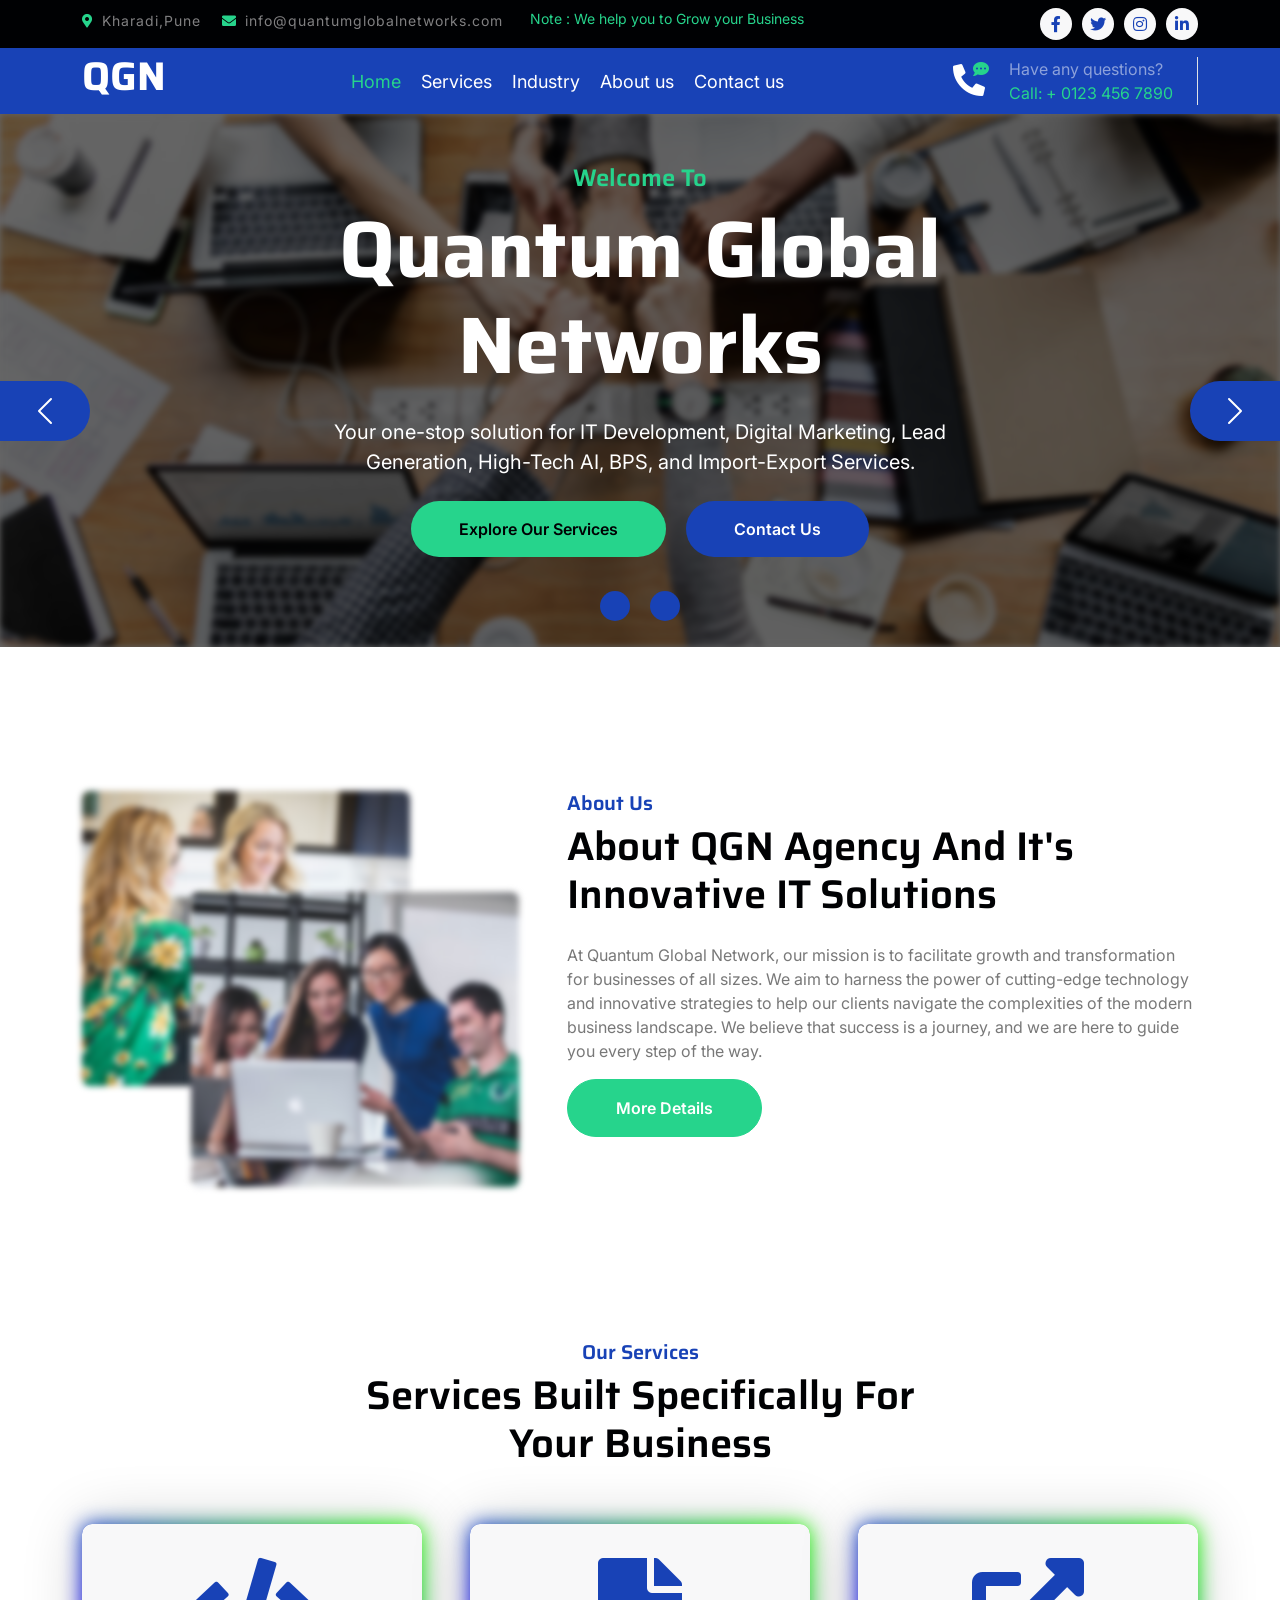
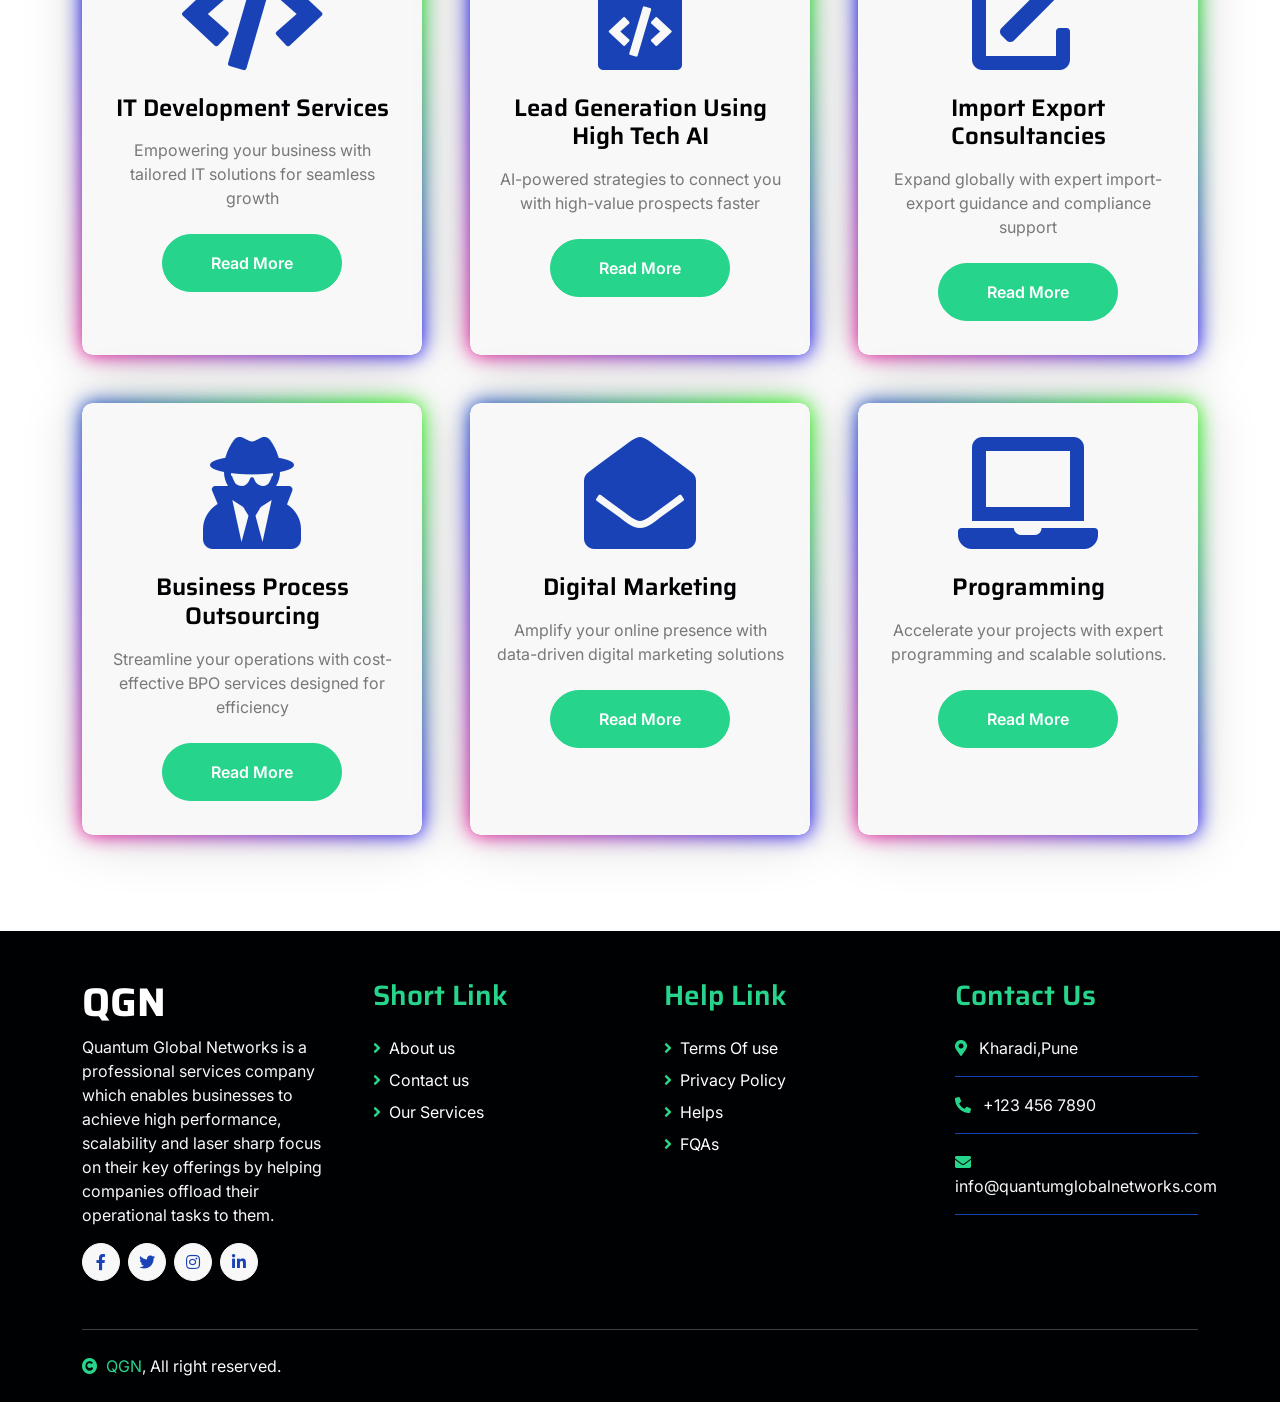
<file: index.html>
<!DOCTYPE html>
<html lang="en">
  <head>
    <meta charset="utf-8" />
    <title>QGN-HOME</title>
    <meta content="width=device-width, initial-scale=1.0" name="viewport" />
    <meta content="" name="keywords" />
    <meta content="" name="description" />

    <!-- Google Web Fonts -->
    <link rel="preconnect" href="https://fonts.googleapis.com" />
    <link rel="preconnect" href="https://fonts.gstatic.com" crossorigin />
    <link
      href="https://fonts.googleapis.com/css2?family=Inter:wght@400;500;600&family=Saira:wght@500;600;700&display=swap"
      rel="stylesheet"
    />

    <!-- Icon Font Stylesheet -->
    <link
      href="https://cdnjs.cloudflare.com/ajax/libs/font-awesome/5.10.0/css/all.min.css"
      rel="stylesheet"
    />
    <link
      href="https://cdn.jsdelivr.net/npm/bootstrap-icons@1.4.1/font/bootstrap-icons.css"
      rel="stylesheet"
    />

    <!-- Libraries Stylesheet -->
    <link href="lib/animate/animate.min.css" rel="stylesheet" />
    <link href="lib/owlcarousel/assets/owl.carousel.min.css" rel="stylesheet" />

    <!-- Customized Bootstrap Stylesheet -->
    <link href="css/bootstrap.min.css" rel="stylesheet" />

    <!-- Template Stylesheet -->
    <link href="css/style.css" rel="stylesheet" />
  </head>

  <body>
    <!-- Spinner Start -->
    <div
      id="spinner"
      class="show position-fixed translate-middle w-100 vh-100 top-50 start-50 d-flex align-items-center justify-content-center"
    >
      <div class="spinner-grow text-primary" role="status"></div>
    </div>
    <!-- Spinner End -->

    <!-- Topbar Start -->
    <div class="container-fluid bg-dark py-2 d-none d-md-flex">
      <div class="container">
        <div class="d-flex justify-content-between topbar">
          <div class="top-info">
            <small class="me-3 text-white-50"
              ><a href="#"
                ><i class="fas fa-map-marker-alt me-2 text-secondary"></i></a
              >Kharadi,Pune</small
            >
            <small class="me-3 text-white-50"
              ><a href="#"
                ><i class="fas fa-envelope me-2 text-secondary"></i></a
              >info@quantumglobalnetworks.com</small
            >
          </div>
          <div id="note" class="text-secondary d-none d-xl-flex">
            <small>Note : We help you to Grow your Business</small>
          </div>
          <div class="top-link">
            <a
              href=""
              class="bg-light nav-fill btn btn-sm-square rounded-circle"
              ><i class="fab fa-facebook-f text-primary"></i
            ></a>
            <a
              href=""
              class="bg-light nav-fill btn btn-sm-square rounded-circle"
              ><i class="fab fa-twitter text-primary"></i
            ></a>
            <a
              href=""
              class="bg-light nav-fill btn btn-sm-square rounded-circle"
              ><i class="fab fa-instagram text-primary"></i
            ></a>
            <a
              href=""
              class="bg-light nav-fill btn btn-sm-square rounded-circle me-0"
              ><i class="fab fa-linkedin-in text-primary"></i
            ></a>
          </div>
        </div>
      </div>
    </div>
    <!-- Topbar End -->

    <!-- Navbar Start -->
    <div class="container-fluid bg-primary">
      <div class="container">
        <nav class="navbar navbar-dark navbar-expand-lg py-0">
          <a href="index.html" class="navbar-brand">
            <h1 class="text-white fw-bold d-block">
              QGN<span class="text-secondary"></span>
            </h1>
          </a>
          <button
            type="button"
            class="navbar-toggler me-0"
            data-bs-toggle="collapse"
            data-bs-target="#navbarCollapse"
          >
            <span class="navbar-toggler-icon"></span>
          </button>
          <div
            class="collapse navbar-collapse bg-transparent"
            id="navbarCollapse"
          >
            <div class="navbar-nav ms-auto mx-xl-auto p-0">
              <a
                href="index.html"
                class="nav-item nav-link active text-secondary"
                >Home</a
              >
              <a href="service.html" class="nav-item nav-link">Services</a>

              <a href="industry.html" class="nav-item nav-link">Industry</a>

              <a href="about.html" class="nav-item nav-link">About us</a>
              <a href="contact.html" class="nav-item nav-link">Contact us</a>

              <!-- <div class="nav-item dropdown">
                <a
                  href="#"
                  class="nav-link dropdown-toggle"
                  data-bs-toggle="dropdown"
                  >Industry</a
                >
                <div class="dropdown-menu rounded">
                  <a href="blog.html" class="dropdown-item">Our Blog</a>
                  <a href="team.html" class="dropdown-item">Our Team</a>
                  <a href="testimonial.html" class="dropdown-item"
                    >Testimonial</a
                  >
                  <a href="404.html" class="dropdown-item">404 Page</a>
                </div>
              </div> -->
              <!-- <a href="contact.html" class="nav-item nav-link">Contact</a> -->
            </div>
          </div>
          <div class="d-none d-xl-flex flex-shirink-0">
            <div
              id="phone-tada"
              class="d-flex align-items-center justify-content-center me-4"
            >
              <a href="" class="position-relative animated tada infinite">
                <i class="fa fa-phone-alt text-white fa-2x"></i>
                <div class="position-absolute" style="top: -7px; left: 20px">
                  <span><i class="fa fa-comment-dots text-secondary"></i></span>
                </div>
              </a>
            </div>
            <div class="d-flex flex-column pe-4 border-end">
              <span class="text-white-50">Have any questions?</span>
              <span class="text-secondary">Call: + 0123 456 7890</span>
            </div>
          </div>
        </nav>
      </div>
    </div>
    <!-- Navbar End -->

    <!-- Carousel Start -->
    <div class="container-fluid px-0">
      <div
        id="carouselId"
        class="carousel slide carousel-fade"
        data-bs-ride="carousel"
        data-bs-interval="2000"
      >
        <ol class="carousel-indicators">
          <li
            data-bs-target="#carouselId"
            data-bs-slide-to="0"
            class="active"
            aria-current="true"
            aria-label="First slide"
          ></li>
          <li
            data-bs-target="#carouselId"
            data-bs-slide-to="1"
            aria-label="Second slide"
          ></li>
        </ol>
        <div class="carousel-inner" role="listbox">
          <!-- 
          <div class="carousel-item active">
            <img src="img/carousel-1.jpg" class="img-fluid" alt="First slide" />
            <div class="carousel-caption">
              <div class="container carousel-content">
                <h6 class="text-secondary h4 animated fadeInUp">
                  Best IT Solutions
                </h6>
                <h1 class="text-white display-1 mb-4 animated fadeInRight">
                  An Innovative IT Solutions Agency
                </h1>
                <p class="mb-4 text-white fs-5 animated fadeInDown">
                  Lorem ipsum dolor sit amet elit. Sed efficitur quis purus ut
                  interdum. Pellentesque aliquam dolor eget urna ultricies
                  tincidunt.
                </p>
                <a href="" class="me-2"
                  ><button
                    type="button"
                    class="px-4 py-sm-3 px-sm-5 btn btn-primary rounded-pill carousel-content-btn1 animated fadeInLeft"
                  >
                    Read More
                  </button></a
                >
                <a href="" class="ms-2"
                  ><button
                    type="button"
                    class="px-4 py-sm-3 px-sm-5 btn btn-primary rounded-pill carousel-content-btn2 animated fadeInRight"
                  >
                    Contact Us
                  </button></a
                >
              </div>
            </div>
          </div> -->

          <div class="carousel-item active">
            <img src="img/slider-1.jpg" class="img-fluid" alt="Second slide" />
            <div class="carousel-caption">
              <div class="container carousel-content">
                <h6 class="text-secondary h4 animated fadeInUp">Welcome To</h6>
                <h1 class="text-white display-1 mb-4 animated fadeInLeft">
                  Quantum Global Networks
                </h1>
                <p class="mb-4 text-white fs-5 animated fadeInDown">
                  Your one-stop solution for IT Development, Digital Marketing,
                  Lead Generation, High-Tech AI, BPS, and Import-Export
                  Services.
                </p>
                <a href="service.html" class="me-2"
                  ><button
                    type="button"
                    class="px-4 py-sm-3 px-sm-5 btn btn-primary rounded-pill carousel-content-btn1 animated fadeInLeft"
                  >
                    Explore Our Services
                  </button></a
                >
                <a href="" class="ms-2"
                  ><button
                    type="button"
                    class="px-4 py-sm-3 px-sm-5 btn btn-primary rounded-pill carousel-content-btn2 animated fadeInRight"
                  >
                    Contact Us
                  </button></a
                >
              </div>
            </div>
          </div>
        </div>
        <button
          class="carousel-control-prev"
          type="button"
          data-bs-target="#carouselId"
          data-bs-slide="prev"
        >
          <span class="carousel-control-prev-icon" aria-hidden="true"></span>
          <span class="visually-hidden">Previous</span>
        </button>
        <button
          class="carousel-control-next"
          type="button"
          data-bs-target="#carouselId"
          data-bs-slide="next"
        >
          <span class="carousel-control-next-icon" aria-hidden="true"></span>
          <span class="visually-hidden">Next</span>
        </button>
      </div>
    </div>
    <!-- Carousel End -->

    <!-- Fact Start -->
    <!-- <div class="container-fluid bg-secondary py-5">
      <div class="container">
        <div class="row">
          <div class="col-lg-3 wow fadeIn" data-wow-delay=".1s">
            <div class="d-flex counter">
              <h1 class="me-3 text-primary counter-value">99</h1>
              <h5 class="text-white mt-1">Success in getting happy customer</h5>
            </div>
          </div>
          <div class="col-lg-3 wow fadeIn" data-wow-delay=".3s">
            <div class="d-flex counter">
              <h1 class="me-3 text-primary counter-value">25</h1>
              <h5 class="text-white mt-1">Thousands of successful business</h5>
            </div>
          </div>
          <div class="col-lg-3 wow fadeIn" data-wow-delay=".5s">
            <div class="d-flex counter">
              <h1 class="me-3 text-primary counter-value">120</h1>
              <h5 class="text-white mt-1">Total clients who love QGN</h5>
            </div>
          </div>
          <div class="col-lg-3 wow fadeIn" data-wow-delay=".7s">
            <div class="d-flex counter">
              <h1 class="me-3 text-primary counter-value">5</h1>
              <h5 class="text-white mt-1">
                Stars reviews given by satisfied clients
              </h5>
            </div>
          </div>
        </div>
      </div>
    </div> -->
    <!-- Fact End -->

    <!-- About Start -->
    <div class="container-fluid py-5 my-5">
      <div class="container pt-5">
        <div class="row g-5">
          <div
            class="col-lg-5 col-md-6 col-sm-12 wow fadeIn"
            data-wow-delay=".3s"
          >
            <div class="h-100 position-relative">
              <img
                src="img/about-1.jpg"
                class="img-fluid w-75 rounded"
                alt=""
                style="margin-bottom: 25%"
              />
              <div class="position-absolute w-75" style="top: 25%; left: 25%">
                <img
                  src="img/about-2.jpg"
                  class="img-fluid w-100 rounded"
                  alt=""
                />
              </div>
            </div>
          </div>
          <div
            class="col-lg-7 col-md-6 col-sm-12 wow fadeIn"
            data-wow-delay=".5s"
          >
            <h5 class="text-primary">About Us</h5>
            <h1 class="mb-4">
              About QGN Agency And It's Innovative IT Solutions
            </h1>
            <p>
              At Quantum Global Network, our mission is to facilitate growth and
              transformation for businesses of all sizes. We aim to harness the
              power of cutting-edge technology and innovative strategies to help
              our clients navigate the complexities of the modern business
              landscape. We believe that success is a journey, and we are here
              to guide you every step of the way.
            </p>
            <!-- <p class="mb-4">
              Pellentesque aliquam dolor eget urna ultricies tincidunt. Nam
              volutpat libero sit amet leo cursus, ac viverra eros tristique.
              Morbi quis quam mi. Cras vel gravida eros. Proin scelerisque quam
              nec elementum viverra. Suspendisse viverra hendrerit diam in
              tempus.
            </p> -->
            <a
              href=""
              class="btn btn-secondary rounded-pill px-5 py-3 text-white"
              >More Details</a
            >
          </div>
        </div>
      </div>
    </div>
    <!-- About End -->

    <!-- Services Start -->
    <div class="container-fluid services py-5 mb-5">
      <div class="container">
        <div
          class="text-center mx-auto pb-5 wow fadeIn"
          data-wow-delay=".3s"
          style="max-width: 600px"
        >
          <h5 class="text-primary">Our Services</h5>
          <h1>Services Built Specifically For Your Business</h1>
        </div>
        <div class="row g-5 services-inner">
          <div class="col-md-6 col-lg-4 wow fadeIn" data-wow-delay=".3s">
            <div class="services-item bg-light" id="box">
              <div class="p-4 text-center services-content">
                <div class="services-content-icon">
                  <i class="fa fa-code fa-7x mb-4 text-primary"></i>
                  <h4 class="mb-3">IT Development Services</h4>
                  <p class="mb-4">
                    Empowering your business with tailored IT solutions for
                    seamless growth
                  </p>
                  <a
                    href="it_development.html"
                    class="btn btn-secondary text-white px-5 py-3 rounded-pill"
                    >Read More</a
                  >
                </div>
              </div>
            </div>
          </div>
          <div class="col-md-6 col-lg-4 wow fadeIn" data-wow-delay=".5s">
            <div class="services-item bg-light" id="box">
              <div class="p-4 text-center services-content">
                <div class="services-content-icon">
                  <i class="fa fa-file-code fa-7x mb-4 text-primary"></i>
                  <h4 class="mb-3">Lead Generation Using High Tech AI</h4>
                  <p class="mb-4">
                    AI-powered strategies to connect you with high-value
                    prospects faster
                  </p>
                  <a
                    href="high_tech_AI.html"
                    class="btn btn-secondary text-white px-5 py-3 rounded-pill"
                    >Read More</a
                  >
                </div>
              </div>
            </div>
          </div>
          <div class="col-md-6 col-lg-4 wow fadeIn" data-wow-delay=".7s">
            <div class="services-item bg-light" id="box">
              <div class="p-4 text-center services-content">
                <div class="services-content-icon">
                  <i
                    class="fa fa-external-link-alt fa-7x mb-4 text-primary"
                  ></i>
                  <h4 class="mb-3">Import Export Consultancies</h4>
                  <p class="mb-4">
                    Expand globally with expert import-export guidance and
                    compliance support
                  </p>
                  <a
                    href="import_export.html"
                    class="btn btn-secondary text-white px-5 py-3 rounded-pill"
                    >Read More</a
                  >
                </div>
              </div>
            </div>
          </div>
          <div class="col-md-6 col-lg-4 wow fadeIn" data-wow-delay=".3s">
            <div class="services-item bg-light" id="box">
              <div class="p-4 text-center services-content">
                <div class="services-content-icon">
                  <i class="fas fa-user-secret fa-7x mb-4 text-primary"></i>
                  <h4 class="mb-3">Business Process Outsourcing</h4>
                  <p class="mb-4">
                    Streamline your operations with cost-effective BPO services
                    designed for efficiency
                  </p>
                  <a
                    href="BPO.html"
                    class="btn btn-secondary text-white px-5 py-3 rounded-pill"
                    >Read More</a
                  >
                </div>
              </div>
            </div>
          </div>
          <div class="col-md-6 col-lg-4 wow fadeIn" data-wow-delay=".5s">
            <div class="services-item bg-light" id="box">
              <div class="p-4 text-center services-content">
                <div class="services-content-icon">
                  <i class="fa fa-envelope-open fa-7x mb-4 text-primary"></i>
                  <h4 class="mb-3">Digital Marketing</h4>
                  <p class="mb-4">
                    Amplify your online presence with data-driven digital
                    marketing solutions
                  </p>
                  <a
                    href="digital_marketing.html"
                    class="btn btn-secondary text-white px-5 py-3 rounded-pill"
                    >Read More</a
                  >
                </div>
              </div>
            </div>
          </div>
          <div class="col-md-6 col-lg-4 wow fadeIn" data-wow-delay=".7s">
            <div class="services-item bg-light" id="box">
              <div class="p-4 text-center services-content">
                <div class="services-content-icon">
                  <i class="fas fa-laptop fa-7x mb-4 text-primary"></i>
                  <h4 class="mb-3">Programming</h4>
                  <p class="mb-4">
                    Accelerate your projects with expert programming and
                    scalable solutions.
                  </p>
                  <a
                    href="programming.html"
                    class="btn btn-secondary text-white px-5 py-3 rounded-pill"
                    >Read More</a
                  >
                </div>
              </div>
            </div>
          </div>
        </div>
      </div>
    </div>

    <!-- Services End -->

    <!-- Project Start -->
    <!-- <div class="container-fluid project py-5 mb-5">
      <div class="container">
        <div
          class="text-center mx-auto pb-5 wow fadeIn"
          data-wow-delay=".3s"
          style="max-width: 600px"
        >
          <h5 class="text-primary">Our Project</h5>
          <h1>Our Recently Completed Projects</h1>
        </div>
        <div class="row g-5">
          <div class="col-md-6 col-lg-4 wow fadeIn" data-wow-delay=".3s">
            <div class="project-item">
              <div class="project-img">
                <img
                  src="img/project-1.jpg"
                  class="img-fluid w-100 rounded"
                  alt=""
                />
                <div class="project-content">
                  <a href="#" class="text-center">
                    <h4 class="text-secondary">Web design</h4>
                    <p class="m-0 text-white">Web Analysis</p>
                  </a>
                </div>
              </div>
            </div>
          </div>
          <div class="col-md-6 col-lg-4 wow fadeIn" data-wow-delay=".5s">
            <div class="project-item">
              <div class="project-img">
                <img
                  src="img/project-2.jpg"
                  class="img-fluid w-100 rounded"
                  alt=""
                />
                <div class="project-content">
                  <a href="#" class="text-center">
                    <h4 class="text-secondary">Cyber Security</h4>
                    <p class="m-0 text-white">Cyber Security Core</p>
                  </a>
                </div>
              </div>
            </div>
          </div>
          <div class="col-md-6 col-lg-4 wow fadeIn" data-wow-delay=".7s">
            <div class="project-item">
              <div class="project-img">
                <img
                  src="img/project-3.jpg"
                  class="img-fluid w-100 rounded"
                  alt=""
                />
                <div class="project-content">
                  <a href="#" class="text-center">
                    <h4 class="text-secondary">Mobile Info</h4>
                    <p class="m-0 text-white">Upcomming Phone</p>
                  </a>
                </div>
              </div>
            </div>
          </div>
          <div class="col-md-6 col-lg-4 wow fadeIn" data-wow-delay=".3s">
            <div class="project-item">
              <div class="project-img">
                <img
                  src="img/project-4.jpg"
                  class="img-fluid w-100 rounded"
                  alt=""
                />
                <div class="project-content">
                  <a href="#" class="text-center">
                    <h4 class="text-secondary">Web Development</h4>
                    <p class="m-0 text-white">Web Analysis</p>
                  </a>
                </div>
              </div>
            </div>
          </div>
          <div class="col-md-6 col-lg-4 wow fadeIn" data-wow-delay=".5s">
            <div class="project-item">
              <div class="project-img">
                <img
                  src="img/project-5.jpg"
                  class="img-fluid w-100 rounded"
                  alt=""
                />
                <div class="project-content">
                  <a href="#" class="text-center">
                    <h4 class="text-secondary">Digital Marketing</h4>
                    <p class="m-0 text-white">Marketing Analysis</p>
                  </a>
                </div>
              </div>
            </div>
          </div>
          <div class="col-md-6 col-lg-4 wow fadeIn" data-wow-delay=".7s">
            <div class="project-item">
              <div class="project-img">
                <img
                  src="img/project-6.jpg"
                  class="img-fluid w-100 rounded"
                  alt=""
                />
                <div class="project-content">
                  <a href="#" class="text-center">
                    <h4 class="text-secondary">keyword Research</h4>
                    <p class="m-0 text-white">keyword Analysis</p>
                  </a>
                </div>
              </div>
            </div>
          </div>
        </div>
      </div>
    </div> -->
    <!-- Project End -->

    <!-- Blog Start -->
    <!-- <div class="container-fluid blog py-5 mb-5">
      <div class="container">
        <div
          class="text-center mx-auto pb-5 wow fadeIn"
          data-wow-delay=".3s"
          style="max-width: 600px"
        >
          <h5 class="text-primary">Our Blog</h5>
          <h1>Latest Blog & News</h1>
        </div>
        <div class="row g-5 justify-content-center">
          <div class="col-lg-6 col-xl-4 wow fadeIn" data-wow-delay=".3s">
            <div class="blog-item position-relative bg-light rounded">
              <img
                src="img/blog-1.jpg"
                class="img-fluid w-100 rounded-top"
                alt=""
              />
              <span
                class="position-absolute px-4 py-3 bg-primary text-white rounded"
                style="top: -28px; right: 20px"
                >Web Design</span
              >
              <div
                class="blog-btn d-flex justify-content-between position-relative px-3"
                style="margin-top: -75px"
              >
                <div
                  class="blog-icon btn btn-secondary px-3 rounded-pill my-auto"
                >
                  <a href="" class="btn text-white">Read More</a>
                </div>
                <div
                  class="blog-btn-icon btn btn-secondary px-4 py-3 rounded-pill"
                >
                  <div class="blog-icon-1">
                    <p class="text-white px-2">
                      Share<i class="fa fa-arrow-right ms-3"></i>
                    </p>
                  </div>
                  <div class="blog-icon-2">
                    <a href="" class="btn me-1"
                      ><i class="fab fa-facebook-f text-white"></i
                    ></a>
                    <a href="" class="btn me-1"
                      ><i class="fab fa-twitter text-white"></i
                    ></a>
                    <a href="" class="btn me-1"
                      ><i class="fab fa-instagram text-white"></i
                    ></a>
                  </div>
                </div>
              </div>
              <div
                class="blog-content text-center position-relative px-3"
                style="margin-top: -25px"
              >
                <img
                  src="img/admin.jpg"
                  class="img-fluid rounded-circle border border-4 border-white mb-3"
                  alt=""
                />
                <h5 class="">By Daniel Martin</h5>
                <span class="text-secondary">24 March 2023</span>
                <p class="py-2">
                  Lorem ipsum dolor sit amet elit. Sed efficitur quis purus ut
                  interdum. Aliquam dolor eget urna ultricies tincidunt libero
                  sit amet
                </p>
              </div>
              <div
                class="blog-coment d-flex justify-content-between px-4 py-2 border bg-primary rounded-bottom"
              >
                <a href="" class="text-white"
                  ><small
                    ><i class="fas fa-share me-2 text-secondary"></i>5324
                    Share</small
                  ></a
                >
                <a href="" class="text-white"
                  ><small
                    ><i class="fa fa-comments me-2 text-secondary"></i>5
                    Comments</small
                  ></a
                >
              </div>
            </div>
          </div>
          <div class="col-lg-6 col-xl-4 wow fadeIn" data-wow-delay=".5s">
            <div class="blog-item position-relative bg-light rounded">
              <img
                src="img/blog-2.jpg"
                class="img-fluid w-100 rounded-top"
                alt=""
              />
              <span
                class="position-absolute px-4 py-3 bg-primary text-white rounded"
                style="top: -28px; right: 20px"
                >Development</span
              >
              <div
                class="blog-btn d-flex justify-content-between position-relative px-3"
                style="margin-top: -75px"
              >
                <div
                  class="blog-icon btn btn-secondary px-3 rounded-pill my-auto"
                >
                  <a href="" class="btn text-white">Read More</a>
                </div>
                <div
                  class="blog-btn-icon btn btn-secondary px-4 py-3 rounded-pill"
                >
                  <div class="blog-icon-1">
                    <p class="text-white px-2">
                      Share<i class="fa fa-arrow-right ms-3"></i>
                    </p>
                  </div>
                  <div class="blog-icon-2">
                    <a href="" class="btn me-1"
                      ><i class="fab fa-facebook-f text-white"></i
                    ></a>
                    <a href="" class="btn me-1"
                      ><i class="fab fa-twitter text-white"></i
                    ></a>
                    <a href="" class="btn me-1"
                      ><i class="fab fa-instagram text-white"></i
                    ></a>
                  </div>
                </div>
              </div>
              <div
                class="blog-content text-center position-relative px-3"
                style="margin-top: -25px"
              >
                <img
                  src="img/admin.jpg"
                  class="img-fluid rounded-circle border border-4 border-white mb-3"
                  alt=""
                />
                <h5 class="">By Daniel Martin</h5>
                <span class="text-secondary">23 April 2023</span>
                <p class="py-2">
                  Lorem ipsum dolor sit amet elit. Sed efficitur quis purus ut
                  interdum. Aliquam dolor eget urna ultricies tincidunt libero
                  sit amet
                </p>
              </div>
              <div
                class="blog-coment d-flex justify-content-between px-4 py-2 border bg-primary rounded-bottom"
              >
                <a href="" class="text-white"
                  ><small
                    ><i class="fas fa-share me-2 text-secondary"></i>5324
                    Share</small
                  ></a
                >
                <a href="" class="text-white"
                  ><small
                    ><i class="fa fa-comments me-2 text-secondary"></i>5
                    Comments</small
                  ></a
                >
              </div>
            </div>
          </div>
          <div class="col-lg-6 col-xl-4 wow fadeIn" data-wow-delay=".7s">
            <div class="blog-item position-relative bg-light rounded">
              <img
                src="img/blog-3.jpg"
                class="img-fluid w-100 rounded-top"
                alt=""
              />
              <span
                class="position-absolute px-4 py-3 bg-primary text-white rounded"
                style="top: -28px; right: 20px"
                >Mobile App</span
              >
              <div
                class="blog-btn d-flex justify-content-between position-relative px-3"
                style="margin-top: -75px"
              >
                <div
                  class="blog-icon btn btn-secondary px-3 rounded-pill my-auto"
                >
                  <a href="" class="btn text-white">Read More</a>
                </div>
                <div
                  class="blog-btn-icon btn btn-secondary px-4 py-3 rounded-pill"
                >
                  <div class="blog-icon-1">
                    <p class="text-white px-2">
                      Share<i class="fa fa-arrow-right ms-3"></i>
                    </p>
                  </div>
                  <div class="blog-icon-2">
                    <a href="" class="btn me-1"
                      ><i class="fab fa-facebook-f text-white"></i
                    ></a>
                    <a href="" class="btn me-1"
                      ><i class="fab fa-twitter text-white"></i
                    ></a>
                    <a href="" class="btn me-1"
                      ><i class="fab fa-instagram text-white"></i
                    ></a>
                  </div>
                </div>
              </div>
              <div
                class="blog-content text-center position-relative px-3"
                style="margin-top: -25px"
              >
                <img
                  src="img/admin.jpg"
                  class="img-fluid rounded-circle border border-4 border-white mb-3"
                  alt=""
                />
                <h5 class="">By Daniel Martin</h5>
                <span class="text-secondary">30 jan 2023</span>
                <p class="py-2">
                  Lorem ipsum dolor sit amet elit. Sed efficitur quis purus ut
                  interdum. Aliquam dolor eget urna ultricies tincidunt libero
                  sit amet
                </p>
              </div>
              <div
                class="blog-coments d-flex justify-content-between px-4 py-2 border bg-primary rounded-bottom"
              >
                <a href="" class="text-white"
                  ><small
                    ><i class="fas fa-share me-2 text-secondary"></i>5324
                    Share</small
                  ></a
                >
                <a href="" class="text-white"
                  ><small
                    ><i class="fa fa-comments me-2 text-secondary"></i>5
                    Comments</small
                  ></a
                >
              </div>
            </div>
          </div>
        </div>
      </div>
    </div> -->
    <!-- Blog End -->

    <!-- Team Start -->
    <!-- <div class="container-fluid py-5 mb-5 team">
      <div class="container">
        <div
          class="text-center mx-auto pb-5 wow fadeIn"
          data-wow-delay=".3s"
          style="max-width: 600px"
        >
          <h5 class="text-primary">Our Team</h5>
          <h1>Meet our expert Team</h1>
        </div>
        <div class="owl-carousel team-carousel wow fadeIn" data-wow-delay=".5s">
          <div class="rounded team-item">
            <div class="team-content">
              <div class="team-img-icon">
                <div class="team-img rounded-circle">
                  <img
                    src="img/team-1.jpg"
                    class="img-fluid w-100 rounded-circle"
                    alt=""
                  />
                </div>
                <div class="team-name text-center py-3">
                  <h4 class="">Full Name</h4>
                  <p class="m-0">Designation</p>
                </div>
                <div class="team-icon d-flex justify-content-center pb-4">
                  <a
                    class="btn btn-square btn-secondary text-white rounded-circle m-1"
                    href=""
                    ><i class="fab fa-facebook-f"></i
                  ></a>
                  <a
                    class="btn btn-square btn-secondary text-white rounded-circle m-1"
                    href=""
                    ><i class="fab fa-twitter"></i
                  ></a>
                  <a
                    class="btn btn-square btn-secondary text-white rounded-circle m-1"
                    href=""
                    ><i class="fab fa-instagram"></i
                  ></a>
                  <a
                    class="btn btn-square btn-secondary text-white rounded-circle m-1"
                    href=""
                    ><i class="fab fa-linkedin-in"></i
                  ></a>
                </div>
              </div>
            </div>
          </div>
          <div class="rounded team-item">
            <div class="team-content">
              <div class="team-img-icon">
                <div class="team-img rounded-circle">
                  <img
                    src="img/team-2.jpg"
                    class="img-fluid w-100 rounded-circle"
                    alt=""
                  />
                </div>
                <div class="team-name text-center py-3">
                  <h4 class="">Full Name</h4>
                  <p class="m-0">Designation</p>
                </div>
                <div class="team-icon d-flex justify-content-center pb-4">
                  <a
                    class="btn btn-square btn-secondary text-white rounded-circle m-1"
                    href=""
                    ><i class="fab fa-facebook-f"></i
                  ></a>
                  <a
                    class="btn btn-square btn-secondary text-white rounded-circle m-1"
                    href=""
                    ><i class="fab fa-twitter"></i
                  ></a>
                  <a
                    class="btn btn-square btn-secondary text-white rounded-circle m-1"
                    href=""
                    ><i class="fab fa-instagram"></i
                  ></a>
                  <a
                    class="btn btn-square btn-secondary text-white rounded-circle m-1"
                    href=""
                    ><i class="fab fa-linkedin-in"></i
                  ></a>
                </div>
              </div>
            </div>
          </div>
          <div class="rounded team-item">
            <div class="team-content">
              <div class="team-img-icon">
                <div class="team-img rounded-circle">
                  <img
                    src="img/team-3.jpg"
                    class="img-fluid w-100 rounded-circle"
                    alt=""
                  />
                </div>
                <div class="team-name text-center py-3">
                  <h4 class="">Full Name</h4>
                  <p class="m-0">Designation</p>
                </div>
                <div class="team-icon d-flex justify-content-center pb-4">
                  <a
                    class="btn btn-square btn-secondary text-white rounded-circle m-1"
                    href=""
                    ><i class="fab fa-facebook-f"></i
                  ></a>
                  <a
                    class="btn btn-square btn-secondary text-white rounded-circle m-1"
                    href=""
                    ><i class="fab fa-twitter"></i
                  ></a>
                  <a
                    class="btn btn-square btn-secondary text-white rounded-circle m-1"
                    href=""
                    ><i class="fab fa-instagram"></i
                  ></a>
                  <a
                    class="btn btn-square btn-secondary text-white rounded-circle m-1"
                    href=""
                    ><i class="fab fa-linkedin-in"></i
                  ></a>
                </div>
              </div>
            </div>
          </div>
          <div class="rounded team-item">
            <div class="team-content">
              <div class="team-img-icon">
                <div class="team-img rounded-circle">
                  <img
                    src="img/team-4.jpg"
                    class="img-fluid w-100 rounded-circle"
                    alt=""
                  />
                </div>
                <div class="team-name text-center py-3">
                  <h4 class="">Full Name</h4>
                  <p class="m-0">Designation</p>
                </div>
                <div class="team-icon d-flex justify-content-center pb-4">
                  <a
                    class="btn btn-square btn-secondary text-white rounded-circle m-1"
                    href=""
                    ><i class="fab fa-facebook-f"></i
                  ></a>
                  <a
                    class="btn btn-square btn-secondary text-white rounded-circle m-1"
                    href=""
                    ><i class="fab fa-twitter"></i
                  ></a>
                  <a
                    class="btn btn-square btn-secondary text-white rounded-circle m-1"
                    href=""
                    ><i class="fab fa-instagram"></i
                  ></a>
                  <a
                    class="btn btn-square btn-secondary text-white rounded-circle m-1"
                    href=""
                    ><i class="fab fa-linkedin-in"></i
                  ></a>
                </div>
              </div>
            </div>
          </div>
        </div>
      </div>
    </div> -->
    <!-- Team End -->

    <!-- Testimonial Start -->
    <!-- <div class="container-fluid testimonial py-5 mb-5">
      <div class="container">
        <div
          class="text-center mx-auto pb-5 wow fadeIn"
          data-wow-delay=".3s"
          style="max-width: 600px"
        >
          <h5 class="text-primary">Our Testimonial</h5>
          <h1>Our Client Saying!</h1>
        </div>
        <div
          class="owl-carousel testimonial-carousel wow fadeIn"
          data-wow-delay=".5s"
        >
          <div class="testimonial-item border p-4">
            <div class="d-flex align-items-center">
              <div class="">
                <img src="img/testimonial-1.jpg" alt="" />
              </div>
              <div class="ms-4">
                <h4 class="text-secondary">Client Name</h4>
                <p class="m-0 pb-3">Profession</p>
                <div class="d-flex pe-5">
                  <i class="fas fa-star me-1 text-primary"></i>
                  <i class="fas fa-star me-1 text-primary"></i>
                  <i class="fas fa-star me-1 text-primary"></i>
                  <i class="fas fa-star me-1 text-primary"></i>
                  <i class="fas fa-star me-1 text-primary"></i>
                </div>
              </div>
            </div>
            <div class="border-top mt-4 pt-3">
              <p class="mb-0">
                Lorem ipsum dolor sit amet elit. Sed efficitur quis purus ut
                interdum aliquam dolor eget urna. Nam volutpat libero sit amet
                leo cursus, ac viverra eros morbi quis quam mi.
              </p>
            </div>
          </div>
          <div class="testimonial-item border p-4">
            <div class="d-flex align-items-center">
              <div class="">
                <img src="img/testimonial-2.jpg" alt="" />
              </div>
              <div class="ms-4">
                <h4 class="text-secondary">Client Name</h4>
                <p class="m-0 pb-3">Profession</p>
                <div class="d-flex pe-5">
                  <i class="fas fa-star me-1 text-primary"></i>
                  <i class="fas fa-star me-1 text-primary"></i>
                  <i class="fas fa-star me-1 text-primary"></i>
                  <i class="fas fa-star me-1 text-primary"></i>
                  <i class="fas fa-star me-1 text-primary"></i>
                </div>
              </div>
            </div>
            <div class="border-top mt-4 pt-3">
              <p class="mb-0">
                Lorem ipsum dolor sit amet elit. Sed efficitur quis purus ut
                interdum aliquam dolor eget urna. Nam volutpat libero sit amet
                leo cursus, ac viverra eros morbi quis quam mi.
              </p>
            </div>
          </div>
          <div class="testimonial-item border p-4">
            <div class="d-flex align-items-center">
              <div class="">
                <img src="img/testimonial-3.jpg" alt="" />
              </div>
              <div class="ms-4">
                <h4 class="text-secondary">Client Name</h4>
                <p class="m-0 pb-3">Profession</p>
                <div class="d-flex pe-5">
                  <i class="fas fa-star me-1 text-primary"></i>
                  <i class="fas fa-star me-1 text-primary"></i>
                  <i class="fas fa-star me-1 text-primary"></i>
                  <i class="fas fa-star me-1 text-primary"></i>
                  <i class="fas fa-star me-1 text-primary"></i>
                </div>
              </div>
            </div>
            <div class="border-top mt-4 pt-3">
              <p class="mb-0">
                Lorem ipsum dolor sit amet elit. Sed efficitur quis purus ut
                interdum aliquam dolor eget urna. Nam volutpat libero sit amet
                leo cursus, ac viverra eros morbi quis quam mi.
              </p>
            </div>
          </div>
          <div class="testimonial-item border p-4">
            <div class="d-flex align-items-center">
              <div class="">
                <img src="img/testimonial-4.jpg" alt="" />
              </div>
              <div class="ms-4">
                <h4 class="text-secondary">Client Name</h4>
                <p class="m-0 pb-3">Profession</p>
                <div class="d-flex pe-5">
                  <i class="fas fa-star me-1 text-primary"></i>
                  <i class="fas fa-star me-1 text-primary"></i>
                  <i class="fas fa-star me-1 text-primary"></i>
                  <i class="fas fa-star me-1 text-primary"></i>
                  <i class="fas fa-star me-1 text-primary"></i>
                </div>
              </div>
            </div>
            <div class="border-top mt-4 pt-3">
              <p class="mb-0">
                Lorem ipsum dolor sit amet elit. Sed efficitur quis purus ut
                interdum aliquam dolor eget urna. Nam volutpat libero sit amet
                leo cursus, ac viverra eros morbi quis quam mi.
              </p>
            </div>
          </div>
        </div>
      </div>
    </div> -->

    <!-- Testimonial End -->

    <!-- Contact Start -->
    <!-- <div class="container-fluid py-5 mb-5">
      <div class="container">
        <div
          class="text-center mx-auto pb-5 wow fadeIn"
          data-wow-delay=".3s"
          style="max-width: 600px"
        >
          <h5 class="text-primary">Get In Touch</h5>
          <h1 class="mb-3">Contact for any query</h1>
          <p class="mb-2">
            The contact form is currently inactive. Get a functional and working
            contact form with Ajax & PHP in a few minutes. Just copy and paste
            the files, add a little code and you're done.
            <a href="https://htmlcodex.com/contact-form">Download Now</a>.
          </p>
        </div>
        <div class="contact-detail position-relative p-5">
          <div class="row g-5 mb-5 justify-content-center">
            <div class="col-xl-4 col-lg-6 wow fadeIn" data-wow-delay=".3s">
              <div class="d-flex bg-light p-3 rounded">
                <div
                  class="flex-shrink-0 btn-square bg-secondary rounded-circle"
                  style="width: 64px; height: 64px"
                >
                  <i class="fas fa-map-marker-alt text-white"></i>
                </div>
                <div class="ms-3">
                  <h4 class="text-primary">Address</h4>
                  <a
                    href="https://goo.gl/maps/Zd4BCynmTb98ivUJ6"
                    target="_blank"
                    class="h5"
                    >23 rank Str, NY</a
                  >
                </div>
              </div>
            </div>
            <div class="col-xl-4 col-lg-6 wow fadeIn" data-wow-delay=".5s">
              <div class="d-flex bg-light p-3 rounded">
                <div
                  class="flex-shrink-0 btn-square bg-secondary rounded-circle"
                  style="width: 64px; height: 64px"
                >
                  <i class="fa fa-phone text-white"></i>
                </div>
                <div class="ms-3">
                  <h4 class="text-primary">Call Us</h4>
                  <a class="h5" href="tel:+0123456789" target="_blank"
                    >+012 3456 7890</a
                  >
                </div>
              </div>
            </div>
            <div class="col-xl-4 col-lg-6 wow fadeIn" data-wow-delay=".7s">
              <div class="d-flex bg-light p-3 rounded">
                <div
                  class="flex-shrink-0 btn-square bg-secondary rounded-circle"
                  style="width: 64px; height: 64px"
                >
                  <i class="fa fa-envelope text-white"></i>
                </div>
                <div class="ms-3">
                  <h4 class="text-primary">Email Us</h4>
                  <a class="h5" href="mailto:info@example.com" target="_blank"
                    >info@quantumglobalnetworks.com</a
                  >
                </div>
              </div>
            </div>
          </div>
          <div class="row g-5">
            <div class="col-lg-6 wow fadeIn" data-wow-delay=".3s">
              <div class="p-5 h-100 rounded contact-map">
                <iframe
                  class="rounded w-100 h-100"
                  src="https://www.google.com/maps/embed?pb=!1m18!1m12!1m3!1d3025.4710403339755!2d-73.82241512404069!3d40.685622471397615!2m3!1f0!2f0!3f0!3m2!1i1024!2i768!4f13.1!3m3!1m2!1s0x89c26749046ee14f%3A0xea672968476d962c!2s123rd%20St%2C%20Queens%2C%20NY%2C%20USA!5e0!3m2!1sen!2sbd!4v1686493221834!5m2!1sen!2sbd"
                  style="border: 0"
                  allowfullscreen=""
                  loading="lazy"
                  referrerpolicy="no-referrer-when-downgrade"
                ></iframe>
              </div>
            </div>
            <div class="col-lg-6 wow fadeIn" data-wow-delay=".5s">
              <div class="p-5 rounded contact-form">
                <div class="mb-4">
                  <input
                    type="text"
                    class="form-control border-0 py-3"
                    placeholder="Your Name"
                  />
                </div>
                <div class="mb-4">
                  <input
                    type="email"
                    class="form-control border-0 py-3"
                    placeholder="Your Email"
                  />
                </div>
                <div class="mb-4">
                  <input
                    type="text"
                    class="form-control border-0 py-3"
                    placeholder="Project"
                  />
                </div>
                <div class="mb-4">
                  <textarea
                    class="w-100 form-control border-0 py-3"
                    rows="6"
                    cols="10"
                    placeholder="Message"
                  ></textarea>
                </div>
                <div class="text-start">
                  <button
                    class="btn bg-primary text-white py-3 px-5"
                    type="button"
                  >
                    Send Message
                  </button>
                </div>
              </div>
            </div>
          </div>
        </div>
      </div>
    </div> -->
    <!-- Contact End -->

    <!-- Footer Start -->
    <div class="container-fluid footer bg-dark wow fadeIn" data-wow-delay=".3s">
      <div class="container pt-5 pb-4">
        <div class="row g-5">
          <div class="col-lg-3 col-md-6">
            <a href="index.html">
              <h1 class="text-white fw-bold d-block">
                QGN<span class="text-secondary"></span>
              </h1>
            </a>
            <p class="mt-2 text-light">
              Quantum Global Networks is a professional services company which
              enables businesses to achieve high performance, scalability and
              laser sharp focus on their key offerings by helping companies
              offload their operational tasks to them.
            </p>
            <div class="d-flex QGN-link">
              <a
                href=""
                class="btn-light nav-fill btn btn-square rounded-circle me-2"
                ><i class="fab fa-facebook-f text-primary"></i
              ></a>
              <a
                href=""
                class="btn-light nav-fill btn btn-square rounded-circle me-2"
                ><i class="fab fa-twitter text-primary"></i
              ></a>
              <a
                href=""
                class="btn-light nav-fill btn btn-square rounded-circle me-2"
                ><i class="fab fa-instagram text-primary"></i
              ></a>
              <a
                href=""
                class="btn-light nav-fill btn btn-square rounded-circle me-0"
                ><i class="fab fa-linkedin-in text-primary"></i
              ></a>
            </div>
          </div>
          <div class="col-lg-3 col-md-6">
            <a href="#" class="h3 text-secondary">Short Link</a>
            <div class="mt-4 d-flex flex-column short-link">
              <a href="" class="mb-2 text-white"
                ><i class="fas fa-angle-right text-secondary me-2"></i>About
                us</a
              >
              <a href="" class="mb-2 text-white"
                ><i class="fas fa-angle-right text-secondary me-2"></i>Contact
                us</a
              >
              <a href="" class="mb-2 text-white"
                ><i class="fas fa-angle-right text-secondary me-2"></i>Our
                Services</a
              >
            </div>
          </div>
          <div class="col-lg-3 col-md-6">
            <a href="#" class="h3 text-secondary">Help Link</a>
            <div class="mt-4 d-flex flex-column help-link">
              <a href="" class="mb-2 text-white"
                ><i class="fas fa-angle-right text-secondary me-2"></i>Terms Of
                use</a
              >
              <a href="" class="mb-2 text-white"
                ><i class="fas fa-angle-right text-secondary me-2"></i>Privacy
                Policy</a
              >
              <a href="" class="mb-2 text-white"
                ><i class="fas fa-angle-right text-secondary me-2"></i>Helps</a
              >
              <a href="" class="mb-2 text-white"
                ><i class="fas fa-angle-right text-secondary me-2"></i>FQAs</a
              >
            </div>
          </div>

          <div class="col-lg-3 col-md-6">
            <a href="#" class="h3 text-secondary">Contact Us</a>
            <div class="text-white mt-4 d-flex flex-column contact-link">
              <a href="#" class="pb-3 text-light border-bottom border-primary"
                ><i class="fas fa-map-marker-alt text-secondary me-2"></i>
                Kharadi,Pune</a
              >
              <a href="#" class="py-3 text-light border-bottom border-primary"
                ><i class="fas fa-phone-alt text-secondary me-2"></i> +123 456
                7890</a
              >
              <a href="#" class="py-3 text-light border-bottom border-primary"
                ><i class="fas fa-envelope text-secondary me-2"></i
                >info@quantumglobalnetworks.com</a
              >
            </div>
          </div>
        </div>
        <hr class="text-light mt-5 mb-4" />
        <div class="row">
          <div class="col-md-6 text-center text-md-start">
            <span class="text-light"
              ><a href="#" class="text-secondary"
                ><i class="fas fa-copyright text-secondary me-2"></i>QGN</a
              >, All right reserved.</span
            >
          </div>
          <div class="col-md-6 text-center text-md-end">
            <!--/*** This template is free as long as you keep the footer author’s credit link/attribution link/backlink. If you'd like to use the template without the footer author’s credit link/attribution link/backlink, you can purchase the Credit Removal License from "https://htmlcodex.com/credit-removal". Thank you for your support. ***/-->
            <!-- <span class="text-light">Designed By<a href="https://htmlcodex.com" class="text-secondary">HTML Codex</a> Distributed By <a href="https://themewagon.com">ThemeWagon</a></span> -->
          </div>
        </div>
      </div>
    </div>
    <!-- Footer End -->

    <!-- Back to Top -->
    <a href="#" class="btn btn-secondary btn-square rounded-circle back-to-top"
      ><i class="fa fa-arrow-up text-white"></i
    ></a>

    <!-- JavaScript Libraries -->
    <script src="https://ajax.googleapis.com/ajax/libs/jquery/3.6.4/jquery.min.js"></script>
    <script src="https://cdn.jsdelivr.net/npm/bootstrap@5.0.0/dist/js/bootstrap.bundle.min.js"></script>
    <script src="lib/wow/wow.min.js"></script>
    <script src="lib/easing/easing.min.js"></script>
    <script src="lib/waypoints/waypoints.min.js"></script>
    <script src="lib/owlcarousel/owl.carousel.min.js"></script>

    <!-- Template Javascript -->
    <script src="js/main.js"></script>
  </body>
</html>
</file>
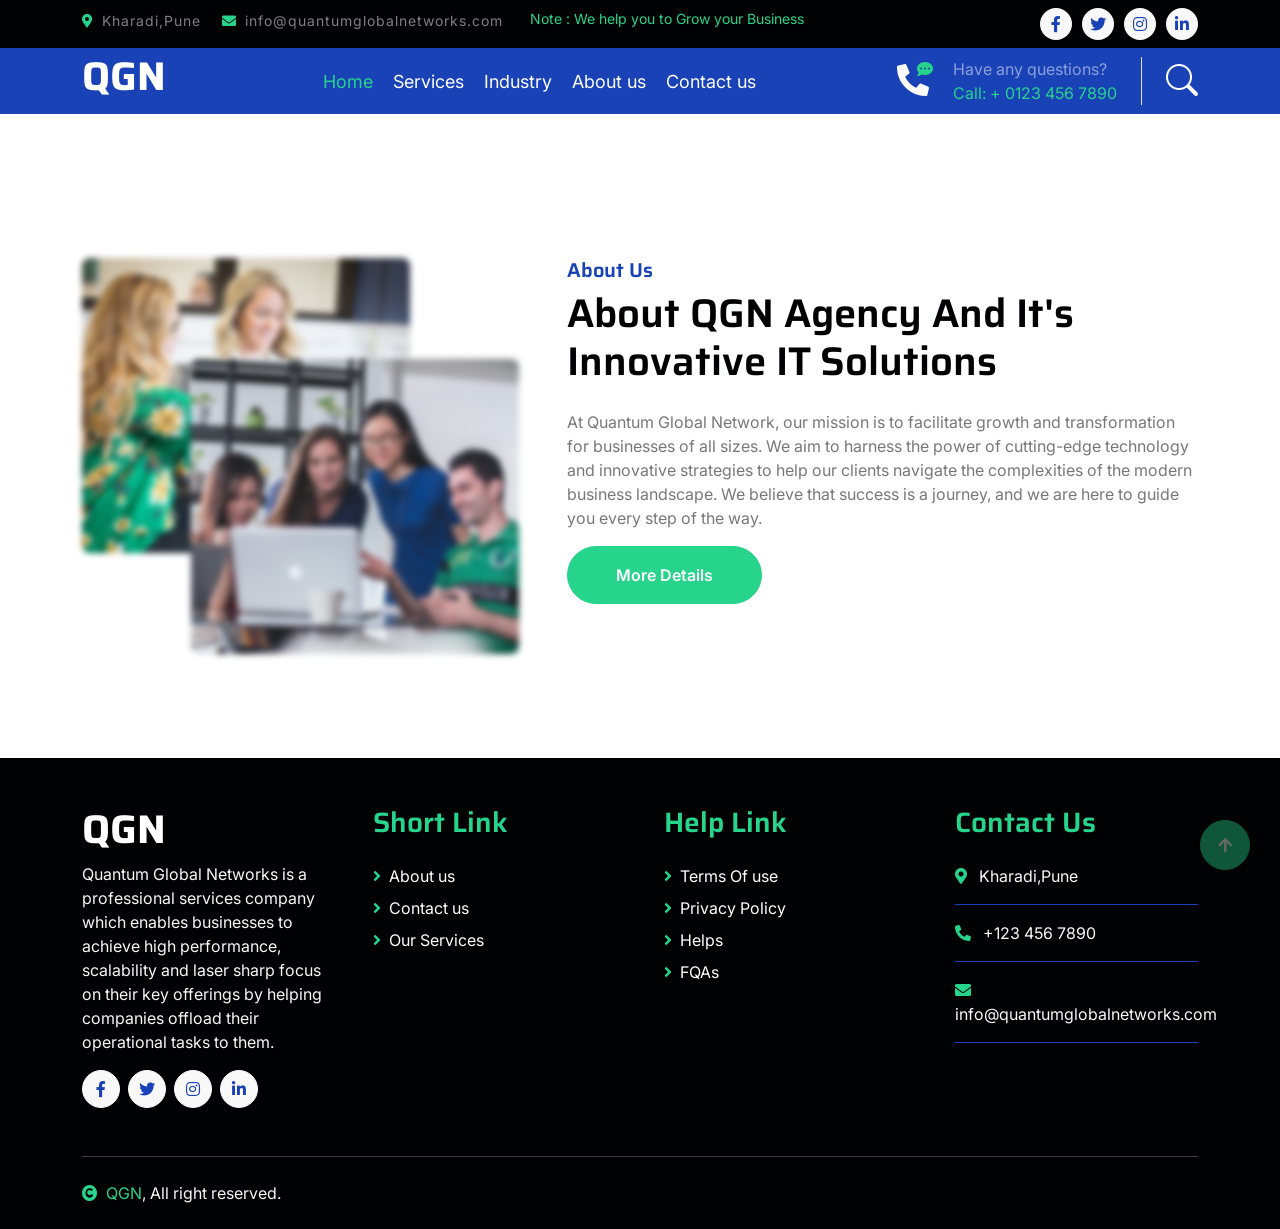
<file: about.html>
<!DOCTYPE html>
<html lang="en">
  <head>
    <meta charset="utf-8" />
    <title>QGN-HOME</title>
    <meta content="width=device-width, initial-scale=1.0" name="viewport" />
    <meta content="" name="keywords" />
    <meta content="" name="description" />

    <!-- Google Web Fonts -->
    <link rel="preconnect" href="https://fonts.googleapis.com" />
    <link rel="preconnect" href="https://fonts.gstatic.com" crossorigin />
    <link
      href="https://fonts.googleapis.com/css2?family=Inter:wght@400;500;600&family=Saira:wght@500;600;700&display=swap"
      rel="stylesheet"
    />

    <!-- Icon Font Stylesheet -->
    <link
      href="https://cdnjs.cloudflare.com/ajax/libs/font-awesome/5.10.0/css/all.min.css"
      rel="stylesheet"
    />
    <link
      href="https://cdn.jsdelivr.net/npm/bootstrap-icons@1.4.1/font/bootstrap-icons.css"
      rel="stylesheet"
    />

    <!-- Libraries Stylesheet -->
    <link href="lib/animate/animate.min.css" rel="stylesheet" />
    <link href="lib/owlcarousel/assets/owl.carousel.min.css" rel="stylesheet" />

    <!-- Customized Bootstrap Stylesheet -->
    <link href="css/bootstrap.min.css" rel="stylesheet" />

    <!-- Template Stylesheet -->
    <link href="css/style.css" rel="stylesheet" />
  </head>

  <body>
    <!-- Spinner Start -->
    <div
      id="spinner"
      class="show position-fixed translate-middle w-100 vh-100 top-50 start-50 d-flex align-items-center justify-content-center"
    >
      <div class="spinner-grow text-primary" role="status"></div>
    </div>
    <!-- Spinner End -->

    <!-- Topbar Start -->
    <div class="container-fluid bg-dark py-2 d-none d-md-flex">
      <div class="container">
        <div class="d-flex justify-content-between topbar">
          <div class="top-info">
            <small class="me-3 text-white-50"
              ><a href="#"
                ><i class="fas fa-map-marker-alt me-2 text-secondary"></i></a
              >Kharadi,Pune</small
            >
            <small class="me-3 text-white-50"
              ><a href="#"
                ><i class="fas fa-envelope me-2 text-secondary"></i></a
              >info@quantumglobalnetworks.com</small
            >
          </div>
          <div id="note" class="text-secondary d-none d-xl-flex">
            <small>Note : We help you to Grow your Business</small>
          </div>
          <div class="top-link">
            <a
              href=""
              class="bg-light nav-fill btn btn-sm-square rounded-circle"
              ><i class="fab fa-facebook-f text-primary"></i
            ></a>
            <a
              href=""
              class="bg-light nav-fill btn btn-sm-square rounded-circle"
              ><i class="fab fa-twitter text-primary"></i
            ></a>
            <a
              href=""
              class="bg-light nav-fill btn btn-sm-square rounded-circle"
              ><i class="fab fa-instagram text-primary"></i
            ></a>
            <a
              href=""
              class="bg-light nav-fill btn btn-sm-square rounded-circle me-0"
              ><i class="fab fa-linkedin-in text-primary"></i
            ></a>
          </div>
        </div>
      </div>
    </div>
    <!-- Topbar End -->

    <!-- Navbar Start -->
    <div class="container-fluid bg-primary">
      <div class="container">
        <nav class="navbar navbar-dark navbar-expand-lg py-0">
          <a href="index.html" class="navbar-brand">
            <h1 class="text-white fw-bold d-block">
              QGN<span class="text-secondary"></span>
            </h1>
          </a>
          <button
            type="button"
            class="navbar-toggler me-0"
            data-bs-toggle="collapse"
            data-bs-target="#navbarCollapse"
          >
            <span class="navbar-toggler-icon"></span>
          </button>
          <div
            class="collapse navbar-collapse bg-transparent"
            id="navbarCollapse"
          >
            <div class="navbar-nav ms-auto mx-xl-auto p-0">
              <a
                href="index.html"
                class="nav-item nav-link active text-secondary"
                >Home</a
              >
              <a href="service.html" class="nav-item nav-link">Services</a>

              <a href="industry.html" class="nav-item nav-link">Industry</a>

              <a href="about.html" class="nav-item nav-link">About us</a>
              <a href="contact.html" class="nav-item nav-link">Contact us</a>

              <!-- <div class="nav-item dropdown">
                <a
                  href="#"
                  class="nav-link dropdown-toggle"
                  data-bs-toggle="dropdown"
                  >Industry</a
                >
                <div class="dropdown-menu rounded">
                  <a href="blog.html" class="dropdown-item">Our Blog</a>
                  <a href="team.html" class="dropdown-item">Our Team</a>
                  <a href="testimonial.html" class="dropdown-item"
                    >Testimonial</a
                  >
                  <a href="404.html" class="dropdown-item">404 Page</a>
                </div>
              </div> -->
              <!-- <a href="contact.html" class="nav-item nav-link">Contact</a> -->
            </div>
          </div>
          <div class="d-none d-xl-flex flex-shirink-0">
            <div
              id="phone-tada"
              class="d-flex align-items-center justify-content-center me-4"
            >
              <a href="" class="position-relative animated tada infinite">
                <i class="fa fa-phone-alt text-white fa-2x"></i>
                <div class="position-absolute" style="top: -7px; left: 20px">
                  <span><i class="fa fa-comment-dots text-secondary"></i></span>
                </div>
              </a>
            </div>
            <div class="d-flex flex-column pe-4 border-end">
              <span class="text-white-50">Have any questions?</span>
              <span class="text-secondary">Call: + 0123 456 7890</span>
            </div>
            <div class="d-flex align-items-center justify-content-center ms-4">
              <a href="#"><i class="bi bi-search text-white fa-2x"></i> </a>
            </div>
          </div>
        </nav>
      </div>
    </div>
    <!-- Navbar End -->

    <div class="container-fluid py-5 my-5">
      <div class="container pt-5">
        <div class="row g-5">
          <div
            class="col-lg-5 col-md-6 col-sm-12 wow fadeIn"
            data-wow-delay=".3s"
          >
            <div class="h-100 position-relative">
              <img
                src="img/about-1.jpg"
                class="img-fluid w-75 rounded"
                alt=""
                style="margin-bottom: 25%"
              />
              <div class="position-absolute w-75" style="top: 25%; left: 25%">
                <img
                  src="img/about-2.jpg"
                  class="img-fluid w-100 rounded"
                  alt=""
                />
              </div>
            </div>
          </div>
          <div
            class="col-lg-7 col-md-6 col-sm-12 wow fadeIn"
            data-wow-delay=".5s"
          >
            <h5 class="text-primary">About Us</h5>
            <h1 class="mb-4">
              About QGN Agency And It's Innovative IT Solutions
            </h1>
            <p>
              At Quantum Global Network, our mission is to facilitate growth and
              transformation for businesses of all sizes. We aim to harness the
              power of cutting-edge technology and innovative strategies to help
              our clients navigate the complexities of the modern business
              landscape. We believe that success is a journey, and we are here
              to guide you every step of the way.
            </p>
            <!-- <p class="mb-4">
                Pellentesque aliquam dolor eget urna ultricies tincidunt. Nam
                volutpat libero sit amet leo cursus, ac viverra eros tristique.
                Morbi quis quam mi. Cras vel gravida eros. Proin scelerisque quam
                nec elementum viverra. Suspendisse viverra hendrerit diam in
                tempus.
              </p> -->
            <a
              href=""
              class="btn btn-secondary rounded-pill px-5 py-3 text-white"
              >More Details</a
            >
          </div>
        </div>
      </div>
    </div>
    <!-- <main Page >

    </main> -->

    <!-- Footer Start -->
    <div class="container-fluid footer bg-dark wow fadeIn" data-wow-delay=".3s">
      <div class="container pt-5 pb-4">
        <div class="row g-5">
          <div class="col-lg-3 col-md-6">
            <a href="index.html">
              <h1 class="text-white fw-bold d-block">
                QGN<span class="text-secondary"></span>
              </h1>
            </a>
            <p class="mt-2 text-light">
              Quantum Global Networks is a professional services company which
              enables businesses to achieve high performance, scalability and
              laser sharp focus on their key offerings by helping companies
              offload their operational tasks to them.
            </p>
            <div class="d-flex QGN-link">
              <a
                href=""
                class="btn-light nav-fill btn btn-square rounded-circle me-2"
                ><i class="fab fa-facebook-f text-primary"></i
              ></a>
              <a
                href=""
                class="btn-light nav-fill btn btn-square rounded-circle me-2"
                ><i class="fab fa-twitter text-primary"></i
              ></a>
              <a
                href=""
                class="btn-light nav-fill btn btn-square rounded-circle me-2"
                ><i class="fab fa-instagram text-primary"></i
              ></a>
              <a
                href=""
                class="btn-light nav-fill btn btn-square rounded-circle me-0"
                ><i class="fab fa-linkedin-in text-primary"></i
              ></a>
            </div>
          </div>
          <div class="col-lg-3 col-md-6">
            <a href="#" class="h3 text-secondary">Short Link</a>
            <div class="mt-4 d-flex flex-column short-link">
              <a href="" class="mb-2 text-white"
                ><i class="fas fa-angle-right text-secondary me-2"></i>About
                us</a
              >
              <a href="" class="mb-2 text-white"
                ><i class="fas fa-angle-right text-secondary me-2"></i>Contact
                us</a
              >
              <a href="" class="mb-2 text-white"
                ><i class="fas fa-angle-right text-secondary me-2"></i>Our
                Services</a
              >
            </div>
          </div>
          <div class="col-lg-3 col-md-6">
            <a href="#" class="h3 text-secondary">Help Link</a>
            <div class="mt-4 d-flex flex-column help-link">
              <a href="" class="mb-2 text-white"
                ><i class="fas fa-angle-right text-secondary me-2"></i>Terms Of
                use</a
              >
              <a href="" class="mb-2 text-white"
                ><i class="fas fa-angle-right text-secondary me-2"></i>Privacy
                Policy</a
              >
              <a href="" class="mb-2 text-white"
                ><i class="fas fa-angle-right text-secondary me-2"></i>Helps</a
              >
              <a href="" class="mb-2 text-white"
                ><i class="fas fa-angle-right text-secondary me-2"></i>FQAs</a
              >
            </div>
          </div>

          <div class="col-lg-3 col-md-6">
            <a href="#" class="h3 text-secondary">Contact Us</a>
            <div class="text-white mt-4 d-flex flex-column contact-link">
              <a href="#" class="pb-3 text-light border-bottom border-primary"
                ><i class="fas fa-map-marker-alt text-secondary me-2"></i>
                Kharadi,Pune</a
              >
              <a href="#" class="py-3 text-light border-bottom border-primary"
                ><i class="fas fa-phone-alt text-secondary me-2"></i> +123 456
                7890</a
              >
              <a href="#" class="py-3 text-light border-bottom border-primary"
                ><i class="fas fa-envelope text-secondary me-2"></i
                >info@quantumglobalnetworks.com</a
              >
            </div>
          </div>
        </div>
        <hr class="text-light mt-5 mb-4" />
        <div class="row">
          <div class="col-md-6 text-center text-md-start">
            <span class="text-light"
              ><a href="#" class="text-secondary"
                ><i class="fas fa-copyright text-secondary me-2"></i>QGN</a
              >, All right reserved.</span
            >
          </div>
          <div class="col-md-6 text-center text-md-end">
            <!--/*** This template is free as long as you keep the footer author’s credit link/attribution link/backlink. If you'd like to use the template without the footer author’s credit link/attribution link/backlink, you can purchase the Credit Removal License from "https://htmlcodex.com/credit-removal". Thank you for your support. ***/-->
            <!-- <span class="text-light">Designed By<a href="https://htmlcodex.com" class="text-secondary">HTML Codex</a> Distributed By <a href="https://themewagon.com">ThemeWagon</a></span> -->
          </div>
        </div>
      </div>
    </div>
    <!-- Footer End -->

    <!-- Back to Top -->
    <a href="#" class="btn btn-secondary btn-square rounded-circle back-to-top"
      ><i class="fa fa-arrow-up text-white"></i
    ></a>

    <!-- JavaScript Libraries -->
    <script src="https://ajax.googleapis.com/ajax/libs/jquery/3.6.4/jquery.min.js"></script>
    <script src="https://cdn.jsdelivr.net/npm/bootstrap@5.0.0/dist/js/bootstrap.bundle.min.js"></script>
    <script src="lib/wow/wow.min.js"></script>
    <script src="lib/easing/easing.min.js"></script>
    <script src="lib/waypoints/waypoints.min.js"></script>
    <script src="lib/owlcarousel/owl.carousel.min.js"></script>

    <!-- Template Javascript -->
    <script src="js/main.js"></script>
  </body>
</html>
</file>
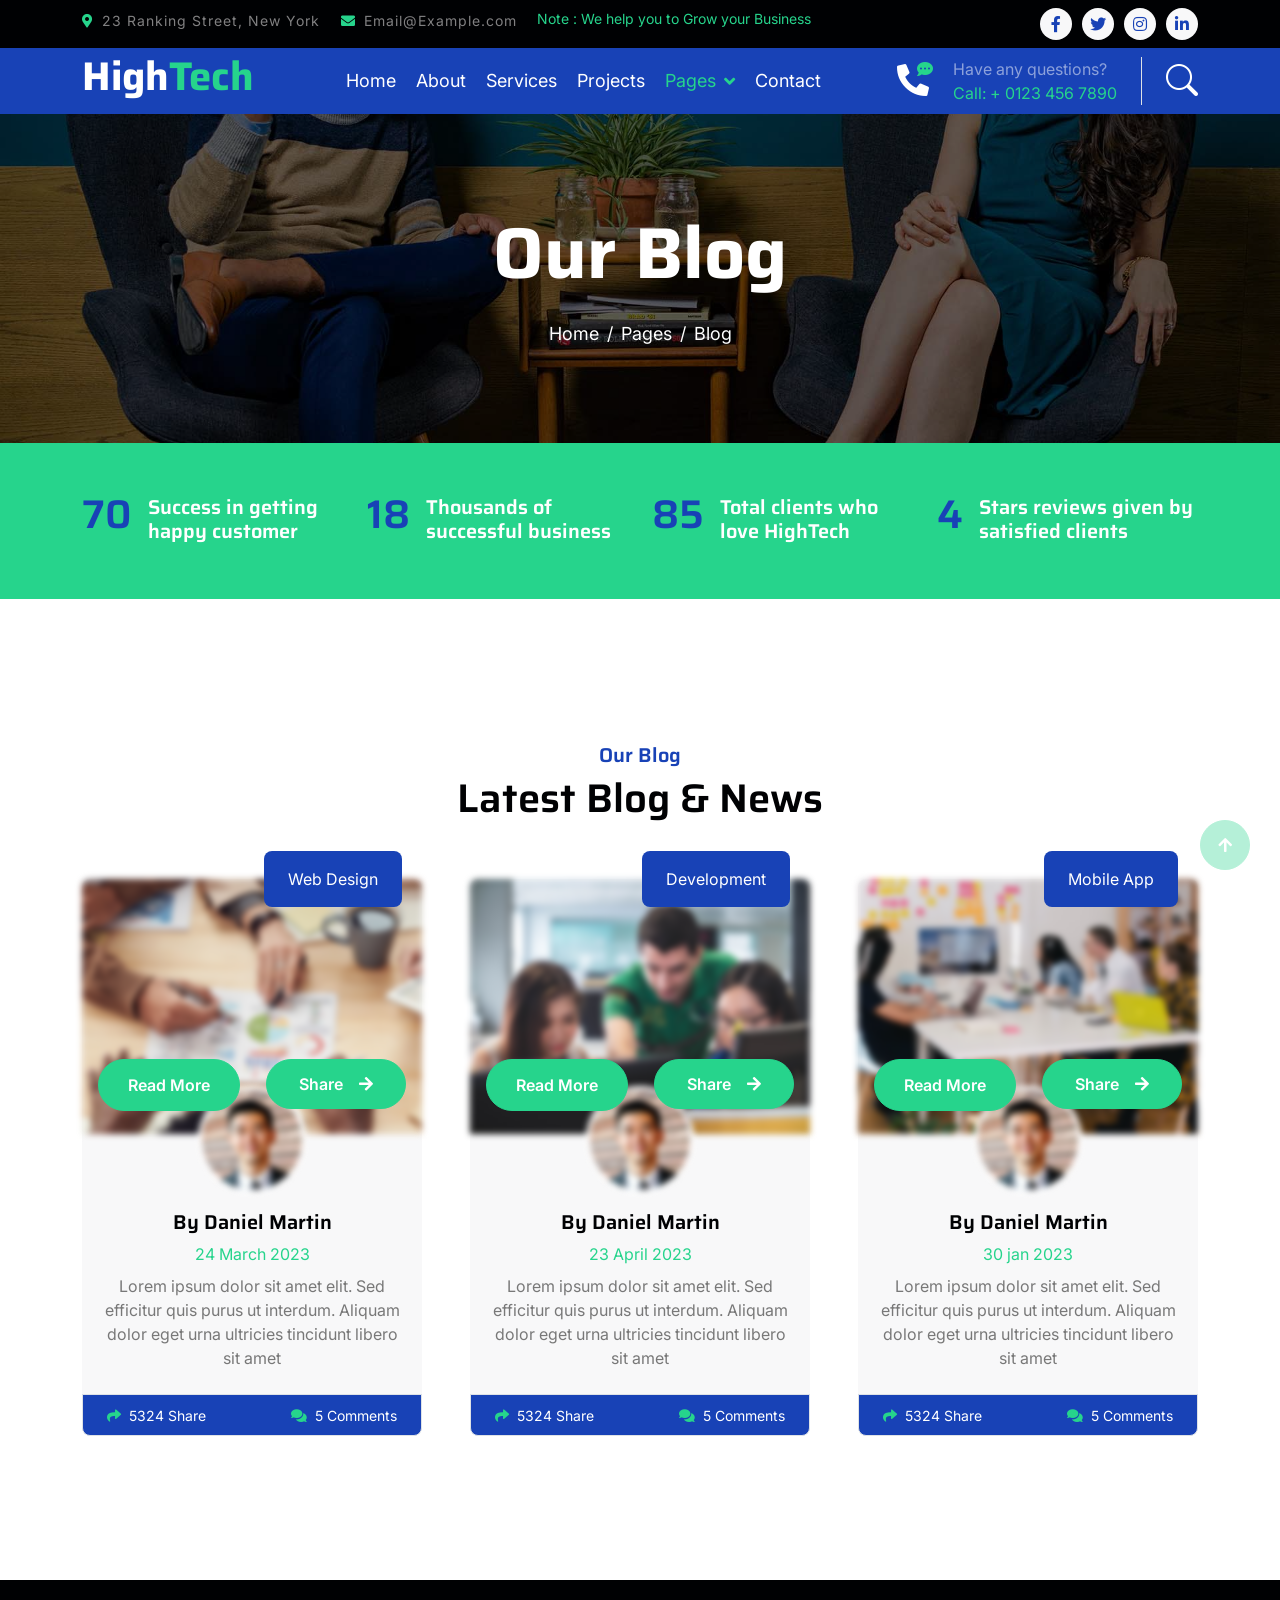
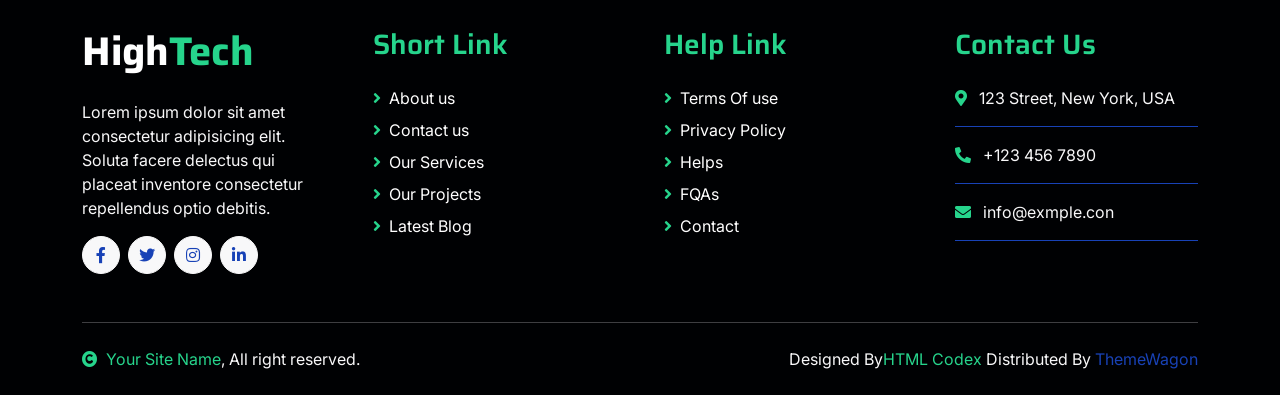
<file: blog.html>
<!DOCTYPE html>
<html lang="en">

    <head>
        <meta charset="utf-8">
        <title>HighTech - IT Solutions Website Template</title>
        <meta content="width=device-width, initial-scale=1.0" name="viewport">
        <meta content="" name="keywords">
        <meta content="" name="description">

        <!-- Google Web Fonts -->
        <link rel="preconnect" href="https://fonts.googleapis.com">
        <link rel="preconnect" href="https://fonts.gstatic.com" crossorigin>
        <link href="https://fonts.googleapis.com/css2?family=Inter:wght@400;500;600&family=Saira:wght@500;600;700&display=swap" rel="stylesheet"> 

        <!-- Icon Font Stylesheet -->
        <link href="https://cdnjs.cloudflare.com/ajax/libs/font-awesome/5.10.0/css/all.min.css" rel="stylesheet">
        <link href="https://cdn.jsdelivr.net/npm/bootstrap-icons@1.4.1/font/bootstrap-icons.css" rel="stylesheet">

        <!-- Libraries Stylesheet -->
        <link href="lib/animate/animate.min.css" rel="stylesheet">
        <link href="lib/owlcarousel/assets/owl.carousel.min.css" rel="stylesheet">

        <!-- Customized Bootstrap Stylesheet -->
        <link href="css/bootstrap.min.css" rel="stylesheet">

        <!-- Template Stylesheet -->
        <link href="css/style.css" rel="stylesheet">
    </head>

    <body>
        <!-- Spinner Start -->
        <div id="spinner" class="show position-fixed translate-middle w-100 vh-100 top-50 start-50 d-flex align-items-center justify-content-center">
            <div class="spinner-grow text-primary" role="status"></div>
        </div>
        <!-- Spinner End -->

        <!-- Topbar Start -->
        <div class="container-fluid bg-dark py-2 d-none d-md-flex">
            <div class="container">
                <div class="d-flex justify-content-between topbar">
                    <div class="top-info">
                        <small class="me-3 text-white-50"><a href="#"><i class="fas fa-map-marker-alt me-2 text-secondary"></i></a>23 Ranking Street, New York</small>
                        <small class="me-3 text-white-50"><a href="#"><i class="fas fa-envelope me-2 text-secondary"></i></a>Email@Example.com</small>
                    </div>
                    <div id="note" class="text-secondary d-none d-xl-flex"><small>Note : We help you to Grow your Business</small></div>
                    <div class="top-link">
                        <a href="" class="bg-light nav-fill btn btn-sm-square rounded-circle"><i class="fab fa-facebook-f text-primary"></i></a>
                        <a href="" class="bg-light nav-fill btn btn-sm-square rounded-circle"><i class="fab fa-twitter text-primary"></i></a>
                        <a href="" class="bg-light nav-fill btn btn-sm-square rounded-circle"><i class="fab fa-instagram text-primary"></i></a>
                        <a href="" class="bg-light nav-fill btn btn-sm-square rounded-circle me-0"><i class="fab fa-linkedin-in text-primary"></i></a>
                    </div>
                </div>
            </div>
        </div>
        <!-- Topbar End -->

        <!-- Navbar Start -->
        <div class="container-fluid bg-primary">
            <div class="container">
                <nav class="navbar navbar-dark navbar-expand-lg py-0">
                    <a href="index.html" class="navbar-brand">
                        <h1 class="text-white fw-bold d-block">High<span class="text-secondary">Tech</span> </h1>
                    </a>
                    <button type="button" class="navbar-toggler me-0" data-bs-toggle="collapse" data-bs-target="#navbarCollapse">
                        <span class="navbar-toggler-icon"></span>
                    </button>
                    <div class="collapse navbar-collapse bg-transparent" id="navbarCollapse">
                        <div class="navbar-nav ms-auto mx-xl-auto p-0">
                            <a href="index.html" class="nav-item nav-link">Home</a>
                            <a href="about.html" class="nav-item nav-link">About</a>
                            <a href="service.html" class="nav-item nav-link">Services</a>
                            <a href="project.html" class="nav-item nav-link">Projects</a>
                            <div class="nav-item dropdown">
                                <a href="#" class="nav-link dropdown-toggle active" data-bs-toggle="dropdown">Pages</a>
                                <div class="dropdown-menu rounded">
                                    <a href="blog.html" class="dropdown-item active">Our Blog</a>
                                    <a href="team.html" class="dropdown-item">Our Team</a>
                                    <a href="testimonial.html" class="dropdown-item">Testimonial</a>
                                    <a href="404.html" class="dropdown-item">404 Page</a>
                                </div>
                            </div>
                            <a href="contact.html" class="nav-item nav-link">Contact</a>
                        </div>
                    </div>
                    <div class="d-none d-xl-flex flex-shirink-0">
                        <div id="phone-tada" class="d-flex align-items-center justify-content-center me-4">
                            <a href="" class="position-relative animated tada infinite">
                                <i class="fa fa-phone-alt text-white fa-2x"></i>
                                <div class="position-absolute" style="top: -7px; left: 20px;">
                                    <span><i class="fa fa-comment-dots text-secondary"></i></span>
                                </div>
                            </a>
                        </div>
                        <div class="d-flex flex-column pe-4 border-end">
                            <span class="text-white-50">Have any questions?</span>
                            <span class="text-secondary">Call: + 0123 456 7890</span>
                        </div>
                        <div class="d-flex align-items-center justify-content-center ms-4 ">
                            <a href="#"><i class="bi bi-search text-white fa-2x"></i> </a>
                        </div>
                    </div>
                </nav>
            </div>
        </div>
        <!-- Navbar End -->

        
        <!-- Page Header Start -->
        <div class="container-fluid page-header py-5">
            <div class="container text-center py-5">
                <h1 class="display-2 text-white mb-4 animated slideInDown">Our Blog</h1>
                <nav aria-label="breadcrumb animated slideInDown">
                    <ol class="breadcrumb justify-content-center mb-0">
                        <li class="breadcrumb-item"><a href="#">Home</a></li>
                        <li class="breadcrumb-item"><a href="#">Pages</a></li>
                        <li class="breadcrumb-item" aria-current="page">Blog</li>
                    </ol>
                </nav>
            </div>
        </div>
        <!-- Page Header End -->


        <!-- Fact Start -->
        <div class="container-fluid bg-secondary py-5">
            <div class="container">
                <div class="row">
                    <div class="col-lg-3 wow fadeIn" data-wow-delay=".1s">
                        <div class="d-flex counter">
                            <h1 class="me-3 text-primary counter-value">99</h1>
                            <h5 class="text-white mt-1">Success in getting happy customer</h5>
                        </div>
                    </div>
                    <div class="col-lg-3 wow fadeIn" data-wow-delay=".3s">
                        <div class="d-flex counter">
                            <h1 class="me-3 text-primary counter-value">25</h1>
                            <h5 class="text-white mt-1">Thousands of successful business</h5>
                        </div>
                    </div>
                    <div class="col-lg-3 wow fadeIn" data-wow-delay=".5s">
                        <div class="d-flex counter">
                            <h1 class="me-3 text-primary counter-value">120</h1>
                            <h5 class="text-white mt-1">Total clients who love HighTech</h5>
                        </div>
                    </div>
                    <div class="col-lg-3 wow fadeIn" data-wow-delay=".7s">
                        <div class="d-flex counter">
                            <h1 class="me-3 text-primary counter-value">5</h1>
                            <h5 class="text-white mt-1">Stars reviews given by satisfied clients</h5>
                        </div>
                    </div>
                </div>
            </div>
        </div>
        <!-- Fact End -->


        <!-- Blog Start -->
        <div class="container-fluid blog py-5 my-5">
            <div class="container py-5">
                <div class="text-center mx-auto pb-5 wow fadeIn" data-wow-delay=".3s" style="max-width: 600px;">
                    <h5 class="text-primary">Our Blog</h5>
                    <h1>Latest Blog & News</h1>
                </div>
                <div class="row g-5 justify-content-center">
                    <div class="col-lg-6 col-xl-4 wow fadeIn" data-wow-delay=".3s">
                        <div class="blog-item position-relative bg-light rounded">
                            <img src="img/blog-1.jpg" class="img-fluid w-100 rounded-top" alt="">
                            <span class="position-absolute px-4 py-3 bg-primary text-white rounded" style="top: -28px; right: 20px;">Web Design</span>
                            <div class="blog-btn d-flex justify-content-between position-relative px-3" style="margin-top: -75px;">
                                <div class="blog-icon btn btn-secondary px-3 rounded-pill my-auto">
                                    <a href="" class="btn text-white">Read More</a>
                                </div>
                                <div class="blog-btn-icon btn btn-secondary px-4 py-3 rounded-pill ">
                                    <div class="blog-icon-1">
                                        <p class="text-white px-2">Share<i class="fa fa-arrow-right ms-3"></i></p>
                                    </div>
                                    <div class="blog-icon-2">
                                        <a href="" class="btn me-1"><i class="fab fa-facebook-f text-white"></i></a>
                                        <a href="" class="btn me-1"><i class="fab fa-twitter text-white"></i></a>
                                        <a href="" class="btn me-1"><i class="fab fa-instagram text-white"></i></a>
                                    </div>
                                </div>
                            </div>
                            <div class="blog-content text-center position-relative px-3" style="margin-top: -25px;">
                                <img src="img/admin.jpg" class="img-fluid rounded-circle border border-4 border-white mb-3" alt="">
                                <h5 class="">By Daniel Martin</h5>
                                <span class="text-secondary">24 March 2023</span>
                                <p class="py-2">Lorem ipsum dolor sit amet elit. Sed efficitur quis purus ut interdum. Aliquam dolor eget urna ultricies tincidunt libero sit amet</p>
                            </div>
                            <div class="blog-coment d-flex justify-content-between px-4 py-2 border bg-primary rounded-bottom">
                                <a href="" class="text-white"><small><i class="fas fa-share me-2 text-secondary"></i>5324 Share</small></a>
                                <a href="" class="text-white"><small><i class="fa fa-comments me-2 text-secondary"></i>5 Comments</small></a>
                            </div>
                        </div>
                    </div>
                    <div class="col-lg-6 col-xl-4 wow fadeIn" data-wow-delay=".5s">
                        <div class="blog-item position-relative bg-light rounded">
                            <img src="img/blog-2.jpg" class="img-fluid w-100 rounded-top" alt="">
                            <span class="position-absolute px-4 py-3 bg-primary text-white rounded" style="top: -28px; right: 20px;">Development</span>
                            <div class="blog-btn d-flex justify-content-between position-relative px-3" style="margin-top: -75px;">
                                <div class="blog-icon btn btn-secondary px-3 rounded-pill my-auto">
                                    <a href="" class="btn text-white ">Read More</a>
                                </div>
                                <div class="blog-btn-icon btn btn-secondary px-4 py-3 rounded-pill ">
                                    <div class="blog-icon-1">
                                        <p class="text-white px-2">Share<i class="fa fa-arrow-right ms-3"></i></p>
                                    </div>
                                    <div class="blog-icon-2">
                                        <a href="" class="btn me-1"><i class="fab fa-facebook-f text-white"></i></a>
                                        <a href="" class="btn me-1"><i class="fab fa-twitter text-white"></i></a>
                                        <a href="" class="btn me-1"><i class="fab fa-instagram text-white"></i></a>
                                    </div>
                                </div>
                            </div>
                            <div class="blog-content text-center position-relative px-3" style="margin-top: -25px;">
                                <img src="img/admin.jpg" class="img-fluid rounded-circle border border-4 border-white mb-3" alt="">
                                <h5 class="">By Daniel Martin</h5>
                                <span class="text-secondary">23 April 2023</span>
                                <p class="py-2">Lorem ipsum dolor sit amet elit. Sed efficitur quis purus ut interdum. Aliquam dolor eget urna ultricies tincidunt libero sit amet</p>
                            </div>
                            <div class="blog-coment d-flex justify-content-between px-4 py-2 border bg-primary rounded-bottom">
                                <a href="" class="text-white"><small><i class="fas fa-share me-2 text-secondary"></i>5324 Share</small></a>
                                <a href="" class="text-white"><small><i class="fa fa-comments me-2 text-secondary"></i>5 Comments</small></a>
                            </div>
                        </div>
                    </div>
                    <div class="col-lg-6 col-xl-4 wow fadeIn" data-wow-delay=".7s">
                        <div class="blog-item position-relative bg-light rounded">
                            <img src="img/blog-3.jpg" class="img-fluid w-100 rounded-top" alt="">
                            <span class="position-absolute px-4 py-3 bg-primary text-white rounded" style="top: -28px; right: 20px;">Mobile App</span>
                            <div class="blog-btn d-flex justify-content-between position-relative px-3" style="margin-top: -75px;">
                                <div class="blog-icon btn btn-secondary px-3 rounded-pill my-auto">
                                    <a href="" class="btn text-white ">Read More</a>
                                </div>
                                <div class="blog-btn-icon btn btn-secondary px-4 py-3 rounded-pill ">
                                    <div class="blog-icon-1">
                                        <p class="text-white px-2">Share<i class="fa fa-arrow-right ms-3"></i></p>
                                    </div>
                                    <div class="blog-icon-2">
                                        <a href="" class="btn me-1"><i class="fab fa-facebook-f text-white"></i></a>
                                        <a href="" class="btn me-1"><i class="fab fa-twitter text-white"></i></a>
                                        <a href="" class="btn me-1"><i class="fab fa-instagram text-white"></i></a>
                                    </div>
                                </div>
                            </div>
                            <div class="blog-content text-center position-relative px-3" style="margin-top: -25px;">
                                <img src="img/admin.jpg" class="img-fluid rounded-circle border border-4 border-white mb-3" alt="">
                                <h5 class="">By Daniel Martin</h5>
                                <span class="text-secondary">30 jan 2023</span>
                                <p class="py-2">Lorem ipsum dolor sit amet elit. Sed efficitur quis purus ut interdum. Aliquam dolor eget urna ultricies tincidunt libero sit amet</p>
                            </div>
                            <div class="blog-coments d-flex justify-content-between px-4 py-2 border bg-primary rounded-bottom">
                                <a href="" class="text-white"><small><i class="fas fa-share me-2 text-secondary"></i>5324 Share</small></a>
                                <a href="" class="text-white"><small><i class="fa fa-comments me-2 text-secondary"></i>5 Comments</small></a>
                            </div>
                        </div>
                    </div>
                </div>
            </div>
        </div>
        <!-- Blog End -->


        <!-- Footer Start -->
         <div class="container-fluid footer bg-dark wow fadeIn" data-wow-delay=".3s">
            <div class="container pt-5 pb-4">
                <div class="row g-5">
                    <div class="col-lg-3 col-md-6">
                        <a href="index.html">
                            <h1 class="text-white fw-bold d-block">High<span class="text-secondary">Tech</span> </h1>
                        </a>
                        <p class="mt-4 text-light">Lorem ipsum dolor sit amet consectetur adipisicing elit. Soluta facere delectus qui placeat inventore consectetur repellendus optio debitis.</p>
                        <div class="d-flex hightech-link">
                            <a href="" class="btn-light nav-fill btn btn-square rounded-circle me-2"><i class="fab fa-facebook-f text-primary"></i></a>
                            <a href="" class="btn-light nav-fill btn btn-square rounded-circle me-2"><i class="fab fa-twitter text-primary"></i></a>
                            <a href="" class="btn-light nav-fill btn btn-square rounded-circle me-2"><i class="fab fa-instagram text-primary"></i></a>
                            <a href="" class="btn-light nav-fill btn btn-square rounded-circle me-0"><i class="fab fa-linkedin-in text-primary"></i></a>
                        </div>
                    </div>
                    <div class="col-lg-3 col-md-6">
                        <a href="#" class="h3 text-secondary">Short Link</a>
                        <div class="mt-4 d-flex flex-column short-link">
                            <a href="" class="mb-2 text-white"><i class="fas fa-angle-right text-secondary me-2"></i>About us</a>
                            <a href="" class="mb-2 text-white"><i class="fas fa-angle-right text-secondary me-2"></i>Contact us</a>
                            <a href="" class="mb-2 text-white"><i class="fas fa-angle-right text-secondary me-2"></i>Our Services</a>
                            <a href="" class="mb-2 text-white"><i class="fas fa-angle-right text-secondary me-2"></i>Our Projects</a>
                            <a href="" class="mb-2 text-white"><i class="fas fa-angle-right text-secondary me-2"></i>Latest Blog</a>
                        </div>
                    </div>
                    <div class="col-lg-3 col-md-6">
                        <a href="#" class="h3 text-secondary">Help Link</a>
                        <div class="mt-4 d-flex flex-column help-link">
                            <a href="" class="mb-2 text-white"><i class="fas fa-angle-right text-secondary me-2"></i>Terms Of use</a>
                            <a href="" class="mb-2 text-white"><i class="fas fa-angle-right text-secondary me-2"></i>Privacy Policy</a>
                            <a href="" class="mb-2 text-white"><i class="fas fa-angle-right text-secondary me-2"></i>Helps</a>
                            <a href="" class="mb-2 text-white"><i class="fas fa-angle-right text-secondary me-2"></i>FQAs</a>
                            <a href="" class="mb-2 text-white"><i class="fas fa-angle-right text-secondary me-2"></i>Contact</a>
                        </div>
                    </div>
                    <div class="col-lg-3 col-md-6">
                        <a href="#" class="h3 text-secondary">Contact Us</a>
                        <div class="text-white mt-4 d-flex flex-column contact-link">
                            <a href="#" class="pb-3 text-light border-bottom border-primary"><i class="fas fa-map-marker-alt text-secondary me-2"></i> 123 Street, New York, USA</a>
                            <a href="#" class="py-3 text-light border-bottom border-primary"><i class="fas fa-phone-alt text-secondary me-2"></i> +123 456 7890</a>
                            <a href="#" class="py-3 text-light border-bottom border-primary"><i class="fas fa-envelope text-secondary me-2"></i> info@exmple.con</a>
                        </div>
                    </div>
                </div>
                <hr class="text-light mt-5 mb-4">
                <div class="row">
                    <div class="col-md-6 text-center text-md-start">
                        <span class="text-light"><a href="#" class="text-secondary"><i class="fas fa-copyright text-secondary me-2"></i>Your Site Name</a>, All right reserved.</span>
                    </div>
                    <div class="col-md-6 text-center text-md-end">
                        <!--/*** This template is free as long as you keep the footer author’s credit link/attribution link/backlink. If you'd like to use the template without the footer author’s credit link/attribution link/backlink, you can purchase the Credit Removal License from "https://htmlcodex.com/credit-removal". Thank you for your support. ***/-->
                        <span class="text-light">Designed By<a href="https://htmlcodex.com" class="text-secondary">HTML Codex</a> Distributed By <a href="https://themewagon.com">ThemeWagon</a></span>
                    </div>
                </div>
            </div>
        </div>
        <!-- Footer End -->


        <!-- Back to Top -->
        <a href="#" class="btn btn-secondary btn-square rounded-circle back-to-top"><i class="fa fa-arrow-up text-white"></i></a>

        
        <!-- JavaScript Libraries -->
        <script src="https://ajax.googleapis.com/ajax/libs/jquery/3.6.4/jquery.min.js"></script>
        <script src="https://cdn.jsdelivr.net/npm/bootstrap@5.0.0/dist/js/bootstrap.bundle.min.js"></script>
        <script src="lib/wow/wow.min.js"></script>
        <script src="lib/easing/easing.min.js"></script>
        <script src="lib/waypoints/waypoints.min.js"></script>
        <script src="lib/owlcarousel/owl.carousel.min.js"></script>

        <!-- Template Javascript -->
        <script src="js/main.js"></script>
    </body>

</html>
</file>
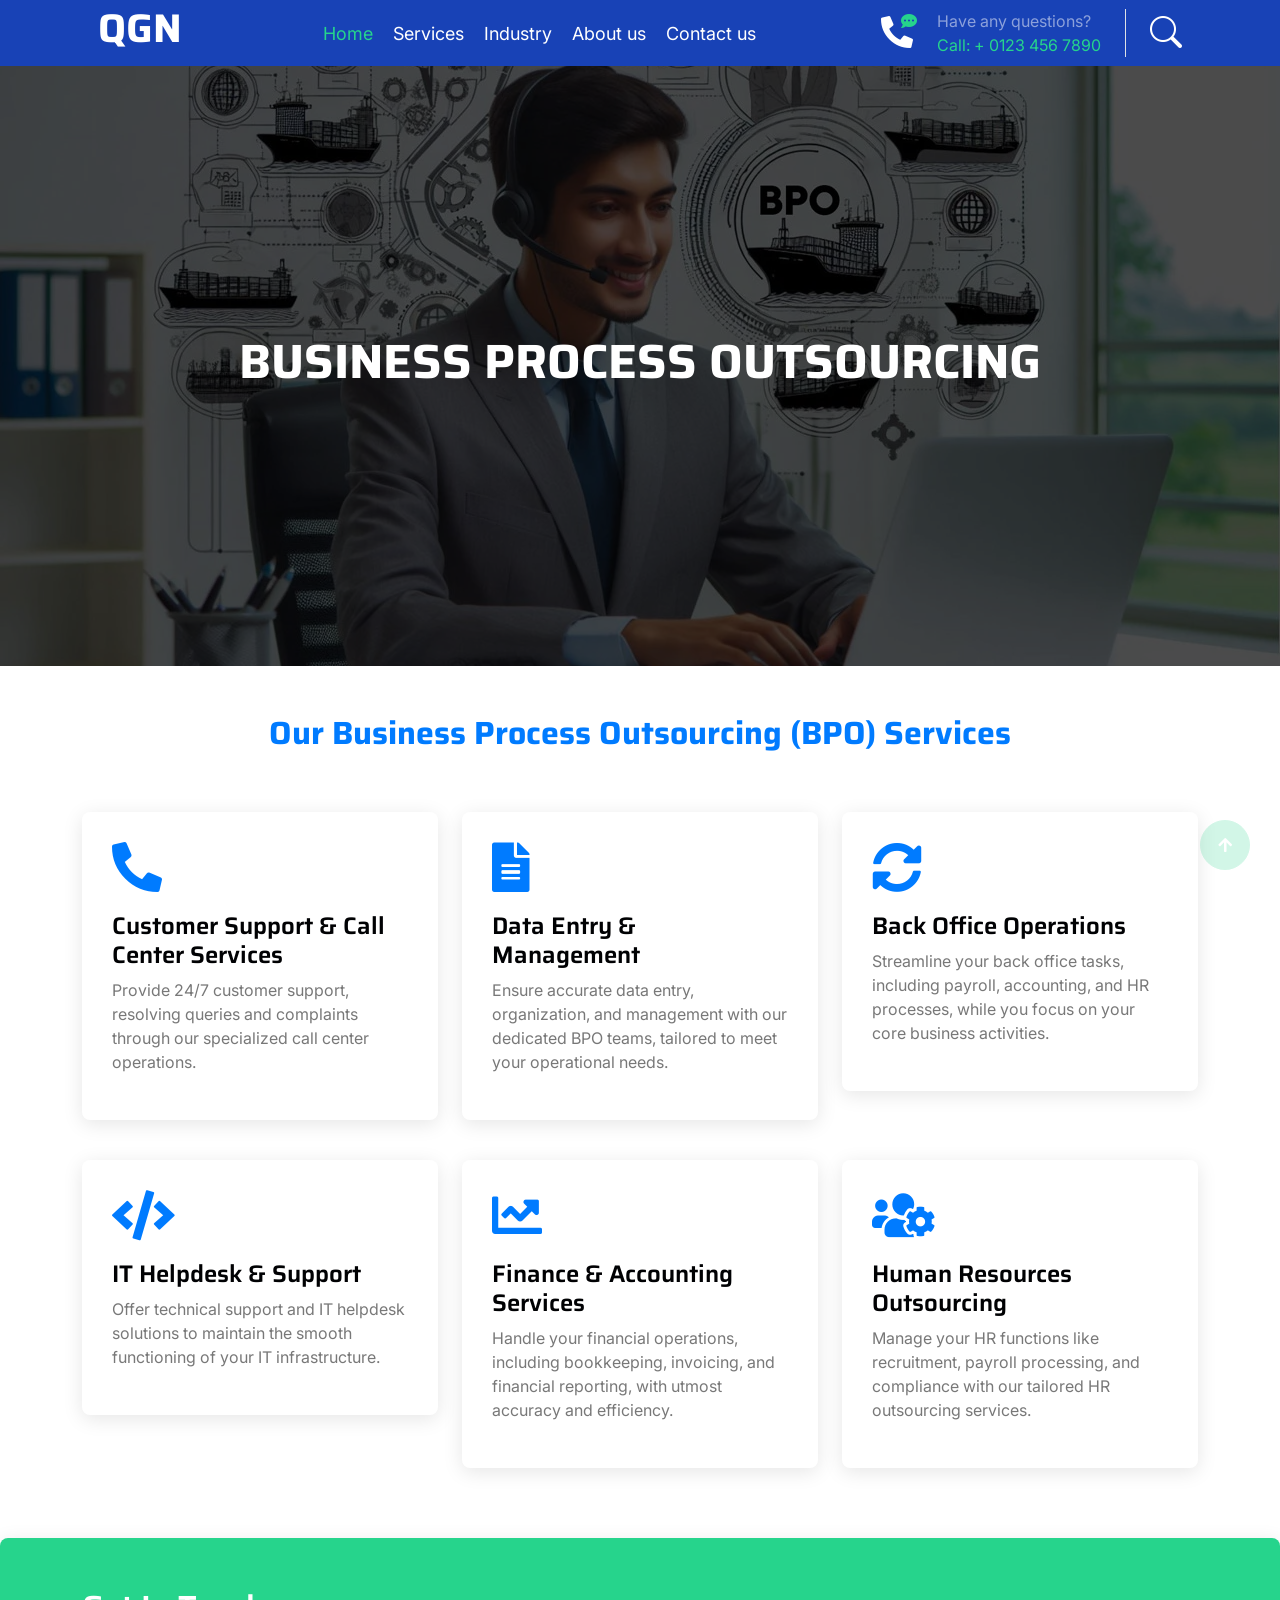
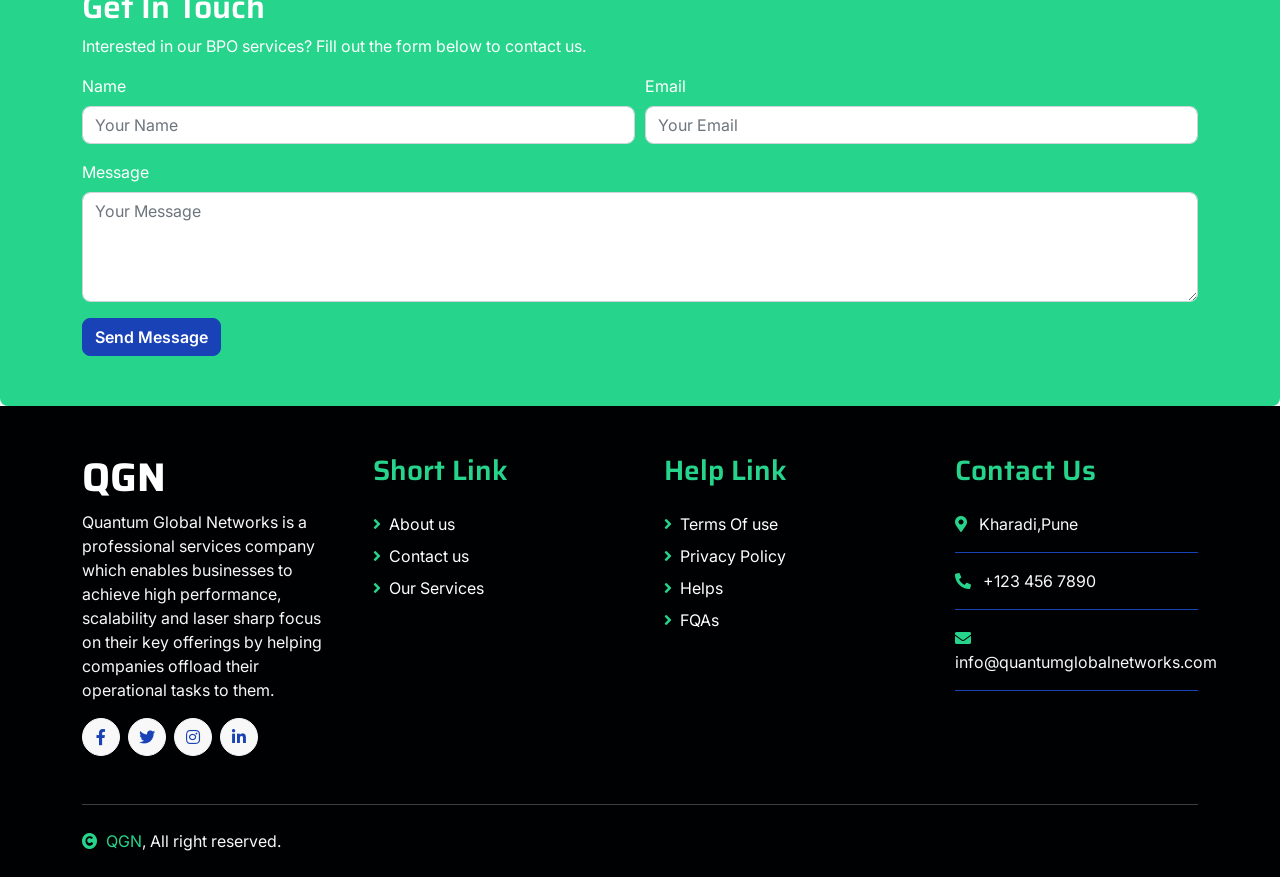
<file: BPO.html>
<!DOCTYPE html>
<html lang="en">
  <head>
    <meta charset="UTF-8" />
    <meta name="viewport" content="width=device-width, initial-scale=1.0" />
    <title>BPO | Quantum Global Network</title>
    <link
      rel="stylesheet"
      href="https://maxcdn.bootstrapcdn.com/bootstrap/4.5.2/css/bootstrap.min.css"
    />
    <link
      rel="stylesheet"
      href="https://cdnjs.cloudflare.com/ajax/libs/font-awesome/5.15.4/css/all.min.css"
    />
    <style>
      body {
        font-family: Arial, sans-serif;
        background-color: #f4f7f8;
      }
      .hero {
        background-image: url("bpo.jpeg"); /* Replace with your image */
        background-size: cover;
        background-position: center;
        height: 600px;
        color: white;
        text-align: center;
        display: flex;
        justify-content: center;
        align-items: center;
        position: relative;
        overflow: hidden;
      }
      .hero::before {
        content: "";
        position: absolute;
        top: 0;
        left: 0;
        right: 0;
        bottom: 0;
        background: rgba(0, 0, 0, 0.7); /* Black overlay */
        z-index: 1;
      }
      .hero h1 {
        font-size: 3rem;
        font-weight: bold;
        z-index: 2;
        color: white; /* Change the color to white */
      }

      .section-title {
        text-align: center;
        margin-bottom: 40px;
        color: #007bff;
        font-weight: bold;
        font-size: 2rem;
      }
      .service-box {
        padding: 30px;
        background-color: #ffffff;
        margin: 20px 0;
        border-radius: 8px;
        transition: transform 0.3s ease, box-shadow 0.3s ease;
        box-shadow: 0 4px 20px rgba(0, 0, 0, 0.1);
      }
      .service-box:hover {
        transform: translateY(-10px);
        box-shadow: 0 8px 30px rgba(0, 0, 0, 0.2);
      }
      .service-icon {
        font-size: 50px;
        color: #007bff;
        margin-bottom: 20px;
      }
      .contact-form {
        background-color: #343a40;
        color: white;
        padding: 50px;
        margin-top: 50px;
        border-radius: 8px;
        box-shadow: 0 4px 20px rgba(0, 0, 0, 0.1);
      }
      .contact-form h2 {
        color: #ffffff;
      }
      /* Animation */
      .fadeIn {
        opacity: 0;
        animation: fadeIn 1s forwards;
      }
      @keyframes fadeIn {
        to {
          opacity: 1;
        }
      }
    </style>
    <link rel="preconnect" href="https://fonts.googleapis.com" />
    <link rel="preconnect" href="https://fonts.gstatic.com" crossorigin />
    <link
      href="https://fonts.googleapis.com/css2?family=Inter:wght@400;500;600&family=Saira:wght@500;600;700&display=swap"
      rel="stylesheet"
    />

    <!-- Icon Font Stylesheet -->
    <link
      href="https://cdnjs.cloudflare.com/ajax/libs/font-awesome/5.10.0/css/all.min.css"
      rel="stylesheet"
    />
    <link
      href="https://cdn.jsdelivr.net/npm/bootstrap-icons@1.4.1/font/bootstrap-icons.css"
      rel="stylesheet"
    />

    <!-- Libraries Stylesheet -->
    <link href="lib/animate/animate.min.css" rel="stylesheet" />
    <link href="lib/owlcarousel/assets/owl.carousel.min.css" rel="stylesheet" />

    <!-- Customized Bootstrap Stylesheet -->
    <link href="css/bootstrap.min.css" rel="stylesheet" />

    <!-- Template Stylesheet -->
    <link href="css/style.css" rel="stylesheet" />
  </head>
  <body>
    <div class="container-fluid bg-primary">
      <div class="container">
        <nav class="navbar navbar-dark navbar-expand-lg py-0">
          <a href="index.html" class="navbar-brand">
            <h1 class="text-white fw-bold d-block">
              QGN<span class="text-secondary"></span>
            </h1>
          </a>
          <button
            type="button"
            class="navbar-toggler me-0"
            data-bs-toggle="collapse"
            data-bs-target="#navbarCollapse"
          >
            <span class="navbar-toggler-icon"></span>
          </button>
          <div
            class="collapse navbar-collapse bg-transparent"
            id="navbarCollapse"
          >
            <div class="navbar-nav ms-auto mx-xl-auto p-0">
              <a
                href="index.html"
                class="nav-item nav-link active text-secondary"
                >Home</a
              >
              <a href="service.html" class="nav-item nav-link">Services</a>

              <a href="industry.html" class="nav-item nav-link">Industry</a>

              <a href="about.html" class="nav-item nav-link">About us</a>
              <a href="contact.html" class="nav-item nav-link">Contact us</a>

              <!-- <div class="nav-item dropdown">
              <a
                href="#"
                class="nav-link dropdown-toggle"
                data-bs-toggle="dropdown"
                >Industry</a
              >
              <div class="dropdown-menu rounded">
                <a href="blog.html" class="dropdown-item">Our Blog</a>
                <a href="team.html" class="dropdown-item">Our Team</a>
                <a href="testimonial.html" class="dropdown-item"
                  >Testimonial</a
                >
                <a href="404.html" class="dropdown-item">404 Page</a>
              </div>
            </div> -->
              <!-- <a href="contact.html" class="nav-item nav-link">Contact</a> -->
            </div>
          </div>
          <div class="d-none d-xl-flex flex-shirink-0">
            <div
              id="phone-tada"
              class="d-flex align-items-center justify-content-center me-4"
            >
              <a href="" class="position-relative animated tada infinite">
                <i class="fa fa-phone-alt text-white fa-2x"></i>
                <div class="position-absolute" style="top: -7px; left: 20px">
                  <span><i class="fa fa-comment-dots text-secondary"></i></span>
                </div>
              </a>
            </div>
            <div class="d-flex flex-column pe-4 border-end">
              <span class="text-white-50">Have any questions?</span>
              <span class="text-secondary">Call: + 0123 456 7890</span>
            </div>
            <div class="d-flex align-items-center justify-content-center ms-4">
              <a href="#"><i class="bi bi-search text-white fa-2x"></i> </a>
            </div>
          </div>
        </nav>
      </div>
    </div>

    <!-- Hero Section -->
    <section class="hero">
      <h1 class="fadeIn">BUSINESS PROCESS OUTSOURCING</h1>
    </section>

    <!-- Services Section -->
    <section class="container mt-5">
      <h2 class="section-title fadeIn">
        Our Business Process Outsourcing (BPO) Services
      </h2>
      <div class="row">
        <div class="col-md-4">
          <div class="service-box fadeIn">
            <i class="fas fa-phone-alt service-icon"></i>
            <h4>Customer Support & Call Center Services</h4>
            <p>
              Provide 24/7 customer support, resolving queries and complaints
              through our specialized call center operations.
            </p>
          </div>
        </div>
        <div class="col-md-4">
          <div class="service-box fadeIn">
            <i class="fas fa-file-alt service-icon"></i>
            <h4>Data Entry & Management</h4>
            <p>
              Ensure accurate data entry, organization, and management with our
              dedicated BPO teams, tailored to meet your operational needs.
            </p>
          </div>
        </div>
        <div class="col-md-4">
          <div class="service-box fadeIn">
            <i class="fas fa-sync-alt service-icon"></i>
            <h4>Back Office Operations</h4>
            <p>
              Streamline your back office tasks, including payroll, accounting,
              and HR processes, while you focus on your core business
              activities.
            </p>
          </div>
        </div>
      </div>
      <div class="row">
        <div class="col-md-4">
          <div class="service-box fadeIn">
            <i class="fas fa-code service-icon"></i>
            <h4>IT Helpdesk & Support</h4>
            <p>
              Offer technical support and IT helpdesk solutions to maintain the
              smooth functioning of your IT infrastructure.
            </p>
          </div>
        </div>
        <div class="col-md-4">
          <div class="service-box fadeIn">
            <i class="fas fa-chart-line service-icon"></i>
            <h4>Finance & Accounting Services</h4>
            <p>
              Handle your financial operations, including bookkeeping,
              invoicing, and financial reporting, with utmost accuracy and
              efficiency.
            </p>
          </div>
        </div>
        <div class="col-md-4">
          <div class="service-box fadeIn">
            <i class="fas fa-users-cog service-icon"></i>
            <h4>Human Resources Outsourcing</h4>
            <p>
              Manage your HR functions like recruitment, payroll processing, and
              compliance with our tailored HR outsourcing services.
            </p>
          </div>
        </div>
      </div>
    </section>

    <!-- Contact Us Section -->
    <section class="contact-form">
      <div class="container">
        <h2>Get In Touch</h2>
        <p>
          Interested in our BPO services? Fill out the form below to contact us.
        </p>
        <form>
          <div class="form-row">
            <div class="form-group col-md-6">
              <label for="inputName">Name</label>
              <input
                type="text"
                class="form-control"
                id="inputName"
                placeholder="Your Name"
              />
            </div>
            <div class="form-group col-md-6">
              <label for="inputEmail">Email</label>
              <input
                type="email"
                class="form-control"
                id="inputEmail"
                placeholder="Your Email"
              />
            </div>
          </div>
          <div class="form-group">
            <label for="inputMessage">Message</label>
            <textarea
              class="form-control"
              id="inputMessage"
              rows="4"
              placeholder="Your Message"
            ></textarea>
          </div>
          <button type="submit" class="btn btn-primary">Send Message</button>
        </form>
      </div>
    </section>
    <div class="container-fluid footer bg-dark wow fadeIn" data-wow-delay=".3s">
      <div class="container pt-5 pb-4">
        <div class="row g-5">
          <div class="col-lg-3 col-md-6">
            <a href="index.html">
              <h1 class="text-white fw-bold d-block">
                QGN<span class="text-secondary"></span>
              </h1>
            </a>
            <p class="mt-2 text-light">
              Quantum Global Networks is a professional services company which
              enables businesses to achieve high performance, scalability and
              laser sharp focus on their key offerings by helping companies
              offload their operational tasks to them.
            </p>
            <div class="d-flex QGN-link">
              <a
                href=""
                class="btn-light nav-fill btn btn-square rounded-circle me-2"
                ><i class="fab fa-facebook-f text-primary"></i
              ></a>
              <a
                href=""
                class="btn-light nav-fill btn btn-square rounded-circle me-2"
                ><i class="fab fa-twitter text-primary"></i
              ></a>
              <a
                href=""
                class="btn-light nav-fill btn btn-square rounded-circle me-2"
                ><i class="fab fa-instagram text-primary"></i
              ></a>
              <a
                href=""
                class="btn-light nav-fill btn btn-square rounded-circle me-0"
                ><i class="fab fa-linkedin-in text-primary"></i
              ></a>
            </div>
          </div>
          <div class="col-lg-3 col-md-6">
            <a href="#" class="h3 text-secondary">Short Link</a>
            <div class="mt-4 d-flex flex-column short-link">
              <a href="" class="mb-2 text-white"
                ><i class="fas fa-angle-right text-secondary me-2"></i>About
                us</a
              >
              <a href="" class="mb-2 text-white"
                ><i class="fas fa-angle-right text-secondary me-2"></i>Contact
                us</a
              >
              <a href="" class="mb-2 text-white"
                ><i class="fas fa-angle-right text-secondary me-2"></i>Our
                Services</a
              >
            </div>
          </div>
          <div class="col-lg-3 col-md-6">
            <a href="#" class="h3 text-secondary">Help Link</a>
            <div class="mt-4 d-flex flex-column help-link">
              <a href="" class="mb-2 text-white"
                ><i class="fas fa-angle-right text-secondary me-2"></i>Terms Of
                use</a
              >
              <a href="" class="mb-2 text-white"
                ><i class="fas fa-angle-right text-secondary me-2"></i>Privacy
                Policy</a
              >
              <a href="" class="mb-2 text-white"
                ><i class="fas fa-angle-right text-secondary me-2"></i>Helps</a
              >
              <a href="" class="mb-2 text-white"
                ><i class="fas fa-angle-right text-secondary me-2"></i>FQAs</a
              >
            </div>
          </div>

          <div class="col-lg-3 col-md-6">
            <a href="#" class="h3 text-secondary">Contact Us</a>
            <div class="text-white mt-4 d-flex flex-column contact-link">
              <a href="#" class="pb-3 text-light border-bottom border-primary"
                ><i class="fas fa-map-marker-alt text-secondary me-2"></i>
                Kharadi,Pune</a
              >
              <a href="#" class="py-3 text-light border-bottom border-primary"
                ><i class="fas fa-phone-alt text-secondary me-2"></i> +123 456
                7890</a
              >
              <a href="#" class="py-3 text-light border-bottom border-primary"
                ><i class="fas fa-envelope text-secondary me-2"></i
                >info@quantumglobalnetworks.com</a
              >
            </div>
          </div>
        </div>
        <hr class="text-light mt-5 mb-4" />
        <div class="row">
          <div class="col-md-6 text-center text-md-start">
            <span class="text-light"
              ><a href="#" class="text-secondary"
                ><i class="fas fa-copyright text-secondary me-2"></i>QGN</a
              >, All right reserved.</span
            >
          </div>
          <div class="col-md-6 text-center text-md-end">
            <!--/*** This template is free as long as you keep the footer author’s credit link/attribution link/backlink. If you'd like to use the template without the footer author’s credit link/attribution link/backlink, you can purchase the Credit Removal License from "https://htmlcodex.com/credit-removal". Thank you for your support. ***/-->
            <!-- <span class="text-light">Designed By<a href="https://htmlcodex.com" class="text-secondary">HTML Codex</a> Distributed By <a href="https://themewagon.com">ThemeWagon</a></span> -->
          </div>
        </div>
      </div>
    </div>
    <!-- Footer End -->

    <!-- Back to Top -->
    <a href="#" class="btn btn-secondary btn-square rounded-circle back-to-top"
      ><i class="fa fa-arrow-up text-white"></i
    ></a>

    <!-- JavaScript Libraries -->
    <script src="https://ajax.googleapis.com/ajax/libs/jquery/3.6.4/jquery.min.js"></script>
    <script src="https://cdn.jsdelivr.net/npm/bootstrap@5.0.0/dist/js/bootstrap.bundle.min.js"></script>
    <script src="lib/wow/wow.min.js"></script>
    <script src="lib/easing/easing.min.js"></script>
    <script src="lib/waypoints/waypoints.min.js"></script>
    <script src="lib/owlcarousel/owl.carousel.min.js"></script>

    <!-- Template Javascript -->
    <script src="js/main.js"></script>
  </body>
</html>
</file>
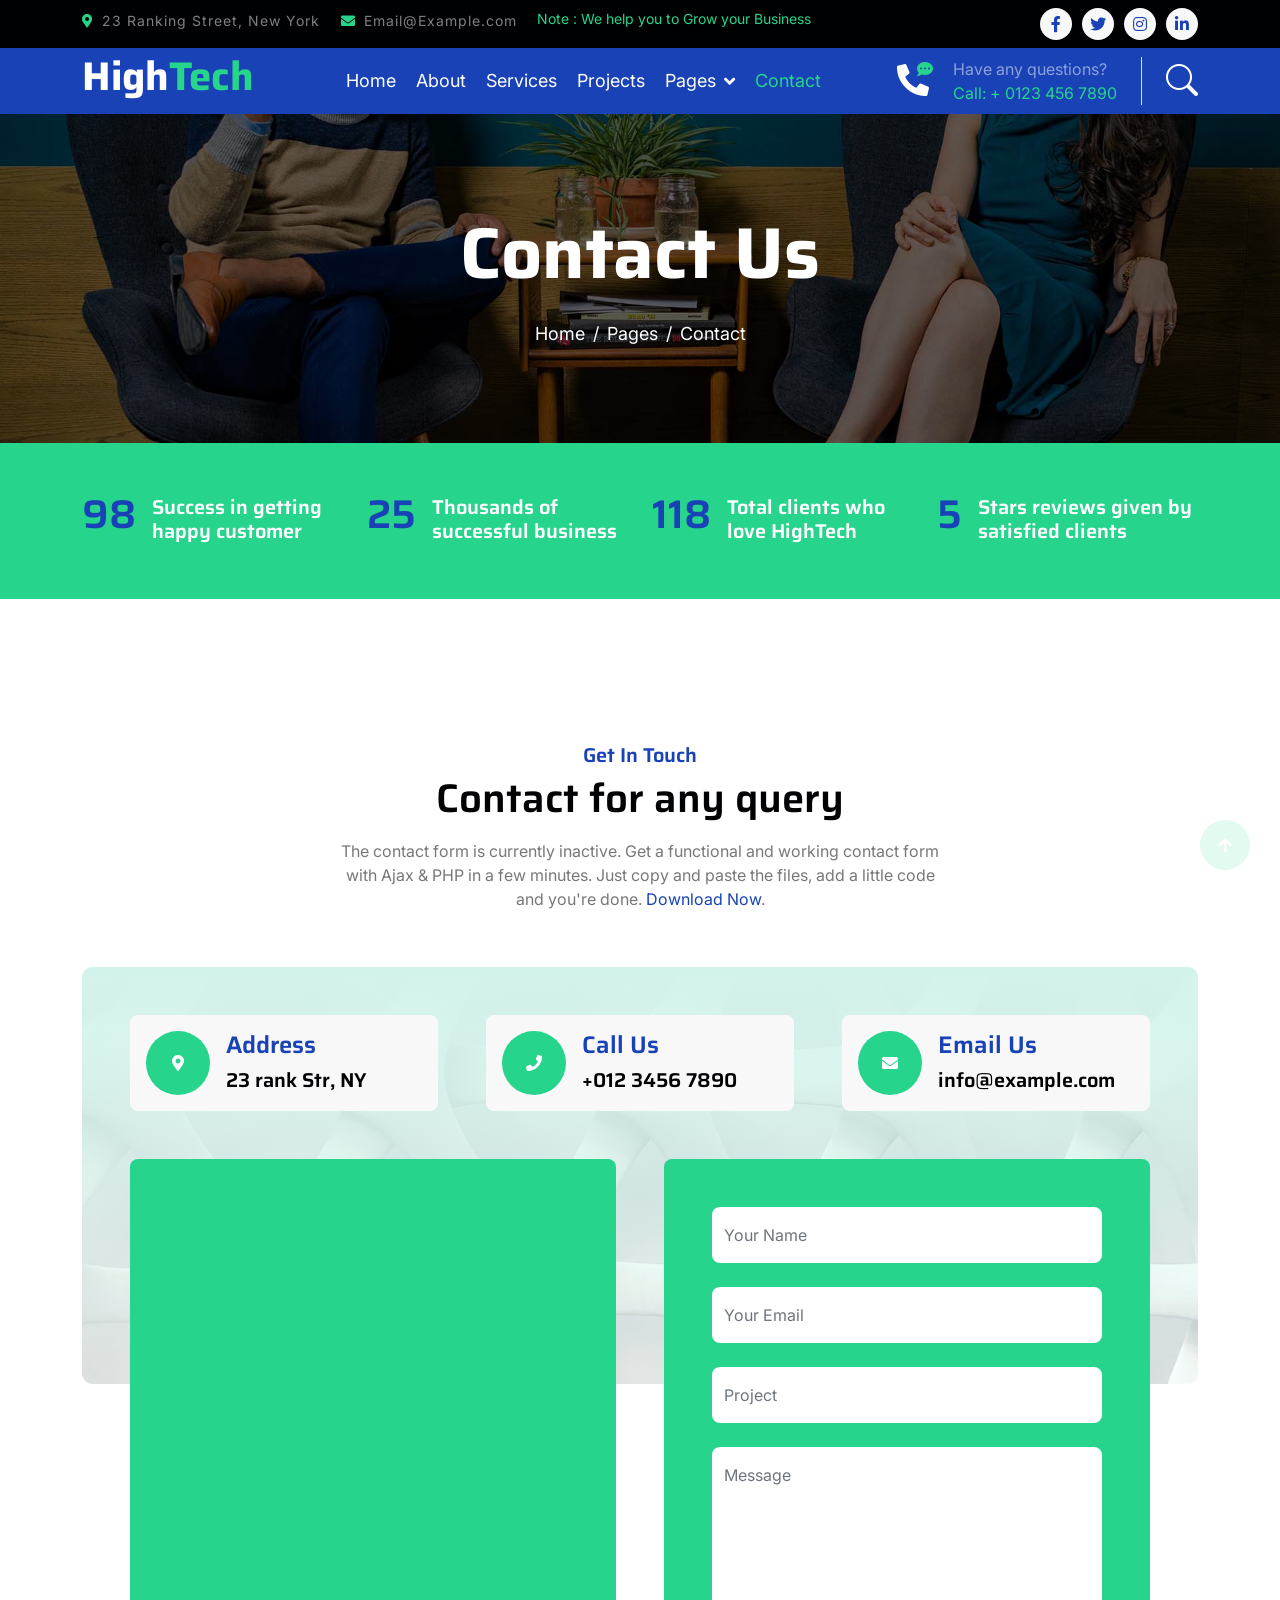
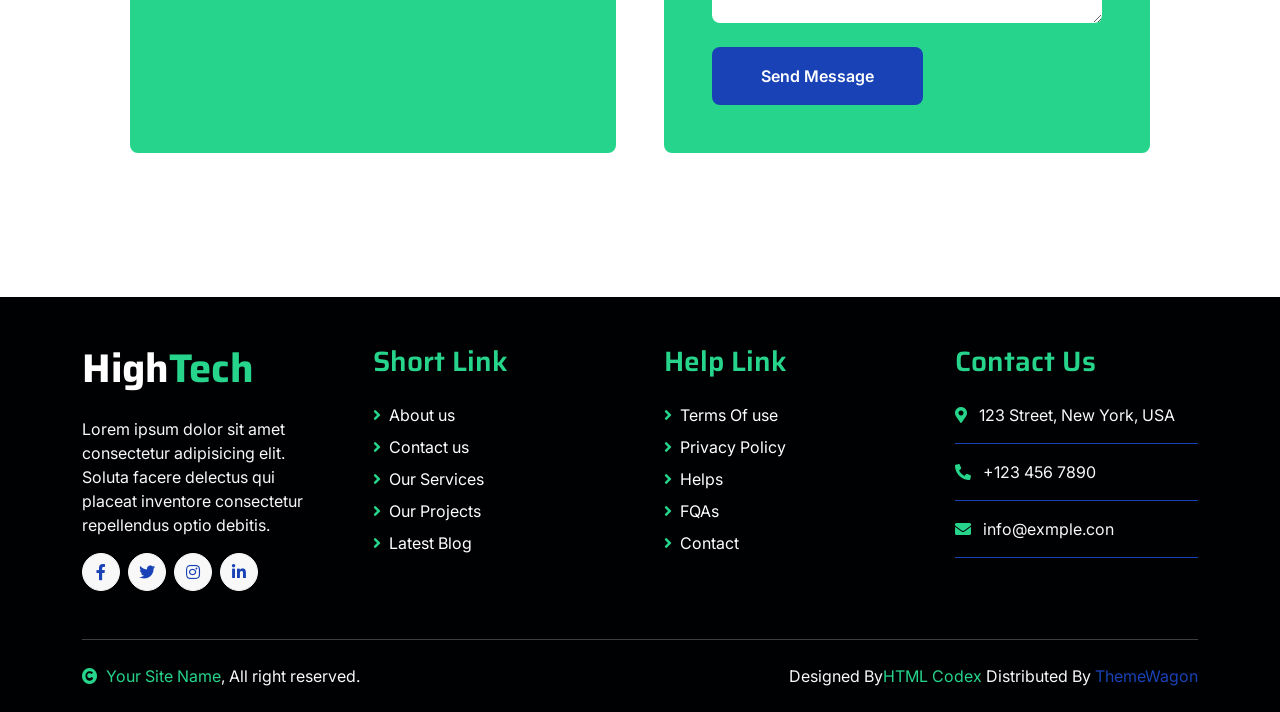
<file: contact.html>
<!DOCTYPE html>
<html lang="en">
  <head>
    <meta charset="utf-8" />
    <title>HighTech - IT Solutions Website Template</title>
    <meta content="width=device-width, initial-scale=1.0" name="viewport" />
    <meta content="" name="keywords" />
    <meta content="" name="description" />

    <!-- Google Web Fonts -->
    <link rel="preconnect" href="https://fonts.googleapis.com" />
    <link rel="preconnect" href="https://fonts.gstatic.com" crossorigin />
    <link
      href="https://fonts.googleapis.com/css2?family=Inter:wght@400;500;600&family=Saira:wght@500;600;700&display=swap"
      rel="stylesheet"
    />

    <!-- Icon Font Stylesheet -->
    <link
      href="https://cdnjs.cloudflare.com/ajax/libs/font-awesome/5.10.0/css/all.min.css"
      rel="stylesheet"
    />
    <link
      href="https://cdn.jsdelivr.net/npm/bootstrap-icons@1.4.1/font/bootstrap-icons.css"
      rel="stylesheet"
    />

    <!-- Libraries Stylesheet -->
    <link href="lib/animate/animate.min.css" rel="stylesheet" />
    <link href="lib/owlcarousel/assets/owl.carousel.min.css" rel="stylesheet" />

    <!-- Customized Bootstrap Stylesheet -->
    <link href="css/bootstrap.min.css" rel="stylesheet" />

    <!-- Template Stylesheet -->
    <link href="css/style.css" rel="stylesheet" />
  </head>

  <body>
    <!-- Spinner Start -->
    <div
      id="spinner"
      class="show position-fixed translate-middle w-100 vh-100 top-50 start-50 d-flex align-items-center justify-content-center"
    >
      <div class="spinner-grow text-primary" role="status"></div>
    </div>
    <!-- Spinner End -->

    <!-- Topbar Start -->
    <div class="container-fluid bg-dark py-2 d-none d-md-flex">
      <div class="container">
        <div class="d-flex justify-content-between topbar">
          <div class="top-info">
            <small class="me-3 text-white-50"
              ><a href="#"
                ><i class="fas fa-map-marker-alt me-2 text-secondary"></i></a
              >23 Ranking Street, New York</small
            >
            <small class="me-3 text-white-50"
              ><a href="#"
                ><i class="fas fa-envelope me-2 text-secondary"></i></a
              >Email@Example.com</small
            >
          </div>
          <div id="note" class="text-secondary d-none d-xl-flex">
            <small>Note : We help you to Grow your Business</small>
          </div>
          <div class="top-link">
            <a
              href=""
              class="bg-light nav-fill btn btn-sm-square rounded-circle"
              ><i class="fab fa-facebook-f text-primary"></i
            ></a>
            <a
              href=""
              class="bg-light nav-fill btn btn-sm-square rounded-circle"
              ><i class="fab fa-twitter text-primary"></i
            ></a>
            <a
              href=""
              class="bg-light nav-fill btn btn-sm-square rounded-circle"
              ><i class="fab fa-instagram text-primary"></i
            ></a>
            <a
              href=""
              class="bg-light nav-fill btn btn-sm-square rounded-circle me-0"
              ><i class="fab fa-linkedin-in text-primary"></i
            ></a>
          </div>
        </div>
      </div>
    </div>
    <!-- Topbar End -->

    <!-- Navbar Start -->
    <div class="container-fluid bg-primary">
      <div class="container">
        <nav class="navbar navbar-dark navbar-expand-lg py-0">
          <a href="index.html" class="navbar-brand">
            <h1 class="text-white fw-bold d-block">
              High<span class="text-secondary">Tech</span>
            </h1>
          </a>
          <button
            type="button"
            class="navbar-toggler me-0"
            data-bs-toggle="collapse"
            data-bs-target="#navbarCollapse"
          >
            <span class="navbar-toggler-icon"></span>
          </button>
          <div
            class="collapse navbar-collapse bg-transparent"
            id="navbarCollapse"
          >
            <div class="navbar-nav ms-auto mx-xl-auto p-0">
              <a href="index.html" class="nav-item nav-link">Home</a>
              <a href="about.html" class="nav-item nav-link">About</a>
              <a href="service.html" class="nav-item nav-link">Services</a>
              <a href="project.html" class="nav-item nav-link">Projects</a>
              <div class="nav-item dropdown">
                <a
                  href="#"
                  class="nav-link dropdown-toggle"
                  data-bs-toggle="dropdown"
                  >Pages</a
                >
                <div class="dropdown-menu rounded">
                  <a href="blog.html" class="dropdown-item">Our Blog</a>
                  <a href="team.html" class="dropdown-item">Our Team</a>
                  <a href="testimonial.html" class="dropdown-item"
                    >Testimonial</a
                  >
                  <a href="404.html" class="dropdown-item">404 Page</a>
                </div>
              </div>
              <a href="contact.html" class="nav-item nav-link active"
                >Contact</a
              >
            </div>
          </div>
          <div class="d-none d-xl-flex flex-shirink-0">
            <div
              id="phone-tada"
              class="d-flex align-items-center justify-content-center me-4"
            >
              <a href="" class="position-relative animated tada infinite">
                <i class="fa fa-phone-alt text-white fa-2x"></i>
                <div class="position-absolute" style="top: -7px; left: 20px">
                  <span><i class="fa fa-comment-dots text-secondary"></i></span>
                </div>
              </a>
            </div>
            <div class="d-flex flex-column pe-4 border-end">
              <span class="text-white-50">Have any questions?</span>
              <span class="text-secondary">Call: + 0123 456 7890</span>
            </div>
            <div class="d-flex align-items-center justify-content-center ms-4">
              <a href="#"><i class="bi bi-search text-white fa-2x"></i> </a>
            </div>
          </div>
        </nav>
      </div>
    </div>
    <!-- Navbar End -->

    <!-- Page Header Start -->
    <div class="container-fluid page-header py-5">
      <div class="container text-center py-5">
        <h1 class="display-2 text-white mb-4 animated slideInDown">
          Contact Us
        </h1>
        <nav aria-label="breadcrumb animated slideInDown">
          <ol class="breadcrumb justify-content-center mb-0">
            <li class="breadcrumb-item"><a href="#">Home</a></li>
            <li class="breadcrumb-item"><a href="#">Pages</a></li>
            <li class="breadcrumb-item" aria-current="page">Contact</li>
          </ol>
        </nav>
      </div>
    </div>
    <!-- Page Header End -->

    <!-- Fact Start -->
    <div class="container-fluid bg-secondary py-5">
      <div class="container">
        <div class="row">
          <div class="col-lg-3 wow fadeIn" data-wow-delay=".1s">
            <div class="d-flex counter">
              <h1 class="me-3 text-primary counter-value">99</h1>
              <h5 class="text-white mt-1">Success in getting happy customer</h5>
            </div>
          </div>
          <div class="col-lg-3 wow fadeIn" data-wow-delay=".3s">
            <div class="d-flex counter">
              <h1 class="me-3 text-primary counter-value">25</h1>
              <h5 class="text-white mt-1">Thousands of successful business</h5>
            </div>
          </div>
          <div class="col-lg-3 wow fadeIn" data-wow-delay=".5s">
            <div class="d-flex counter">
              <h1 class="me-3 text-primary counter-value">120</h1>
              <h5 class="text-white mt-1">Total clients who love HighTech</h5>
            </div>
          </div>
          <div class="col-lg-3 wow fadeIn" data-wow-delay=".7s">
            <div class="d-flex counter">
              <h1 class="me-3 text-primary counter-value">5</h1>
              <h5 class="text-white mt-1">
                Stars reviews given by satisfied clients
              </h5>
            </div>
          </div>
        </div>
      </div>
    </div>
    <!-- Fact End -->

    <!-- Contact Start -->
    <div class="container-fluid py-5 mt-5">
      <div class="container py-5">
        <div
          class="text-center mx-auto pb-5 wow fadeIn"
          data-wow-delay=".3s"
          style="max-width: 600px"
        >
          <h5 class="text-primary">Get In Touch</h5>
          <h1 class="mb-3">Contact for any query</h1>
          <p class="mb-2">
            The contact form is currently inactive. Get a functional and working
            contact form with Ajax & PHP in a few minutes. Just copy and paste
            the files, add a little code and you're done.
            <a href="https://htmlcodex.com/contact-form">Download Now</a>.
          </p>
        </div>
        <div class="contact-detail position-relative p-5">
          <div class="row g-5 mb-5 justify-content-center">
            <div class="col-xl-4 col-lg-6 wow fadeIn" data-wow-delay=".3s">
              <div class="d-flex bg-light p-3 rounded">
                <div
                  class="flex-shrink-0 btn-square bg-secondary rounded-circle"
                  style="width: 64px; height: 64px"
                >
                  <i class="fas fa-map-marker-alt text-white"></i>
                </div>
                <div class="ms-3">
                  <h4 class="text-primary">Address</h4>
                  <a
                    href="https://goo.gl/maps/Zd4BCynmTb98ivUJ6"
                    target="_blank"
                    class="h5"
                    >23 rank Str, NY</a
                  >
                </div>
              </div>
            </div>
            <div class="col-xl-4 col-lg-6 wow fadeIn" data-wow-delay=".5s">
              <div class="d-flex bg-light p-3 rounded">
                <div
                  class="flex-shrink-0 btn-square bg-secondary rounded-circle"
                  style="width: 64px; height: 64px"
                >
                  <i class="fa fa-phone text-white"></i>
                </div>
                <div class="ms-3">
                  <h4 class="text-primary">Call Us</h4>
                  <a class="h5" href="tel:+0123456789" target="_blank"
                    >+012 3456 7890</a
                  >
                </div>
              </div>
            </div>
            <div class="col-xl-4 col-lg-6 wow fadeIn" data-wow-delay=".7s">
              <div class="d-flex bg-light p-3 rounded">
                <div
                  class="flex-shrink-0 btn-square bg-secondary rounded-circle"
                  style="width: 64px; height: 64px"
                >
                  <i class="fa fa-envelope text-white"></i>
                </div>
                <div class="ms-3">
                  <h4 class="text-primary">Email Us</h4>
                  <a class="h5" href="mailto:info@example.com" target="_blank"
                    >info@example.com</a
                  >
                </div>
              </div>
            </div>
          </div>
          <div class="row g-5">
            <div class="col-lg-6 wow fadeIn" data-wow-delay=".3s">
              <div class="p-5 h-100 rounded contact-map">
                <iframe
                  class="rounded w-100 h-100"
                  src="https://www.google.com/maps/embed?pb=!1m18!1m12!1m3!1d3025.4710403339755!2d-73.82241512404069!3d40.685622471397615!2m3!1f0!2f0!3f0!3m2!1i1024!2i768!4f13.1!3m3!1m2!1s0x89c26749046ee14f%3A0xea672968476d962c!2s123rd%20St%2C%20Queens%2C%20NY%2C%20USA!5e0!3m2!1sen!2sbd!4v1686493221834!5m2!1sen!2sbd"
                  style="border: 0"
                  allowfullscreen=""
                  loading="lazy"
                  referrerpolicy="no-referrer-when-downgrade"
                ></iframe>
              </div>
            </div>
            <div class="col-lg-6 wow fadeIn" data-wow-delay=".5s">
              <div class="p-5 rounded contact-form">
                <div class="mb-4">
                  <input
                    type="text"
                    class="form-control border-0 py-3"
                    placeholder="Your Name"
                  />
                </div>
                <div class="mb-4">
                  <input
                    type="email"
                    class="form-control border-0 py-3"
                    placeholder="Your Email"
                  />
                </div>
                <div class="mb-4">
                  <input
                    type="text"
                    class="form-control border-0 py-3"
                    placeholder="Project"
                  />
                </div>
                <div class="mb-4">
                  <textarea
                    class="w-100 form-control border-0 py-3"
                    rows="6"
                    cols="10"
                    placeholder="Message"
                  ></textarea>
                </div>
                <div class="text-start">
                  <button
                    class="btn bg-primary text-white py-3 px-5"
                    type="button"
                  >
                    Send Message
                  </button>
                </div>
              </div>
            </div>
          </div>
        </div>
      </div>
    </div>
    <!-- Contact End -->

    <!-- Footer Start -->
    <div class="container-fluid footer bg-dark wow fadeIn" data-wow-delay=".3s">
      <div class="container pt-5 pb-4">
        <div class="row g-5">
          <div class="col-lg-3 col-md-6">
            <a href="index.html">
              <h1 class="text-white fw-bold d-block">
                High<span class="text-secondary">Tech</span>
              </h1>
            </a>
            <p class="mt-4 text-light">
              Lorem ipsum dolor sit amet consectetur adipisicing elit. Soluta
              facere delectus qui placeat inventore consectetur repellendus
              optio debitis.
            </p>
            <div class="d-flex hightech-link">
              <a
                href=""
                class="btn-light nav-fill btn btn-square rounded-circle me-2"
                ><i class="fab fa-facebook-f text-primary"></i
              ></a>
              <a
                href=""
                class="btn-light nav-fill btn btn-square rounded-circle me-2"
                ><i class="fab fa-twitter text-primary"></i
              ></a>
              <a
                href=""
                class="btn-light nav-fill btn btn-square rounded-circle me-2"
                ><i class="fab fa-instagram text-primary"></i
              ></a>
              <a
                href=""
                class="btn-light nav-fill btn btn-square rounded-circle me-0"
                ><i class="fab fa-linkedin-in text-primary"></i
              ></a>
            </div>
          </div>
          <div class="col-lg-3 col-md-6">
            <a href="#" class="h3 text-secondary">Short Link</a>
            <div class="mt-4 d-flex flex-column short-link">
              <a href="" class="mb-2 text-white"
                ><i class="fas fa-angle-right text-secondary me-2"></i>About
                us</a
              >
              <a href="" class="mb-2 text-white"
                ><i class="fas fa-angle-right text-secondary me-2"></i>Contact
                us</a
              >
              <a href="" class="mb-2 text-white"
                ><i class="fas fa-angle-right text-secondary me-2"></i>Our
                Services</a
              >
              <a href="" class="mb-2 text-white"
                ><i class="fas fa-angle-right text-secondary me-2"></i>Our
                Projects</a
              >
              <a href="" class="mb-2 text-white"
                ><i class="fas fa-angle-right text-secondary me-2"></i>Latest
                Blog</a
              >
            </div>
          </div>
          <div class="col-lg-3 col-md-6">
            <a href="#" class="h3 text-secondary">Help Link</a>
            <div class="mt-4 d-flex flex-column help-link">
              <a href="" class="mb-2 text-white"
                ><i class="fas fa-angle-right text-secondary me-2"></i>Terms Of
                use</a
              >
              <a href="" class="mb-2 text-white"
                ><i class="fas fa-angle-right text-secondary me-2"></i>Privacy
                Policy</a
              >
              <a href="" class="mb-2 text-white"
                ><i class="fas fa-angle-right text-secondary me-2"></i>Helps</a
              >
              <a href="" class="mb-2 text-white"
                ><i class="fas fa-angle-right text-secondary me-2"></i>FQAs</a
              >
              <a href="" class="mb-2 text-white"
                ><i class="fas fa-angle-right text-secondary me-2"></i
                >Contact</a
              >
            </div>
          </div>
          <div class="col-lg-3 col-md-6">
            <a href="#" class="h3 text-secondary">Contact Us</a>
            <div class="text-white mt-4 d-flex flex-column contact-link">
              <a href="#" class="pb-3 text-light border-bottom border-primary"
                ><i class="fas fa-map-marker-alt text-secondary me-2"></i> 123
                Street, New York, USA</a
              >
              <a href="#" class="py-3 text-light border-bottom border-primary"
                ><i class="fas fa-phone-alt text-secondary me-2"></i> +123 456
                7890</a
              >
              <a href="#" class="py-3 text-light border-bottom border-primary"
                ><i class="fas fa-envelope text-secondary me-2"></i>
                info@exmple.con</a
              >
            </div>
          </div>
        </div>
        <hr class="text-light mt-5 mb-4" />
        <div class="row">
          <div class="col-md-6 text-center text-md-start">
            <span class="text-light"
              ><a href="#" class="text-secondary"
                ><i class="fas fa-copyright text-secondary me-2"></i>Your Site
                Name</a
              >, All right reserved.</span
            >
          </div>
          <div class="col-md-6 text-center text-md-end">
            <!--/*** This template is free as long as you keep the footer author’s credit link/attribution link/backlink. If you'd like to use the template without the footer author’s credit link/attribution link/backlink, you can purchase the Credit Removal License from "https://htmlcodex.com/credit-removal". Thank you for your support. ***/-->
            <span class="text-light"
              >Designed By<a href="https://htmlcodex.com" class="text-secondary"
                >HTML Codex</a
              >
              Distributed By
              <a href="https://themewagon.com">ThemeWagon</a></span
            >
          </div>
        </div>
      </div>
    </div>
    <!-- Footer End -->

    <!-- Back to Top -->
    <a href="#" class="btn btn-secondary btn-square rounded-circle back-to-top"
      ><i class="fa fa-arrow-up text-white"></i
    ></a>

    <!-- JavaScript Libraries -->
    <script src="https://ajax.googleapis.com/ajax/libs/jquery/3.6.4/jquery.min.js"></script>
    <script src="https://cdn.jsdelivr.net/npm/bootstrap@5.0.0/dist/js/bootstrap.bundle.min.js"></script>
    <script src="lib/wow/wow.min.js"></script>
    <script src="lib/easing/easing.min.js"></script>
    <script src="lib/waypoints/waypoints.min.js"></script>
    <script src="lib/owlcarousel/owl.carousel.min.js"></script>

    <!-- Template Javascript -->
    <script src="js/main.js"></script>
  </body>
</html>
</file>
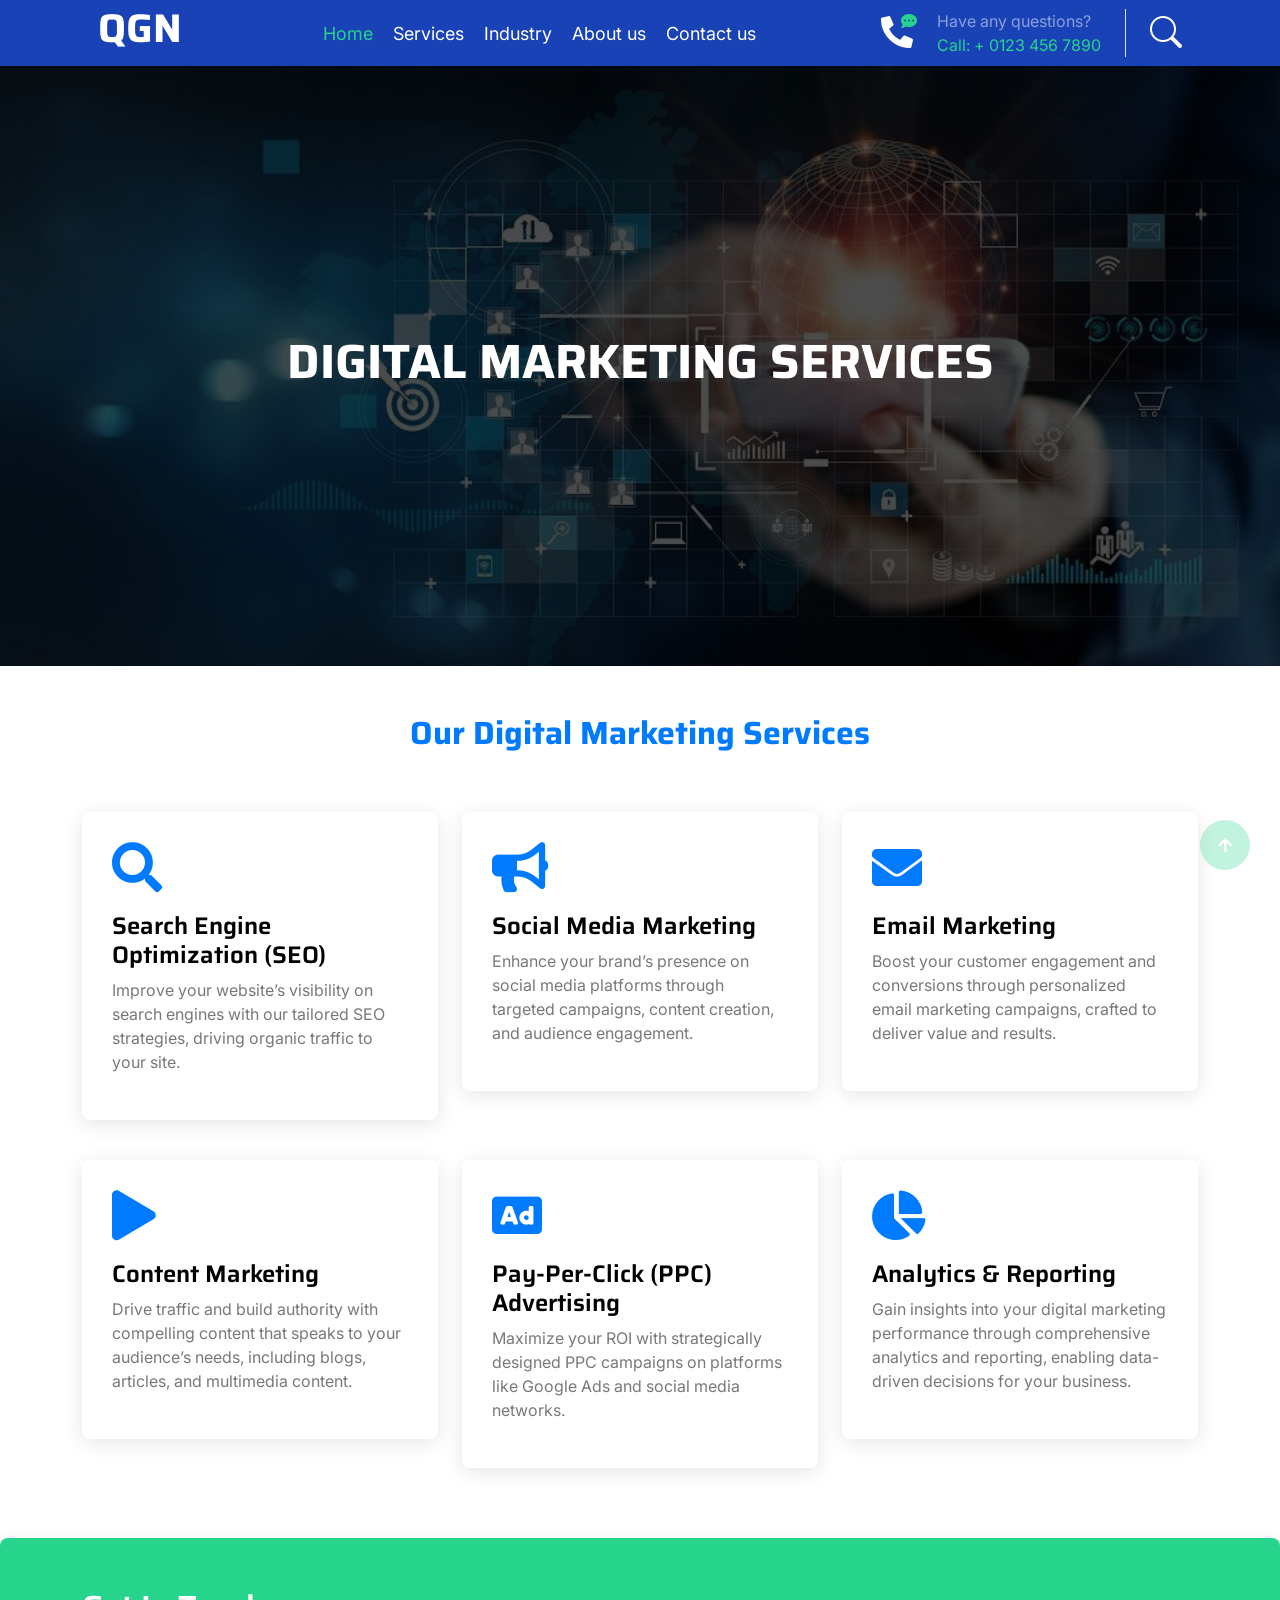
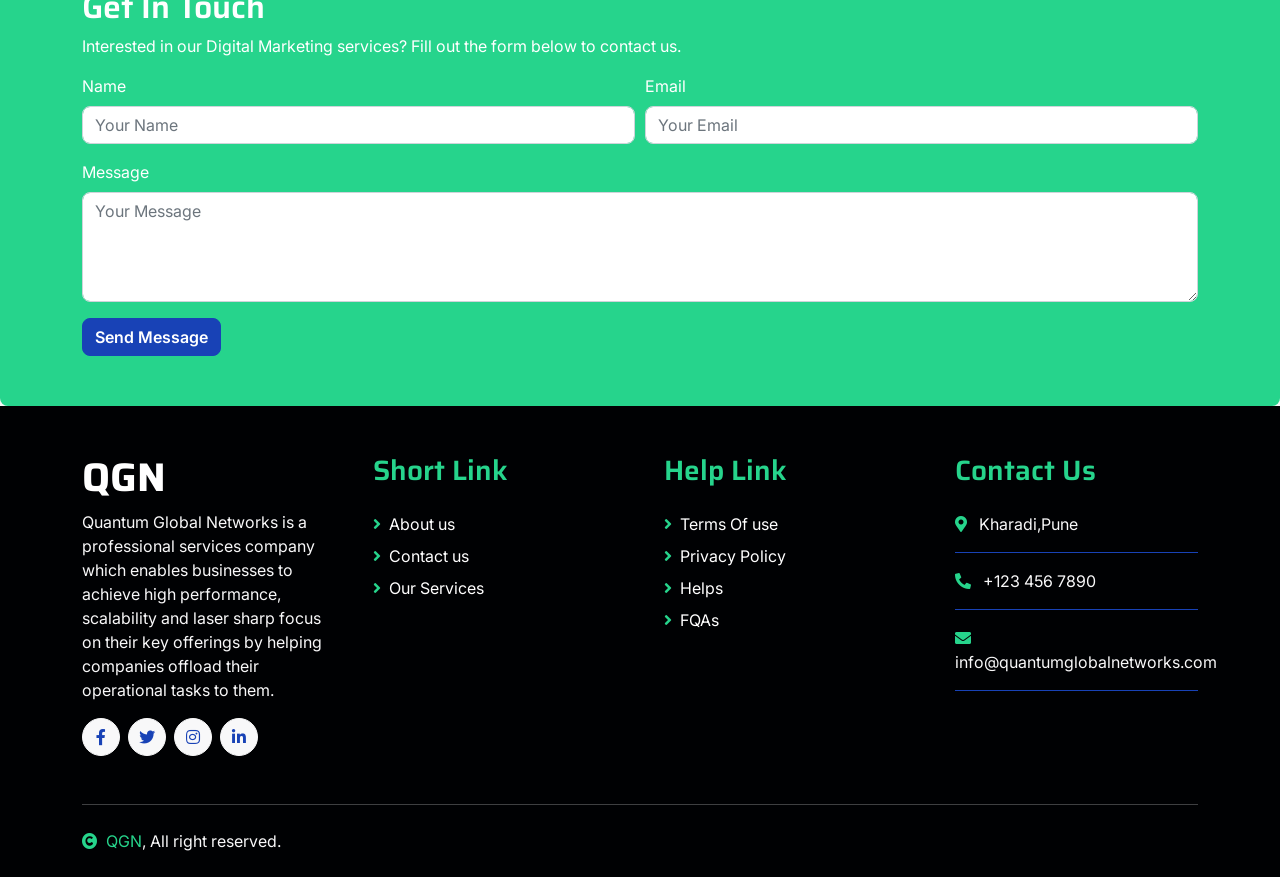
<file: digital_marketing.html>
<!DOCTYPE html>
<html lang="en">
  <head>
    <meta charset="UTF-8" />
    <meta name="viewport" content="width=device-width, initial-scale=1.0" />
    <title>Digital Marketing | Quantum Global Network</title>
    <link
      rel="stylesheet"
      href="https://maxcdn.bootstrapcdn.com/bootstrap/4.5.2/css/bootstrap.min.css"
    />
    <link
      rel="stylesheet"
      href="https://cdnjs.cloudflare.com/ajax/libs/font-awesome/5.15.4/css/all.min.css"
    />
    <style>
      body {
        font-family: Arial, sans-serif;
        background-color: #f4f7f8;
      }
      .hero {
        background-image: url("digital.jpg"); /* Replace with your image */
        background-size: cover;
        background-position: center;
        height: 600px;
        color: white;
        text-align: center;
        display: flex;
        justify-content: center;
        align-items: center;
        position: relative;
        overflow: hidden;
      }
      .hero::before {
        content: "";
        position: absolute;
        top: 0;
        left: 0;
        right: 0;
        bottom: 0;
        background: rgba(0, 0, 0, 0.7); /* Black overlay */
        z-index: 1;
      }
      .hero h1 {
        font-size: 3rem;
        font-weight: bold;
        z-index: 2;
        color: white; /* Change the color to white */
      }

      .section-title {
        text-align: center;
        margin-bottom: 40px;
        color: #007bff;
        font-weight: bold;
        font-size: 2rem;
      }
      .service-box {
        padding: 30px;
        background-color: #ffffff;
        margin: 20px 0;
        border-radius: 8px;
        transition: transform 0.3s ease, box-shadow 0.3s ease;
        box-shadow: 0 4px 20px rgba(0, 0, 0, 0.1);
      }
      .service-box:hover {
        transform: translateY(-10px);
        box-shadow: 0 8px 30px rgba(0, 0, 0, 0.2);
      }
      .service-icon {
        font-size: 50px;
        color: #007bff;
        margin-bottom: 20px;
      }
      .contact-form {
        background-color: #343a40;
        color: white;
        padding: 50px;
        margin-top: 50px;
        border-radius: 8px;
        box-shadow: 0 4px 20px rgba(0, 0, 0, 0.1);
      }
      .contact-form h2 {
        color: #ffffff;
      }
      /* Animation */
      .fadeIn {
        opacity: 0;
        animation: fadeIn 1s forwards;
      }
      @keyframes fadeIn {
        to {
          opacity: 1;
        }
      }
    </style>
    <link rel="preconnect" href="https://fonts.googleapis.com" />
    <link rel="preconnect" href="https://fonts.gstatic.com" crossorigin />
    <link
      href="https://fonts.googleapis.com/css2?family=Inter:wght@400;500;600&family=Saira:wght@500;600;700&display=swap"
      rel="stylesheet"
    />

    <!-- Icon Font Stylesheet -->
    <link
      href="https://cdnjs.cloudflare.com/ajax/libs/font-awesome/5.10.0/css/all.min.css"
      rel="stylesheet"
    />
    <link
      href="https://cdn.jsdelivr.net/npm/bootstrap-icons@1.4.1/font/bootstrap-icons.css"
      rel="stylesheet"
    />

    <!-- Libraries Stylesheet -->
    <link href="lib/animate/animate.min.css" rel="stylesheet" />
    <link href="lib/owlcarousel/assets/owl.carousel.min.css" rel="stylesheet" />

    <!-- Customized Bootstrap Stylesheet -->
    <link href="css/bootstrap.min.css" rel="stylesheet" />

    <!-- Template Stylesheet -->
    <link href="css/style.css" rel="stylesheet" />
  </head>
  <body>
    <div class="container-fluid bg-primary">
      <div class="container">
        <nav class="navbar navbar-dark navbar-expand-lg py-0">
          <a href="index.html" class="navbar-brand">
            <h1 class="text-white fw-bold d-block">
              QGN<span class="text-secondary"></span>
            </h1>
          </a>
          <button
            type="button"
            class="navbar-toggler me-0"
            data-bs-toggle="collapse"
            data-bs-target="#navbarCollapse"
          >
            <span class="navbar-toggler-icon"></span>
          </button>
          <div
            class="collapse navbar-collapse bg-transparent"
            id="navbarCollapse"
          >
            <div class="navbar-nav ms-auto mx-xl-auto p-0">
              <a
                href="index.html"
                class="nav-item nav-link active text-secondary"
                >Home</a
              >
              <a href="service.html" class="nav-item nav-link">Services</a>

              <a href="industry.html" class="nav-item nav-link">Industry</a>

              <a href="about.html" class="nav-item nav-link">About us</a>
              <a href="contact.html" class="nav-item nav-link">Contact us</a>

              <!-- <div class="nav-item dropdown">
              <a
                href="#"
                class="nav-link dropdown-toggle"
                data-bs-toggle="dropdown"
                >Industry</a
              >
              <div class="dropdown-menu rounded">
                <a href="blog.html" class="dropdown-item">Our Blog</a>
                <a href="team.html" class="dropdown-item">Our Team</a>
                <a href="testimonial.html" class="dropdown-item"
                  >Testimonial</a
                >
                <a href="404.html" class="dropdown-item">404 Page</a>
              </div>
            </div> -->
              <!-- <a href="contact.html" class="nav-item nav-link">Contact</a> -->
            </div>
          </div>
          <div class="d-none d-xl-flex flex-shirink-0">
            <div
              id="phone-tada"
              class="d-flex align-items-center justify-content-center me-4"
            >
              <a href="" class="position-relative animated tada infinite">
                <i class="fa fa-phone-alt text-white fa-2x"></i>
                <div class="position-absolute" style="top: -7px; left: 20px">
                  <span><i class="fa fa-comment-dots text-secondary"></i></span>
                </div>
              </a>
            </div>
            <div class="d-flex flex-column pe-4 border-end">
              <span class="text-white-50">Have any questions?</span>
              <span class="text-secondary">Call: + 0123 456 7890</span>
            </div>
            <div class="d-flex align-items-center justify-content-center ms-4">
              <a href="#"><i class="bi bi-search text-white fa-2x"></i> </a>
            </div>
          </div>
        </nav>
      </div>
    </div>

    <!-- Hero Section -->
    <section class="hero">
      <h1 class="fadeIn">DIGITAL MARKETING SERVICES</h1>
    </section>

    <!-- Services Section -->
    <section class="container mt-5">
      <h2 class="section-title fadeIn">Our Digital Marketing Services</h2>
      <div class="row">
        <div class="col-md-4">
          <div class="service-box fadeIn">
            <i class="fas fa-search service-icon"></i>
            <h4>Search Engine Optimization (SEO)</h4>
            <p>
              Improve your website’s visibility on search engines with our
              tailored SEO strategies, driving organic traffic to your site.
            </p>
          </div>
        </div>
        <div class="col-md-4">
          <div class="service-box fadeIn">
            <i class="fas fa-bullhorn service-icon"></i>
            <h4>Social Media Marketing</h4>
            <p>
              Enhance your brand’s presence on social media platforms through
              targeted campaigns, content creation, and audience engagement.
            </p>
          </div>
        </div>
        <div class="col-md-4">
          <div class="service-box fadeIn">
            <i class="fas fa-envelope service-icon"></i>
            <h4>Email Marketing</h4>
            <p>
              Boost your customer engagement and conversions through
              personalized email marketing campaigns, crafted to deliver value
              and results.
            </p>
          </div>
        </div>
      </div>
      <div class="row">
        <div class="col-md-4">
          <div class="service-box fadeIn">
            <i class="fas fa-play service-icon"></i>
            <h4>Content Marketing</h4>
            <p>
              Drive traffic and build authority with compelling content that
              speaks to your audience’s needs, including blogs, articles, and
              multimedia content.
            </p>
          </div>
        </div>
        <div class="col-md-4">
          <div class="service-box fadeIn">
            <i class="fas fa-ad service-icon"></i>
            <h4>Pay-Per-Click (PPC) Advertising</h4>
            <p>
              Maximize your ROI with strategically designed PPC campaigns on
              platforms like Google Ads and social media networks.
            </p>
          </div>
        </div>
        <div class="col-md-4">
          <div class="service-box fadeIn">
            <i class="fas fa-chart-pie service-icon"></i>
            <h4>Analytics & Reporting</h4>
            <p>
              Gain insights into your digital marketing performance through
              comprehensive analytics and reporting, enabling data-driven
              decisions for your business.
            </p>
          </div>
        </div>
      </div>
    </section>

    <!-- Contact Us Section -->
    <section class="contact-form">
      <div class="container">
        <h2>Get In Touch</h2>
        <p>
          Interested in our Digital Marketing services? Fill out the form below
          to contact us.
        </p>
        <form>
          <div class="form-row">
            <div class="form-group col-md-6">
              <label for="inputName">Name</label>
              <input
                type="text"
                class="form-control"
                id="inputName"
                placeholder="Your Name"
              />
            </div>
            <div class="form-group col-md-6">
              <label for="inputEmail">Email</label>
              <input
                type="email"
                class="form-control"
                id="inputEmail"
                placeholder="Your Email"
              />
            </div>
          </div>
          <div class="form-group">
            <label for="inputMessage">Message</label>
            <textarea
              class="form-control"
              id="inputMessage"
              rows="4"
              placeholder="Your Message"
            ></textarea>
          </div>
          <button type="submit" class="btn btn-primary">Send Message</button>
        </form>
      </div>
    </section>
    <div class="container-fluid footer bg-dark wow fadeIn" data-wow-delay=".3s">
      <div class="container pt-5 pb-4">
        <div class="row g-5">
          <div class="col-lg-3 col-md-6">
            <a href="index.html">
              <h1 class="text-white fw-bold d-block">
                QGN<span class="text-secondary"></span>
              </h1>
            </a>
            <p class="mt-2 text-light">
              Quantum Global Networks is a professional services company which
              enables businesses to achieve high performance, scalability and
              laser sharp focus on their key offerings by helping companies
              offload their operational tasks to them.
            </p>
            <div class="d-flex QGN-link">
              <a
                href=""
                class="btn-light nav-fill btn btn-square rounded-circle me-2"
                ><i class="fab fa-facebook-f text-primary"></i
              ></a>
              <a
                href=""
                class="btn-light nav-fill btn btn-square rounded-circle me-2"
                ><i class="fab fa-twitter text-primary"></i
              ></a>
              <a
                href=""
                class="btn-light nav-fill btn btn-square rounded-circle me-2"
                ><i class="fab fa-instagram text-primary"></i
              ></a>
              <a
                href=""
                class="btn-light nav-fill btn btn-square rounded-circle me-0"
                ><i class="fab fa-linkedin-in text-primary"></i
              ></a>
            </div>
          </div>
          <div class="col-lg-3 col-md-6">
            <a href="#" class="h3 text-secondary">Short Link</a>
            <div class="mt-4 d-flex flex-column short-link">
              <a href="" class="mb-2 text-white"
                ><i class="fas fa-angle-right text-secondary me-2"></i>About
                us</a
              >
              <a href="" class="mb-2 text-white"
                ><i class="fas fa-angle-right text-secondary me-2"></i>Contact
                us</a
              >
              <a href="" class="mb-2 text-white"
                ><i class="fas fa-angle-right text-secondary me-2"></i>Our
                Services</a
              >
            </div>
          </div>
          <div class="col-lg-3 col-md-6">
            <a href="#" class="h3 text-secondary">Help Link</a>
            <div class="mt-4 d-flex flex-column help-link">
              <a href="" class="mb-2 text-white"
                ><i class="fas fa-angle-right text-secondary me-2"></i>Terms Of
                use</a
              >
              <a href="" class="mb-2 text-white"
                ><i class="fas fa-angle-right text-secondary me-2"></i>Privacy
                Policy</a
              >
              <a href="" class="mb-2 text-white"
                ><i class="fas fa-angle-right text-secondary me-2"></i>Helps</a
              >
              <a href="" class="mb-2 text-white"
                ><i class="fas fa-angle-right text-secondary me-2"></i>FQAs</a
              >
            </div>
          </div>

          <div class="col-lg-3 col-md-6">
            <a href="#" class="h3 text-secondary">Contact Us</a>
            <div class="text-white mt-4 d-flex flex-column contact-link">
              <a href="#" class="pb-3 text-light border-bottom border-primary"
                ><i class="fas fa-map-marker-alt text-secondary me-2"></i>
                Kharadi,Pune</a
              >
              <a href="#" class="py-3 text-light border-bottom border-primary"
                ><i class="fas fa-phone-alt text-secondary me-2"></i> +123 456
                7890</a
              >
              <a href="#" class="py-3 text-light border-bottom border-primary"
                ><i class="fas fa-envelope text-secondary me-2"></i
                >info@quantumglobalnetworks.com</a
              >
            </div>
          </div>
        </div>
        <hr class="text-light mt-5 mb-4" />
        <div class="row">
          <div class="col-md-6 text-center text-md-start">
            <span class="text-light"
              ><a href="#" class="text-secondary"
                ><i class="fas fa-copyright text-secondary me-2"></i>QGN</a
              >, All right reserved.</span
            >
          </div>
          <div class="col-md-6 text-center text-md-end">
            <!--/*** This template is free as long as you keep the footer author’s credit link/attribution link/backlink. If you'd like to use the template without the footer author’s credit link/attribution link/backlink, you can purchase the Credit Removal License from "https://htmlcodex.com/credit-removal". Thank you for your support. ***/-->
            <!-- <span class="text-light">Designed By<a href="https://htmlcodex.com" class="text-secondary">HTML Codex</a> Distributed By <a href="https://themewagon.com">ThemeWagon</a></span> -->
          </div>
        </div>
      </div>
    </div>
    <!-- Footer End -->

    <!-- Back to Top -->
    <a href="#" class="btn btn-secondary btn-square rounded-circle back-to-top"
      ><i class="fa fa-arrow-up text-white"></i
    ></a>

    <!-- JavaScript Libraries -->
    <script src="https://ajax.googleapis.com/ajax/libs/jquery/3.6.4/jquery.min.js"></script>
    <script src="https://cdn.jsdelivr.net/npm/bootstrap@5.0.0/dist/js/bootstrap.bundle.min.js"></script>
    <script src="lib/wow/wow.min.js"></script>
    <script src="lib/easing/easing.min.js"></script>
    <script src="lib/waypoints/waypoints.min.js"></script>
    <script src="lib/owlcarousel/owl.carousel.min.js"></script>

    <!-- Template Javascript -->
    <script src="js/main.js"></script>
  </body>
</html>
</file>
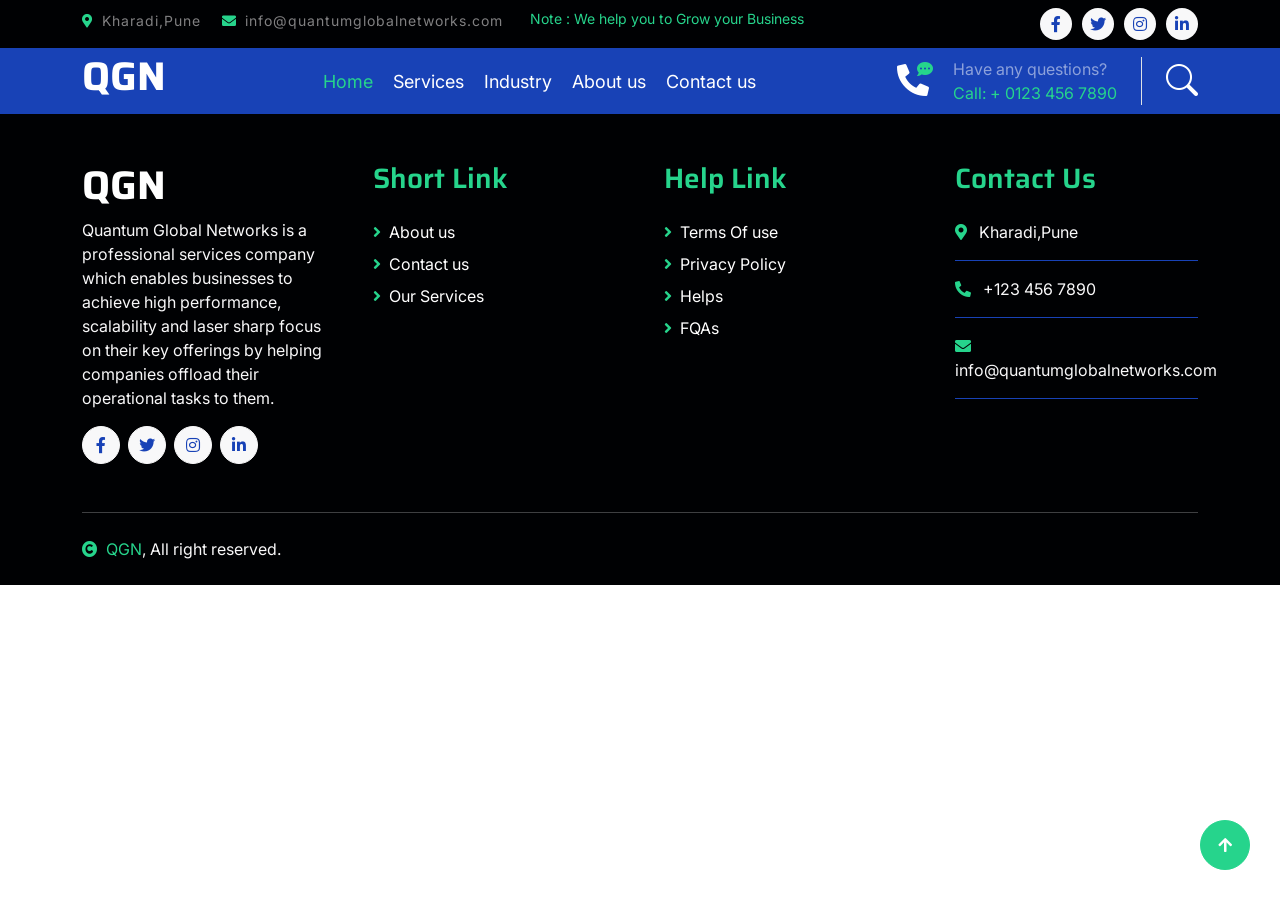
<file: faq.html>
<!DOCTYPE html>
<html lang="en">
  <head>
    <meta charset="utf-8" />
    <title>QGN-HOME</title>
    <meta content="width=device-width, initial-scale=1.0" name="viewport" />
    <meta content="" name="keywords" />
    <meta content="" name="description" />

    <!-- Google Web Fonts -->
    <link rel="preconnect" href="https://fonts.googleapis.com" />
    <link rel="preconnect" href="https://fonts.gstatic.com" crossorigin />
    <link
      href="https://fonts.googleapis.com/css2?family=Inter:wght@400;500;600&family=Saira:wght@500;600;700&display=swap"
      rel="stylesheet"
    />

    <!-- Icon Font Stylesheet -->
    <link
      href="https://cdnjs.cloudflare.com/ajax/libs/font-awesome/5.10.0/css/all.min.css"
      rel="stylesheet"
    />
    <link
      href="https://cdn.jsdelivr.net/npm/bootstrap-icons@1.4.1/font/bootstrap-icons.css"
      rel="stylesheet"
    />

    <!-- Libraries Stylesheet -->
    <link href="lib/animate/animate.min.css" rel="stylesheet" />
    <link href="lib/owlcarousel/assets/owl.carousel.min.css" rel="stylesheet" />

    <!-- Customized Bootstrap Stylesheet -->
    <link href="css/bootstrap.min.css" rel="stylesheet" />

    <!-- Template Stylesheet -->
    <link href="css/style.css" rel="stylesheet" />
  </head>

  <body>
    <!-- Spinner Start -->
    <div
      id="spinner"
      class="show position-fixed translate-middle w-100 vh-100 top-50 start-50 d-flex align-items-center justify-content-center"
    >
      <div class="spinner-grow text-primary" role="status"></div>
    </div>
    <!-- Spinner End -->

    <!-- Topbar Start -->
    <div class="container-fluid bg-dark py-2 d-none d-md-flex">
      <div class="container">
        <div class="d-flex justify-content-between topbar">
          <div class="top-info">
            <small class="me-3 text-white-50"
              ><a href="#"
                ><i class="fas fa-map-marker-alt me-2 text-secondary"></i></a
              >Kharadi,Pune</small
            >
            <small class="me-3 text-white-50"
              ><a href="#"
                ><i class="fas fa-envelope me-2 text-secondary"></i></a
              >info@quantumglobalnetworks.com</small
            >
          </div>
          <div id="note" class="text-secondary d-none d-xl-flex">
            <small>Note : We help you to Grow your Business</small>
          </div>
          <div class="top-link">
            <a
              href=""
              class="bg-light nav-fill btn btn-sm-square rounded-circle"
              ><i class="fab fa-facebook-f text-primary"></i
            ></a>
            <a
              href=""
              class="bg-light nav-fill btn btn-sm-square rounded-circle"
              ><i class="fab fa-twitter text-primary"></i
            ></a>
            <a
              href=""
              class="bg-light nav-fill btn btn-sm-square rounded-circle"
              ><i class="fab fa-instagram text-primary"></i
            ></a>
            <a
              href=""
              class="bg-light nav-fill btn btn-sm-square rounded-circle me-0"
              ><i class="fab fa-linkedin-in text-primary"></i
            ></a>
          </div>
        </div>
      </div>
    </div>
    <!-- Topbar End -->

    <!-- Navbar Start -->
    <div class="container-fluid bg-primary">
      <div class="container">
        <nav class="navbar navbar-dark navbar-expand-lg py-0">
          <a href="index.html" class="navbar-brand">
            <h1 class="text-white fw-bold d-block">
              QGN<span class="text-secondary"></span>
            </h1>
          </a>
          <button
            type="button"
            class="navbar-toggler me-0"
            data-bs-toggle="collapse"
            data-bs-target="#navbarCollapse"
          >
            <span class="navbar-toggler-icon"></span>
          </button>
          <div
            class="collapse navbar-collapse bg-transparent"
            id="navbarCollapse"
          >
            <div class="navbar-nav ms-auto mx-xl-auto p-0">
              <a
                href="index.html"
                class="nav-item nav-link active text-secondary"
                >Home</a
              >
              <a href="service.html" class="nav-item nav-link">Services</a>

              <a href="industry.html" class="nav-item nav-link">Industry</a>

              <a href="about.html" class="nav-item nav-link">About us</a>
              <a href="contact.html" class="nav-item nav-link">Contact us</a>

              <!-- <div class="nav-item dropdown">
                <a
                  href="#"
                  class="nav-link dropdown-toggle"
                  data-bs-toggle="dropdown"
                  >Industry</a
                >
                <div class="dropdown-menu rounded">
                  <a href="blog.html" class="dropdown-item">Our Blog</a>
                  <a href="team.html" class="dropdown-item">Our Team</a>
                  <a href="testimonial.html" class="dropdown-item"
                    >Testimonial</a
                  >
                  <a href="404.html" class="dropdown-item">404 Page</a>
                </div>
              </div> -->
              <!-- <a href="contact.html" class="nav-item nav-link">Contact</a> -->
            </div>
          </div>
          <div class="d-none d-xl-flex flex-shirink-0">
            <div
              id="phone-tada"
              class="d-flex align-items-center justify-content-center me-4"
            >
              <a href="" class="position-relative animated tada infinite">
                <i class="fa fa-phone-alt text-white fa-2x"></i>
                <div class="position-absolute" style="top: -7px; left: 20px">
                  <span><i class="fa fa-comment-dots text-secondary"></i></span>
                </div>
              </a>
            </div>
            <div class="d-flex flex-column pe-4 border-end">
              <span class="text-white-50">Have any questions?</span>
              <span class="text-secondary">Call: + 0123 456 7890</span>
            </div>
            <div class="d-flex align-items-center justify-content-center ms-4">
              <a href="#"><i class="bi bi-search text-white fa-2x"></i> </a>
            </div>
          </div>
        </nav>
      </div>
    </div>
    <!-- Navbar End -->


    <!-- <main Page >

    </main> -->


    <!-- Footer Start -->
    <div class="container-fluid footer bg-dark wow fadeIn" data-wow-delay=".3s">
      <div class="container pt-5 pb-4">
        <div class="row g-5">
          <div class="col-lg-3 col-md-6">
            <a href="index.html">
              <h1 class="text-white fw-bold d-block">
                QGN<span class="text-secondary"></span>
              </h1>
            </a>
            <p class="mt-2 text-light">
              Quantum Global Networks is a professional services company which
              enables businesses to achieve high performance, scalability and
              laser sharp focus on their key offerings by helping companies
              offload their operational tasks to them.
            </p>
            <div class="d-flex QGN-link">
              <a
                href=""
                class="btn-light nav-fill btn btn-square rounded-circle me-2"
                ><i class="fab fa-facebook-f text-primary"></i
              ></a>
              <a
                href=""
                class="btn-light nav-fill btn btn-square rounded-circle me-2"
                ><i class="fab fa-twitter text-primary"></i
              ></a>
              <a
                href=""
                class="btn-light nav-fill btn btn-square rounded-circle me-2"
                ><i class="fab fa-instagram text-primary"></i
              ></a>
              <a
                href=""
                class="btn-light nav-fill btn btn-square rounded-circle me-0"
                ><i class="fab fa-linkedin-in text-primary"></i
              ></a>
            </div>
          </div>
          <div class="col-lg-3 col-md-6">
            <a href="#" class="h3 text-secondary">Short Link</a>
            <div class="mt-4 d-flex flex-column short-link">
              <a href="" class="mb-2 text-white"
                ><i class="fas fa-angle-right text-secondary me-2"></i>About
                us</a
              >
              <a href="" class="mb-2 text-white"
                ><i class="fas fa-angle-right text-secondary me-2"></i>Contact
                us</a
              >
              <a href="" class="mb-2 text-white"
                ><i class="fas fa-angle-right text-secondary me-2"></i>Our
                Services</a
              >
            </div>
          </div>
          <div class="col-lg-3 col-md-6">
            <a href="#" class="h3 text-secondary">Help Link</a>
            <div class="mt-4 d-flex flex-column help-link">
              <a href="" class="mb-2 text-white"
                ><i class="fas fa-angle-right text-secondary me-2"></i>Terms Of
                use</a
              >
              <a href="" class="mb-2 text-white"
                ><i class="fas fa-angle-right text-secondary me-2"></i>Privacy
                Policy</a
              >
              <a href="" class="mb-2 text-white"
                ><i class="fas fa-angle-right text-secondary me-2"></i>Helps</a
              >
              <a href="" class="mb-2 text-white"
                ><i class="fas fa-angle-right text-secondary me-2"></i>FQAs</a
              >
            </div>
          </div>
          
          <div class="col-lg-3 col-md-6">
            <a href="#" class="h3 text-secondary">Contact Us</a>
            <div class="text-white mt-4 d-flex flex-column contact-link">
              <a href="#" class="pb-3 text-light border-bottom border-primary"
                ><i class="fas fa-map-marker-alt text-secondary me-2"></i>
                Kharadi,Pune</a
              >
              <a href="#" class="py-3 text-light border-bottom border-primary"
                ><i class="fas fa-phone-alt text-secondary me-2"></i> +123 456
                7890</a
              >
              <a href="#" class="py-3 text-light border-bottom border-primary"
                ><i class="fas fa-envelope text-secondary me-2"></i
                >info@quantumglobalnetworks.com</a
              >
            </div>
          </div>
        </div>
        <hr class="text-light mt-5 mb-4" />
        <div class="row">
          <div class="col-md-6 text-center text-md-start">
            <span class="text-light"
              ><a href="#" class="text-secondary"
                ><i class="fas fa-copyright text-secondary me-2"></i>QGN</a
              >, All right reserved.</span
            >
          </div>
          <div class="col-md-6 text-center text-md-end">
            <!--/*** This template is free as long as you keep the footer author’s credit link/attribution link/backlink. If you'd like to use the template without the footer author’s credit link/attribution link/backlink, you can purchase the Credit Removal License from "https://htmlcodex.com/credit-removal". Thank you for your support. ***/-->
            <!-- <span class="text-light">Designed By<a href="https://htmlcodex.com" class="text-secondary">HTML Codex</a> Distributed By <a href="https://themewagon.com">ThemeWagon</a></span> -->
          </div>
        </div>
      </div>
    </div>
    <!-- Footer End -->

    <!-- Back to Top -->
    <a href="#" class="btn btn-secondary btn-square rounded-circle back-to-top"
      ><i class="fa fa-arrow-up text-white"></i
    ></a>

    <!-- JavaScript Libraries -->
    <script src="https://ajax.googleapis.com/ajax/libs/jquery/3.6.4/jquery.min.js"></script>
    <script src="https://cdn.jsdelivr.net/npm/bootstrap@5.0.0/dist/js/bootstrap.bundle.min.js"></script>
    <script src="lib/wow/wow.min.js"></script>
    <script src="lib/easing/easing.min.js"></script>
    <script src="lib/waypoints/waypoints.min.js"></script>
    <script src="lib/owlcarousel/owl.carousel.min.js"></script>

    <!-- Template Javascript -->
    <script src="js/main.js"></script>
  </body>
</html>
</file>
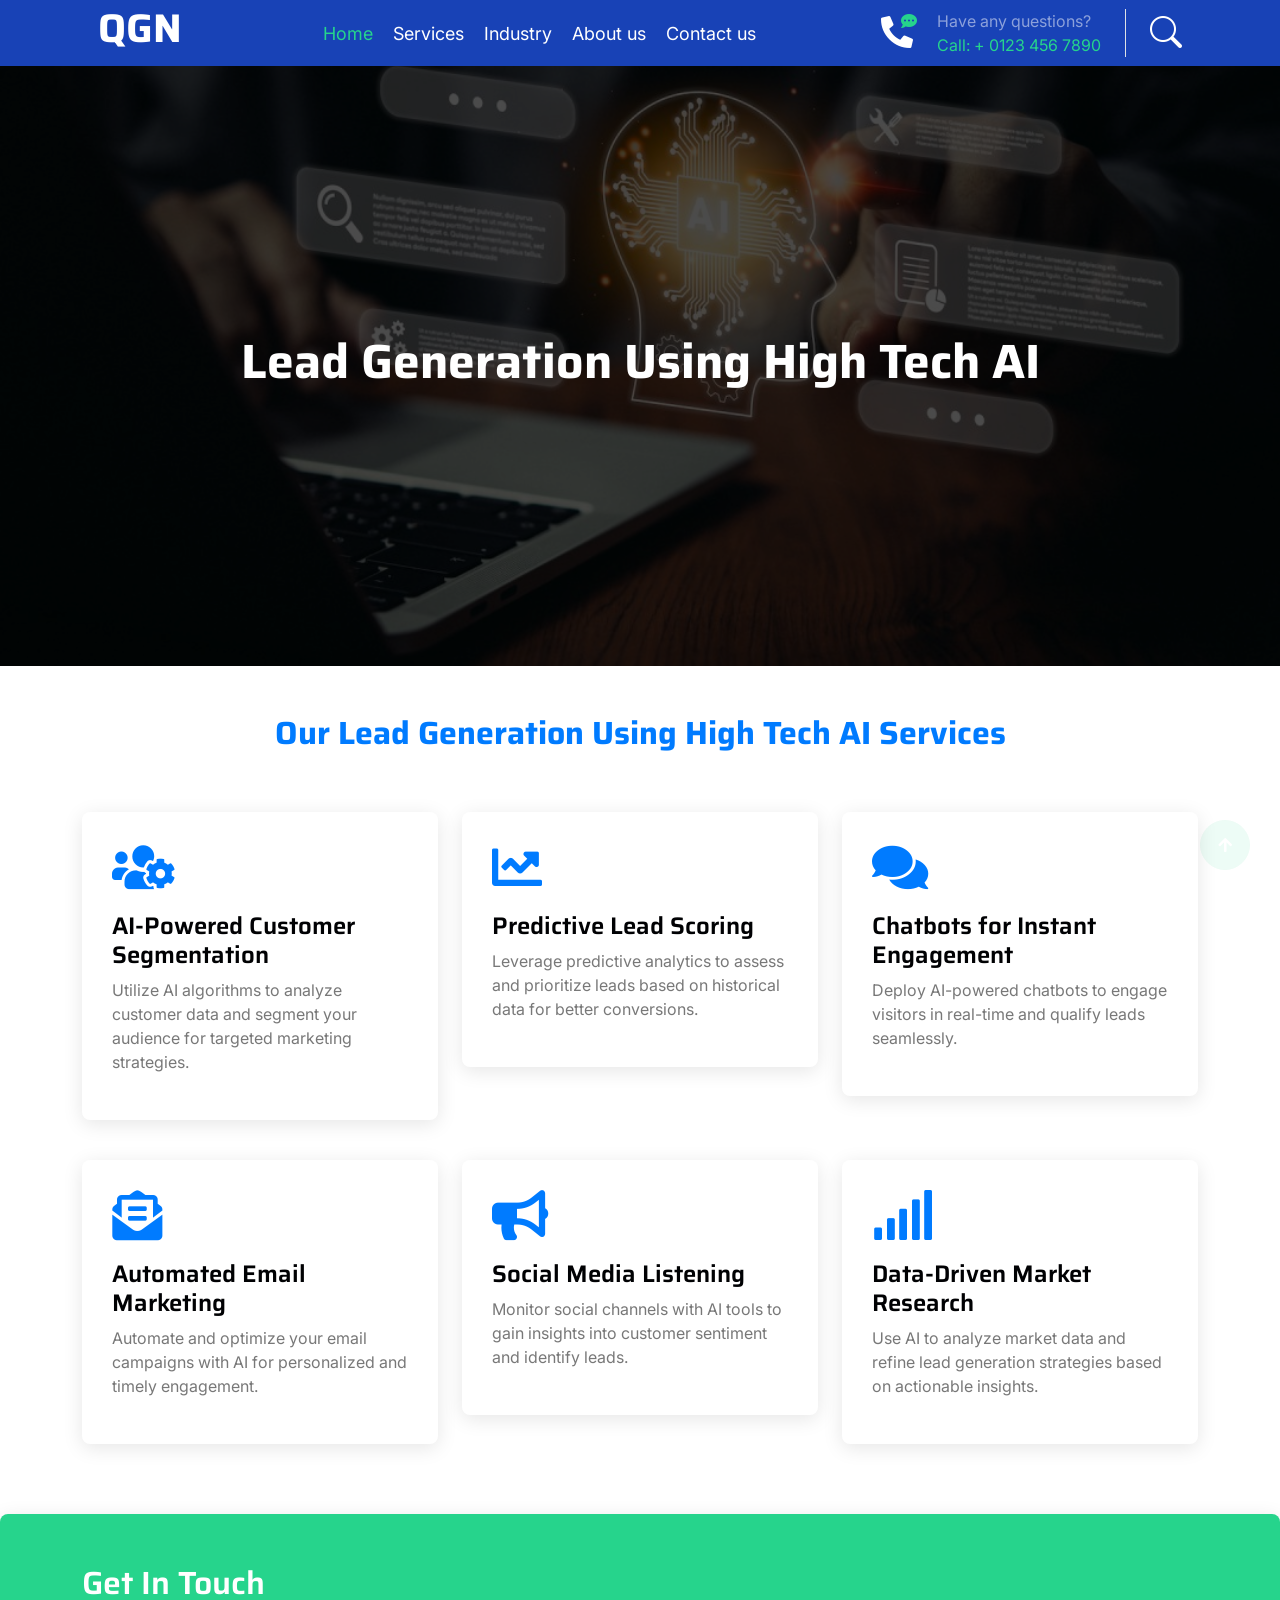
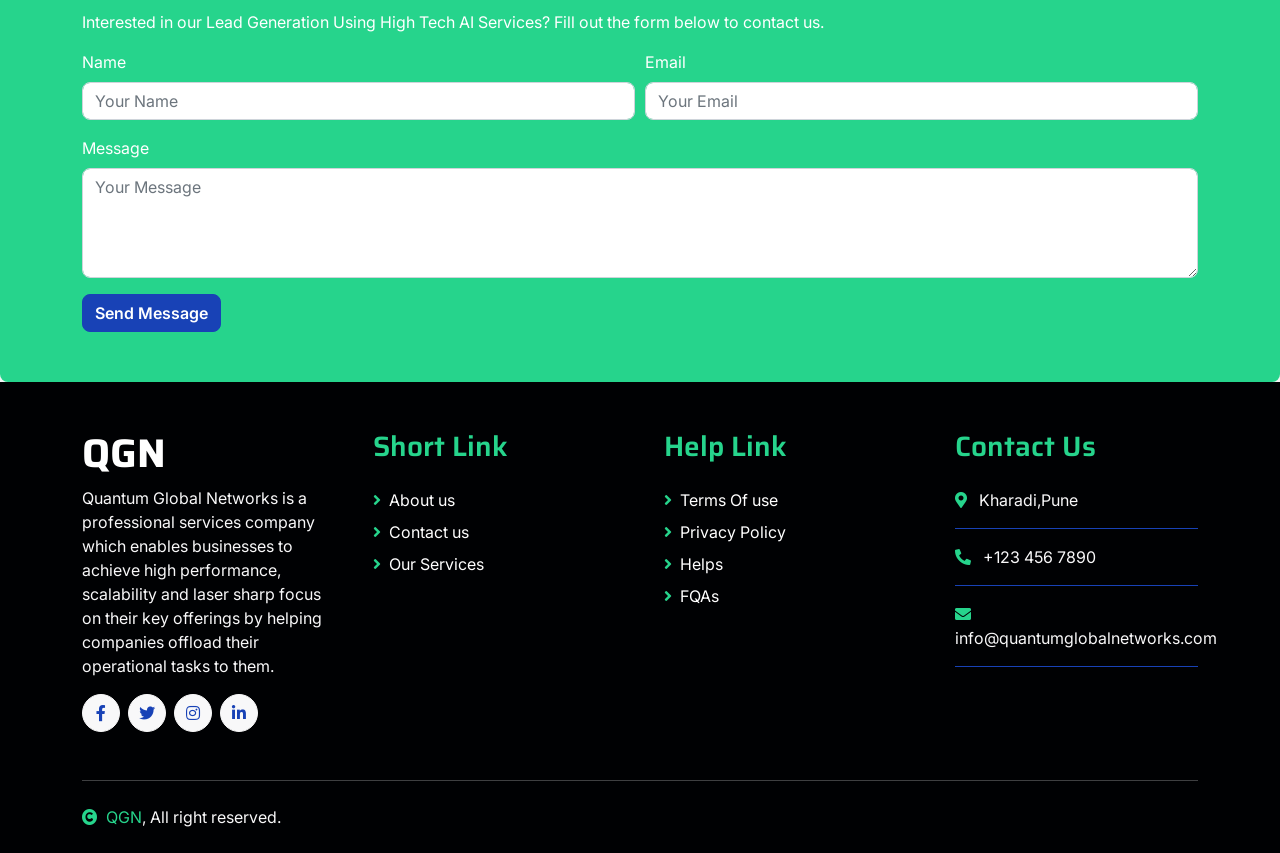
<file: high_tech_AI.html>
<!DOCTYPE html>
<html lang="en">
  <head>
    <meta charset="UTF-8" />
    <meta name="viewport" content="width=device-width, initial-scale=1.0" />
    <title>
      Lead Generation Using High Tech AI Services | Quantum Global Network
    </title>
    <link
      rel="stylesheet"
      href="https://maxcdn.bootstrapcdn.com/bootstrap/4.5.2/css/bootstrap.min.css"
    />
    <link
      rel="stylesheet"
      href="https://cdnjs.cloudflare.com/ajax/libs/font-awesome/5.15.4/css/all.min.css"
    />
    <style>
      body {
        font-family: Arial, sans-serif;
        background-color: #f4f7f8;
      }
      .hero {
        background-image: url("lead.jpg"); /* Replace with your image */
        background-size: cover;
        background-position: center;
        height: 600px;
        color: white;
        text-align: center;
        display: flex;
        justify-content: center;
        align-items: center;
        position: relative;
        overflow: hidden;
      }
      .hero::before {
        content: "";
        position: absolute;
        top: 0;
        left: 0;
        right: 0;
        bottom: 0;
        background: rgba(0, 0, 0, 0.7); /* Black overlay */
        z-index: 1;
      }
      .hero h1 {
        font-size: 3rem;
        font-weight: bold;
        z-index: 2;
        color: white; /* Change the color to white */
      }

      .section-title {
        text-align: center;
        margin-bottom: 40px;
        color: #007bff;
        font-weight: bold;
        font-size: 2rem;
      }
      .service-box {
        padding: 30px;
        background-color: #ffffff;
        margin: 20px 0;
        border-radius: 8px;
        transition: transform 0.3s ease, box-shadow 0.3s ease;
        box-shadow: 0 4px 20px rgba(0, 0, 0, 0.1);
      }
      .service-box:hover {
        transform: translateY(-10px);
        box-shadow: 0 8px 30px rgba(0, 0, 0, 0.2);
      }
      .service-icon {
        font-size: 50px;
        color: #007bff;
        margin-bottom: 20px;
      }
      .contact-form {
        background-color: #343a40;
        color: white;
        padding: 50px;
        margin-top: 50px;
        border-radius: 8px;
        box-shadow: 0 4px 20px rgba(0, 0, 0, 0.1);
      }
      .contact-form h2 {
        color: #ffffff;
      }
      /* Animation */
      .fadeIn {
        opacity: 0;
        animation: fadeIn 1s forwards;
      }
      @keyframes fadeIn {
        to {
          opacity: 1;
        }
      }
    </style>
    <link rel="preconnect" href="https://fonts.googleapis.com" />
    <link rel="preconnect" href="https://fonts.gstatic.com" crossorigin />
    <link
      href="https://fonts.googleapis.com/css2?family=Inter:wght@400;500;600&family=Saira:wght@500;600;700&display=swap"
      rel="stylesheet"
    />

    <!-- Icon Font Stylesheet -->
    <link
      href="https://cdnjs.cloudflare.com/ajax/libs/font-awesome/5.10.0/css/all.min.css"
      rel="stylesheet"
    />
    <link
      href="https://cdn.jsdelivr.net/npm/bootstrap-icons@1.4.1/font/bootstrap-icons.css"
      rel="stylesheet"
    />

    <!-- Libraries Stylesheet -->
    <link href="lib/animate/animate.min.css" rel="stylesheet" />
    <link href="lib/owlcarousel/assets/owl.carousel.min.css" rel="stylesheet" />

    <!-- Customized Bootstrap Stylesheet -->
    <link href="css/bootstrap.min.css" rel="stylesheet" />

    <!-- Template Stylesheet -->
    <link href="css/style.css" rel="stylesheet" />
  </head>
  <body>
    <div class="container-fluid bg-primary">
      <div class="container">
        <nav class="navbar navbar-dark navbar-expand-lg py-0">
          <a href="index.html" class="navbar-brand">
            <h1 class="text-white fw-bold d-block">
              QGN<span class="text-secondary"></span>
            </h1>
          </a>
          <button
            type="button"
            class="navbar-toggler me-0"
            data-bs-toggle="collapse"
            data-bs-target="#navbarCollapse"
          >
            <span class="navbar-toggler-icon"></span>
          </button>
          <div
            class="collapse navbar-collapse bg-transparent"
            id="navbarCollapse"
          >
            <div class="navbar-nav ms-auto mx-xl-auto p-0">
              <a
                href="index.html"
                class="nav-item nav-link active text-secondary"
                >Home</a
              >
              <a href="service.html" class="nav-item nav-link">Services</a>

              <a href="industry.html" class="nav-item nav-link">Industry</a>

              <a href="about.html" class="nav-item nav-link">About us</a>
              <a href="contact.html" class="nav-item nav-link">Contact us</a>

              <!-- <div class="nav-item dropdown">
            <a
              href="#"
              class="nav-link dropdown-toggle"
              data-bs-toggle="dropdown"
              >Industry</a
            >
            <div class="dropdown-menu rounded">
              <a href="blog.html" class="dropdown-item">Our Blog</a>
              <a href="team.html" class="dropdown-item">Our Team</a>
              <a href="testimonial.html" class="dropdown-item"
                >Testimonial</a
              >
              <a href="404.html" class="dropdown-item">404 Page</a>
            </div>
          </div> -->
              <!-- <a href="contact.html" class="nav-item nav-link">Contact</a> -->
            </div>
          </div>
          <div class="d-none d-xl-flex flex-shirink-0">
            <div
              id="phone-tada"
              class="d-flex align-items-center justify-content-center me-4"
            >
              <a href="" class="position-relative animated tada infinite">
                <i class="fa fa-phone-alt text-white fa-2x"></i>
                <div class="position-absolute" style="top: -7px; left: 20px">
                  <span><i class="fa fa-comment-dots text-secondary"></i></span>
                </div>
              </a>
            </div>
            <div class="d-flex flex-column pe-4 border-end">
              <span class="text-white-50">Have any questions?</span>
              <span class="text-secondary">Call: + 0123 456 7890</span>
            </div>
            <div class="d-flex align-items-center justify-content-center ms-4">
              <a href="#"><i class="bi bi-search text-white fa-2x"></i> </a>
            </div>
          </div>
        </nav>
      </div>
    </div>
    <!-- Hero Section -->
    <section class="hero">
      <h1 class="fadeIn">Lead Generation Using High Tech AI</h1>
    </section>

    <!-- Services Section -->
    <section class="container mt-5">
      <h2 class="section-title fadeIn">
        Our Lead Generation Using High Tech AI Services
      </h2>
      <div class="row">
        <div class="col-md-4">
          <div class="service-box fadeIn">
            <i class="fas fa-users-cog service-icon"></i>
            <h4>AI-Powered Customer Segmentation</h4>
            <p>
              Utilize AI algorithms to analyze customer data and segment your
              audience for targeted marketing strategies.
            </p>
          </div>
        </div>
        <div class="col-md-4">
          <div class="service-box fadeIn">
            <i class="fas fa-chart-line service-icon"></i>
            <h4>Predictive Lead Scoring</h4>
            <p>
              Leverage predictive analytics to assess and prioritize leads based
              on historical data for better conversions.
            </p>
          </div>
        </div>
        <div class="col-md-4">
          <div class="service-box fadeIn">
            <i class="fas fa-comments service-icon"></i>
            <h4>Chatbots for Instant Engagement</h4>
            <p>
              Deploy AI-powered chatbots to engage visitors in real-time and
              qualify leads seamlessly.
            </p>
          </div>
        </div>
      </div>
      <div class="row">
        <div class="col-md-4">
          <div class="service-box fadeIn">
            <i class="fas fa-envelope-open-text service-icon"></i>
            <h4>Automated Email Marketing</h4>
            <p>
              Automate and optimize your email campaigns with AI for
              personalized and timely engagement.
            </p>
          </div>
        </div>
        <div class="col-md-4">
          <div class="service-box fadeIn">
            <i class="fas fa-bullhorn service-icon"></i>
            <h4>Social Media Listening</h4>
            <p>
              Monitor social channels with AI tools to gain insights into
              customer sentiment and identify leads.
            </p>
          </div>
        </div>
        <div class="col-md-4">
          <div class="service-box fadeIn">
            <i class="fas fa-signal service-icon"></i>
            <h4>Data-Driven Market Research</h4>
            <p>
              Use AI to analyze market data and refine lead generation
              strategies based on actionable insights.
            </p>
          </div>
        </div>
      </div>
    </section>

    <!-- Contact Us Section -->
    <section class="contact-form">
      <div class="container">
        <h2>Get In Touch</h2>
        <p>
          Interested in our Lead Generation Using High Tech AI Services? Fill
          out the form below to contact us.
        </p>
        <form>
          <div class="form-row">
            <div class="form-group col-md-6">
              <label for="inputName">Name</label>
              <input
                type="text"
                class="form-control"
                id="inputName"
                placeholder="Your Name"
              />
            </div>
            <div class="form-group col-md-6">
              <label for="inputEmail">Email</label>
              <input
                type="email"
                class="form-control"
                id="inputEmail"
                placeholder="Your Email"
              />
            </div>
          </div>
          <div class="form-group">
            <label for="inputMessage">Message</label>
            <textarea
              class="form-control"
              id="inputMessage"
              rows="4"
              placeholder="Your Message"
            ></textarea>
          </div>
          <button type="submit" class="btn btn-primary">Send Message</button>
        </form>
      </div>
    </section>
    <div class="container-fluid footer bg-dark wow fadeIn" data-wow-delay=".3s">
      <div class="container pt-5 pb-4">
        <div class="row g-5">
          <div class="col-lg-3 col-md-6">
            <a href="index.html">
              <h1 class="text-white fw-bold d-block">
                QGN<span class="text-secondary"></span>
              </h1>
            </a>
            <p class="mt-2 text-light">
              Quantum Global Networks is a professional services company which
              enables businesses to achieve high performance, scalability and
              laser sharp focus on their key offerings by helping companies
              offload their operational tasks to them.
            </p>
            <div class="d-flex QGN-link">
              <a
                href=""
                class="btn-light nav-fill btn btn-square rounded-circle me-2"
                ><i class="fab fa-facebook-f text-primary"></i
              ></a>
              <a
                href=""
                class="btn-light nav-fill btn btn-square rounded-circle me-2"
                ><i class="fab fa-twitter text-primary"></i
              ></a>
              <a
                href=""
                class="btn-light nav-fill btn btn-square rounded-circle me-2"
                ><i class="fab fa-instagram text-primary"></i
              ></a>
              <a
                href=""
                class="btn-light nav-fill btn btn-square rounded-circle me-0"
                ><i class="fab fa-linkedin-in text-primary"></i
              ></a>
            </div>
          </div>
          <div class="col-lg-3 col-md-6">
            <a href="#" class="h3 text-secondary">Short Link</a>
            <div class="mt-4 d-flex flex-column short-link">
              <a href="" class="mb-2 text-white"
                ><i class="fas fa-angle-right text-secondary me-2"></i>About
                us</a
              >
              <a href="" class="mb-2 text-white"
                ><i class="fas fa-angle-right text-secondary me-2"></i>Contact
                us</a
              >
              <a href="" class="mb-2 text-white"
                ><i class="fas fa-angle-right text-secondary me-2"></i>Our
                Services</a
              >
            </div>
          </div>
          <div class="col-lg-3 col-md-6">
            <a href="#" class="h3 text-secondary">Help Link</a>
            <div class="mt-4 d-flex flex-column help-link">
              <a href="" class="mb-2 text-white"
                ><i class="fas fa-angle-right text-secondary me-2"></i>Terms Of
                use</a
              >
              <a href="" class="mb-2 text-white"
                ><i class="fas fa-angle-right text-secondary me-2"></i>Privacy
                Policy</a
              >
              <a href="" class="mb-2 text-white"
                ><i class="fas fa-angle-right text-secondary me-2"></i>Helps</a
              >
              <a href="" class="mb-2 text-white"
                ><i class="fas fa-angle-right text-secondary me-2"></i>FQAs</a
              >
            </div>
          </div>

          <div class="col-lg-3 col-md-6">
            <a href="#" class="h3 text-secondary">Contact Us</a>
            <div class="text-white mt-4 d-flex flex-column contact-link">
              <a href="#" class="pb-3 text-light border-bottom border-primary"
                ><i class="fas fa-map-marker-alt text-secondary me-2"></i>
                Kharadi,Pune</a
              >
              <a href="#" class="py-3 text-light border-bottom border-primary"
                ><i class="fas fa-phone-alt text-secondary me-2"></i> +123 456
                7890</a
              >
              <a href="#" class="py-3 text-light border-bottom border-primary"
                ><i class="fas fa-envelope text-secondary me-2"></i
                >info@quantumglobalnetworks.com</a
              >
            </div>
          </div>
        </div>
        <hr class="text-light mt-5 mb-4" />
        <div class="row">
          <div class="col-md-6 text-center text-md-start">
            <span class="text-light"
              ><a href="#" class="text-secondary"
                ><i class="fas fa-copyright text-secondary me-2"></i>QGN</a
              >, All right reserved.</span
            >
          </div>
          <div class="col-md-6 text-center text-md-end">
            <!--/*** This template is free as long as you keep the footer author’s credit link/attribution link/backlink. If you'd like to use the template without the footer author’s credit link/attribution link/backlink, you can purchase the Credit Removal License from "https://htmlcodex.com/credit-removal". Thank you for your support. ***/-->
            <!-- <span class="text-light">Designed By<a href="https://htmlcodex.com" class="text-secondary">HTML Codex</a> Distributed By <a href="https://themewagon.com">ThemeWagon</a></span> -->
          </div>
        </div>
      </div>
    </div>
    <!-- Footer End -->

    <!-- Back to Top -->
    <a href="#" class="btn btn-secondary btn-square rounded-circle back-to-top"
      ><i class="fa fa-arrow-up text-white"></i
    ></a>

    <!-- JavaScript Libraries -->
    <script src="https://ajax.googleapis.com/ajax/libs/jquery/3.6.4/jquery.min.js"></script>
    <script src="https://cdn.jsdelivr.net/npm/bootstrap@5.0.0/dist/js/bootstrap.bundle.min.js"></script>
    <script src="lib/wow/wow.min.js"></script>
    <script src="lib/easing/easing.min.js"></script>
    <script src="lib/waypoints/waypoints.min.js"></script>
    <script src="lib/owlcarousel/owl.carousel.min.js"></script>

    <!-- Template Javascript -->
    <script src="js/main.js"></script>
  </body>
</html>
</file>
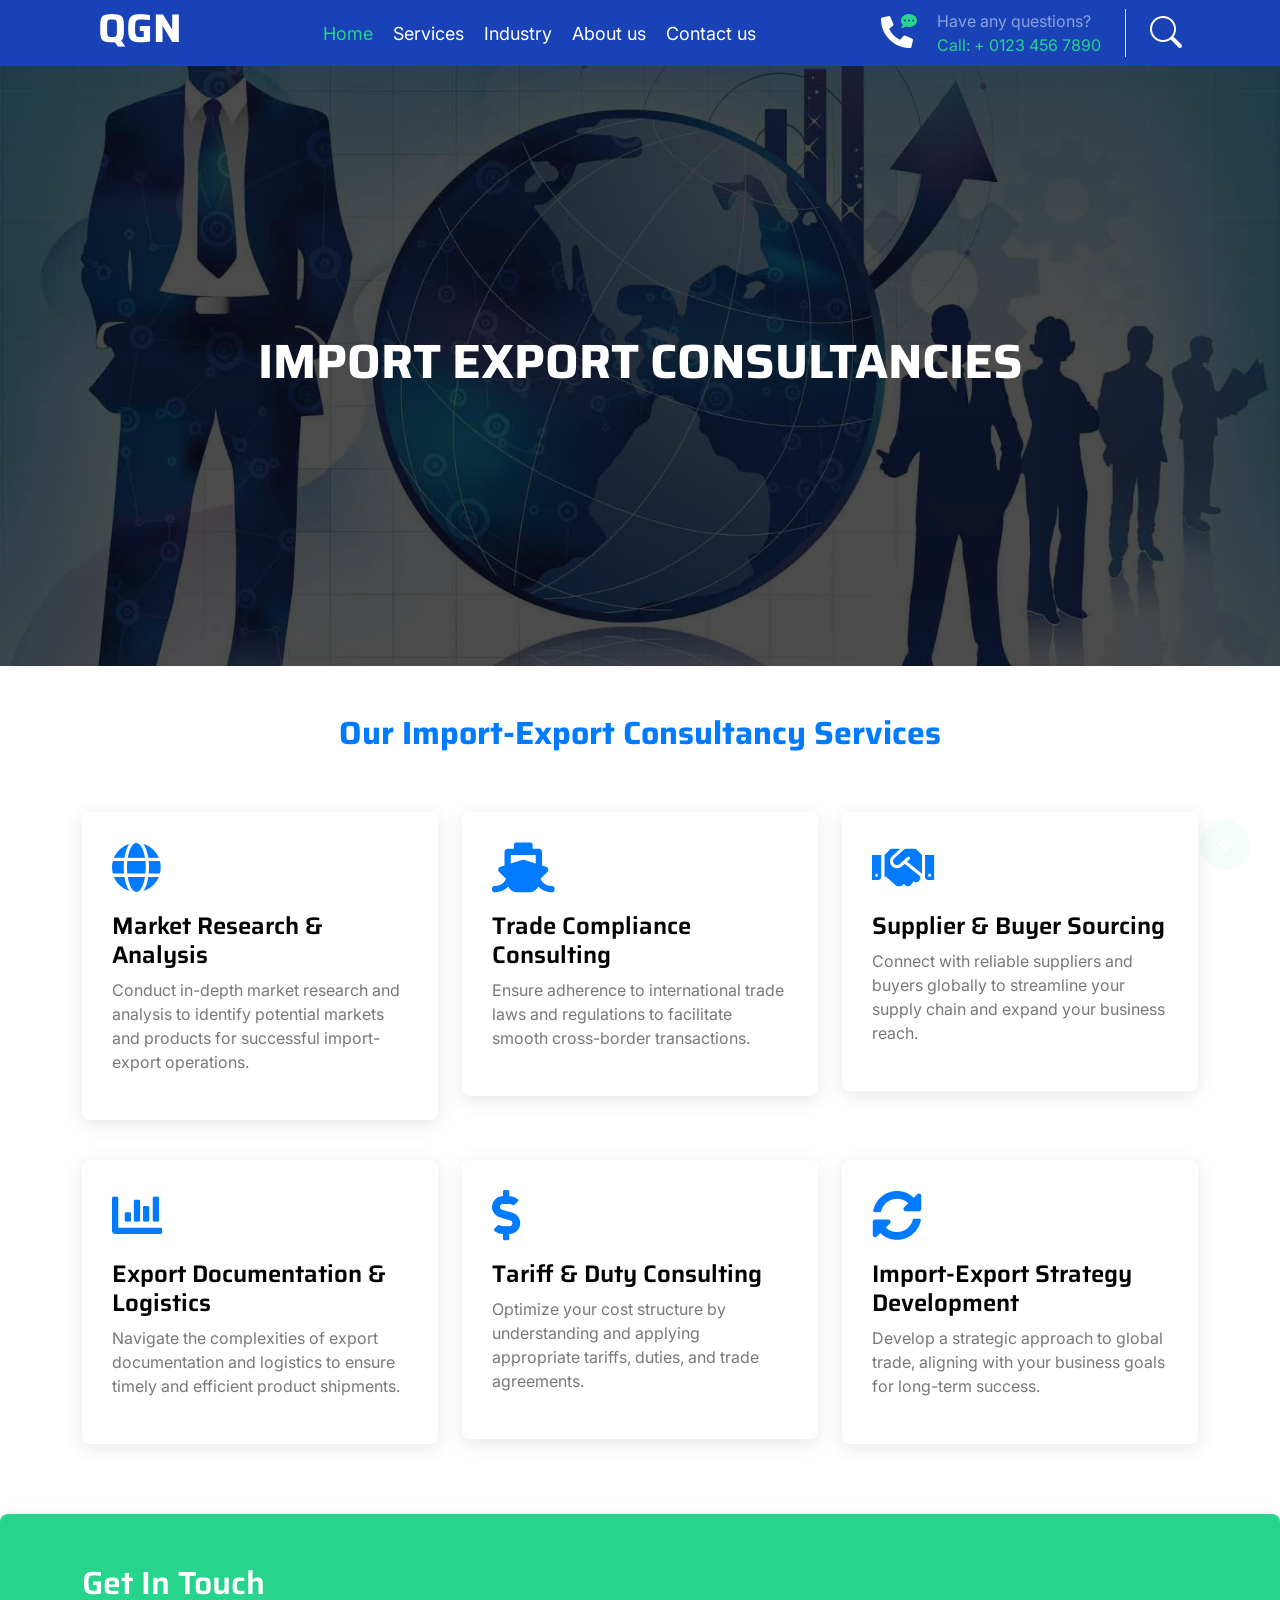
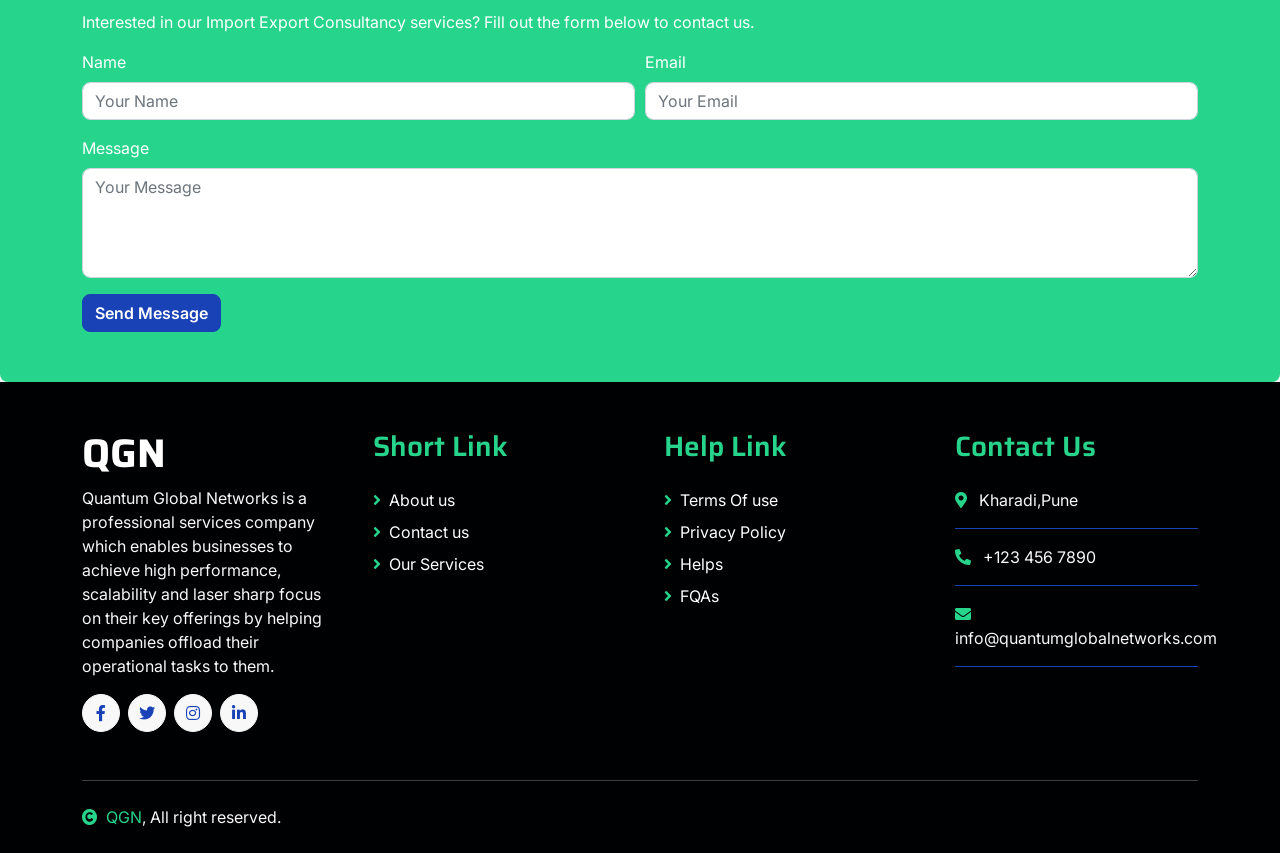
<file: import_export.html>
<!DOCTYPE html>
<html lang="en">
  <head>
    <meta charset="UTF-8" />
    <meta name="viewport" content="width=device-width, initial-scale=1.0" />
    <title>IMPORT EXPORT CONSULTANCIES| Quantum Global Network</title>
    <link
      rel="stylesheet"
      href="https://maxcdn.bootstrapcdn.com/bootstrap/4.5.2/css/bootstrap.min.css"
    />
    <link
      rel="stylesheet"
      href="https://cdnjs.cloudflare.com/ajax/libs/font-awesome/5.15.4/css/all.min.css"
    />
    <style>
      body {
        font-family: Arial, sans-serif;
        background-color: #f4f7f8;
      }
      .hero {
        background-image: url("import.jpeg"); /* Replace with your image */
        background-size: cover;
        background-position: center;
        height: 600px;
        color: white;
        text-align: center;
        display: flex;
        justify-content: center;
        align-items: center;
        position: relative;
        overflow: hidden;
      }
      .hero::before {
        content: "";
        position: absolute;
        top: 0;
        left: 0;
        right: 0;
        bottom: 0;
        background: rgba(0, 0, 0, 0.7); /* Black overlay */
        z-index: 1;
      }
      .hero h1 {
        font-size: 3rem;
        font-weight: bold;
        z-index: 2;
        color: white; /* Change the color to white */
      }

      .section-title {
        text-align: center;
        margin-bottom: 40px;
        color: #007bff;
        font-weight: bold;
        font-size: 2rem;
      }
      .service-box {
        padding: 30px;
        background-color: #ffffff;
        margin: 20px 0;
        border-radius: 8px;
        transition: transform 0.3s ease, box-shadow 0.3s ease;
        box-shadow: 0 4px 20px rgba(0, 0, 0, 0.1);
      }
      .service-box:hover {
        transform: translateY(-10px);
        box-shadow: 0 8px 30px rgba(0, 0, 0, 0.2);
      }
      .service-icon {
        font-size: 50px;
        color: #007bff;
        margin-bottom: 20px;
      }
      .contact-form {
        background-color: #343a40;
        color: white;
        padding: 50px;
        margin-top: 50px;
        border-radius: 8px;
        box-shadow: 0 4px 20px rgba(0, 0, 0, 0.1);
      }
      .contact-form h2 {
        color: #ffffff;
      }
      /* Animation */
      .fadeIn {
        opacity: 0;
        animation: fadeIn 1s forwards;
      }
      @keyframes fadeIn {
        to {
          opacity: 1;
        }
      }
    </style>
    <link rel="preconnect" href="https://fonts.googleapis.com" />
    <link rel="preconnect" href="https://fonts.gstatic.com" crossorigin />
    <link
      href="https://fonts.googleapis.com/css2?family=Inter:wght@400;500;600&family=Saira:wght@500;600;700&display=swap"
      rel="stylesheet"
    />

    <!-- Icon Font Stylesheet -->
    <link
      href="https://cdnjs.cloudflare.com/ajax/libs/font-awesome/5.10.0/css/all.min.css"
      rel="stylesheet"
    />
    <link
      href="https://cdn.jsdelivr.net/npm/bootstrap-icons@1.4.1/font/bootstrap-icons.css"
      rel="stylesheet"
    />

    <!-- Libraries Stylesheet -->
    <link href="lib/animate/animate.min.css" rel="stylesheet" />
    <link href="lib/owlcarousel/assets/owl.carousel.min.css" rel="stylesheet" />

    <!-- Customized Bootstrap Stylesheet -->
    <link href="css/bootstrap.min.css" rel="stylesheet" />

    <!-- Template Stylesheet -->
    <link href="css/style.css" rel="stylesheet" />
  </head>
  <body>
    <div class="container-fluid bg-primary">
      <div class="container">
        <nav class="navbar navbar-dark navbar-expand-lg py-0">
          <a href="index.html" class="navbar-brand">
            <h1 class="text-white fw-bold d-block">
              QGN<span class="text-secondary"></span>
            </h1>
          </a>
          <button
            type="button"
            class="navbar-toggler me-0"
            data-bs-toggle="collapse"
            data-bs-target="#navbarCollapse"
          >
            <span class="navbar-toggler-icon"></span>
          </button>
          <div
            class="collapse navbar-collapse bg-transparent"
            id="navbarCollapse"
          >
            <div class="navbar-nav ms-auto mx-xl-auto p-0">
              <a
                href="index.html"
                class="nav-item nav-link active text-secondary"
                >Home</a
              >
              <a href="service.html" class="nav-item nav-link">Services</a>

              <a href="industry.html" class="nav-item nav-link">Industry</a>

              <a href="about.html" class="nav-item nav-link">About us</a>
              <a href="contact.html" class="nav-item nav-link">Contact us</a>

              <!-- <div class="nav-item dropdown">
              <a
                href="#"
                class="nav-link dropdown-toggle"
                data-bs-toggle="dropdown"
                >Industry</a
              >
              <div class="dropdown-menu rounded">
                <a href="blog.html" class="dropdown-item">Our Blog</a>
                <a href="team.html" class="dropdown-item">Our Team</a>
                <a href="testimonial.html" class="dropdown-item"
                  >Testimonial</a
                >
                <a href="404.html" class="dropdown-item">404 Page</a>
              </div>
            </div> -->
              <!-- <a href="contact.html" class="nav-item nav-link">Contact</a> -->
            </div>
          </div>
          <div class="d-none d-xl-flex flex-shirink-0">
            <div
              id="phone-tada"
              class="d-flex align-items-center justify-content-center me-4"
            >
              <a href="" class="position-relative animated tada infinite">
                <i class="fa fa-phone-alt text-white fa-2x"></i>
                <div class="position-absolute" style="top: -7px; left: 20px">
                  <span><i class="fa fa-comment-dots text-secondary"></i></span>
                </div>
              </a>
            </div>
            <div class="d-flex flex-column pe-4 border-end">
              <span class="text-white-50">Have any questions?</span>
              <span class="text-secondary">Call: + 0123 456 7890</span>
            </div>
            <div class="d-flex align-items-center justify-content-center ms-4">
              <a href="#"><i class="bi bi-search text-white fa-2x"></i> </a>
            </div>
          </div>
        </nav>
      </div>
    </div>

    <!-- Hero Section -->
    <section class="hero">
      <h1 class="fadeIn">IMPORT EXPORT CONSULTANCIES</h1>
    </section>

    <!-- Services Section -->
    <section class="container mt-5">
      <h2 class="section-title fadeIn">
        Our Import-Export Consultancy Services
      </h2>
      <div class="row">
        <div class="col-md-4">
          <div class="service-box fadeIn">
            <i class="fas fa-globe service-icon"></i>
            <h4>Market Research & Analysis</h4>
            <p>
              Conduct in-depth market research and analysis to identify
              potential markets and products for successful import-export
              operations.
            </p>
          </div>
        </div>
        <div class="col-md-4">
          <div class="service-box fadeIn">
            <i class="fas fa-ship service-icon"></i>
            <h4>Trade Compliance Consulting</h4>
            <p>
              Ensure adherence to international trade laws and regulations to
              facilitate smooth cross-border transactions.
            </p>
          </div>
        </div>
        <div class="col-md-4">
          <div class="service-box fadeIn">
            <i class="fas fa-handshake service-icon"></i>
            <h4>Supplier & Buyer Sourcing</h4>
            <p>
              Connect with reliable suppliers and buyers globally to streamline
              your supply chain and expand your business reach.
            </p>
          </div>
        </div>
      </div>
      <div class="row">
        <div class="col-md-4">
          <div class="service-box fadeIn">
            <i class="fas fa-chart-bar service-icon"></i>
            <h4>Export Documentation & Logistics</h4>
            <p>
              Navigate the complexities of export documentation and logistics to
              ensure timely and efficient product shipments.
            </p>
          </div>
        </div>
        <div class="col-md-4">
          <div class="service-box fadeIn">
            <i class="fas fa-dollar-sign service-icon"></i>
            <h4>Tariff & Duty Consulting</h4>
            <p>
              Optimize your cost structure by understanding and applying
              appropriate tariffs, duties, and trade agreements.
            </p>
          </div>
        </div>
        <div class="col-md-4">
          <div class="service-box fadeIn">
            <i class="fas fa-sync-alt service-icon"></i>
            <h4>Import-Export Strategy Development</h4>
            <p>
              Develop a strategic approach to global trade, aligning with your
              business goals for long-term success.
            </p>
          </div>
        </div>
      </div>
    </section>

    <!-- Contact Us Section -->
    <section class="contact-form">
      <div class="container">
        <h2>Get In Touch</h2>
        <p>
          Interested in our Import Export Consultancy services? Fill out the
          form below to contact us.
        </p>
        <form>
          <div class="form-row">
            <div class="form-group col-md-6">
              <label for="inputName">Name</label>
              <input
                type="text"
                class="form-control"
                id="inputName"
                placeholder="Your Name"
              />
            </div>
            <div class="form-group col-md-6">
              <label for="inputEmail">Email</label>
              <input
                type="email"
                class="form-control"
                id="inputEmail"
                placeholder="Your Email"
              />
            </div>
          </div>
          <div class="form-group">
            <label for="inputMessage">Message</label>
            <textarea
              class="form-control"
              id="inputMessage"
              rows="4"
              placeholder="Your Message"
            ></textarea>
          </div>
          <button type="submit" class="btn btn-primary">Send Message</button>
        </form>
      </div>
    </section>
    <div class="container-fluid footer bg-dark wow fadeIn" data-wow-delay=".3s">
      <div class="container pt-5 pb-4">
        <div class="row g-5">
          <div class="col-lg-3 col-md-6">
            <a href="index.html">
              <h1 class="text-white fw-bold d-block">
                QGN<span class="text-secondary"></span>
              </h1>
            </a>
            <p class="mt-2 text-light">
              Quantum Global Networks is a professional services company which
              enables businesses to achieve high performance, scalability and
              laser sharp focus on their key offerings by helping companies
              offload their operational tasks to them.
            </p>
            <div class="d-flex QGN-link">
              <a
                href=""
                class="btn-light nav-fill btn btn-square rounded-circle me-2"
                ><i class="fab fa-facebook-f text-primary"></i
              ></a>
              <a
                href=""
                class="btn-light nav-fill btn btn-square rounded-circle me-2"
                ><i class="fab fa-twitter text-primary"></i
              ></a>
              <a
                href=""
                class="btn-light nav-fill btn btn-square rounded-circle me-2"
                ><i class="fab fa-instagram text-primary"></i
              ></a>
              <a
                href=""
                class="btn-light nav-fill btn btn-square rounded-circle me-0"
                ><i class="fab fa-linkedin-in text-primary"></i
              ></a>
            </div>
          </div>
          <div class="col-lg-3 col-md-6">
            <a href="#" class="h3 text-secondary">Short Link</a>
            <div class="mt-4 d-flex flex-column short-link">
              <a href="" class="mb-2 text-white"
                ><i class="fas fa-angle-right text-secondary me-2"></i>About
                us</a
              >
              <a href="" class="mb-2 text-white"
                ><i class="fas fa-angle-right text-secondary me-2"></i>Contact
                us</a
              >
              <a href="" class="mb-2 text-white"
                ><i class="fas fa-angle-right text-secondary me-2"></i>Our
                Services</a
              >
            </div>
          </div>
          <div class="col-lg-3 col-md-6">
            <a href="#" class="h3 text-secondary">Help Link</a>
            <div class="mt-4 d-flex flex-column help-link">
              <a href="" class="mb-2 text-white"
                ><i class="fas fa-angle-right text-secondary me-2"></i>Terms Of
                use</a
              >
              <a href="" class="mb-2 text-white"
                ><i class="fas fa-angle-right text-secondary me-2"></i>Privacy
                Policy</a
              >
              <a href="" class="mb-2 text-white"
                ><i class="fas fa-angle-right text-secondary me-2"></i>Helps</a
              >
              <a href="" class="mb-2 text-white"
                ><i class="fas fa-angle-right text-secondary me-2"></i>FQAs</a
              >
            </div>
          </div>

          <div class="col-lg-3 col-md-6">
            <a href="#" class="h3 text-secondary">Contact Us</a>
            <div class="text-white mt-4 d-flex flex-column contact-link">
              <a href="#" class="pb-3 text-light border-bottom border-primary"
                ><i class="fas fa-map-marker-alt text-secondary me-2"></i>
                Kharadi,Pune</a
              >
              <a href="#" class="py-3 text-light border-bottom border-primary"
                ><i class="fas fa-phone-alt text-secondary me-2"></i> +123 456
                7890</a
              >
              <a href="#" class="py-3 text-light border-bottom border-primary"
                ><i class="fas fa-envelope text-secondary me-2"></i
                >info@quantumglobalnetworks.com</a
              >
            </div>
          </div>
        </div>
        <hr class="text-light mt-5 mb-4" />
        <div class="row">
          <div class="col-md-6 text-center text-md-start">
            <span class="text-light"
              ><a href="#" class="text-secondary"
                ><i class="fas fa-copyright text-secondary me-2"></i>QGN</a
              >, All right reserved.</span
            >
          </div>
          <div class="col-md-6 text-center text-md-end">
            <!--/*** This template is free as long as you keep the footer author’s credit link/attribution link/backlink. If you'd like to use the template without the footer author’s credit link/attribution link/backlink, you can purchase the Credit Removal License from "https://htmlcodex.com/credit-removal". Thank you for your support. ***/-->
            <!-- <span class="text-light">Designed By<a href="https://htmlcodex.com" class="text-secondary">HTML Codex</a> Distributed By <a href="https://themewagon.com">ThemeWagon</a></span> -->
          </div>
        </div>
      </div>
    </div>
    <!-- Footer End -->

    <!-- Back to Top -->
    <a href="#" class="btn btn-secondary btn-square rounded-circle back-to-top"
      ><i class="fa fa-arrow-up text-white"></i
    ></a>

    <!-- JavaScript Libraries -->
    <script src="https://ajax.googleapis.com/ajax/libs/jquery/3.6.4/jquery.min.js"></script>
    <script src="https://cdn.jsdelivr.net/npm/bootstrap@5.0.0/dist/js/bootstrap.bundle.min.js"></script>
    <script src="lib/wow/wow.min.js"></script>
    <script src="lib/easing/easing.min.js"></script>
    <script src="lib/waypoints/waypoints.min.js"></script>
    <script src="lib/owlcarousel/owl.carousel.min.js"></script>

    <!-- Template Javascript -->
    <script src="js/main.js"></script>
  </body>
</html>
</file>
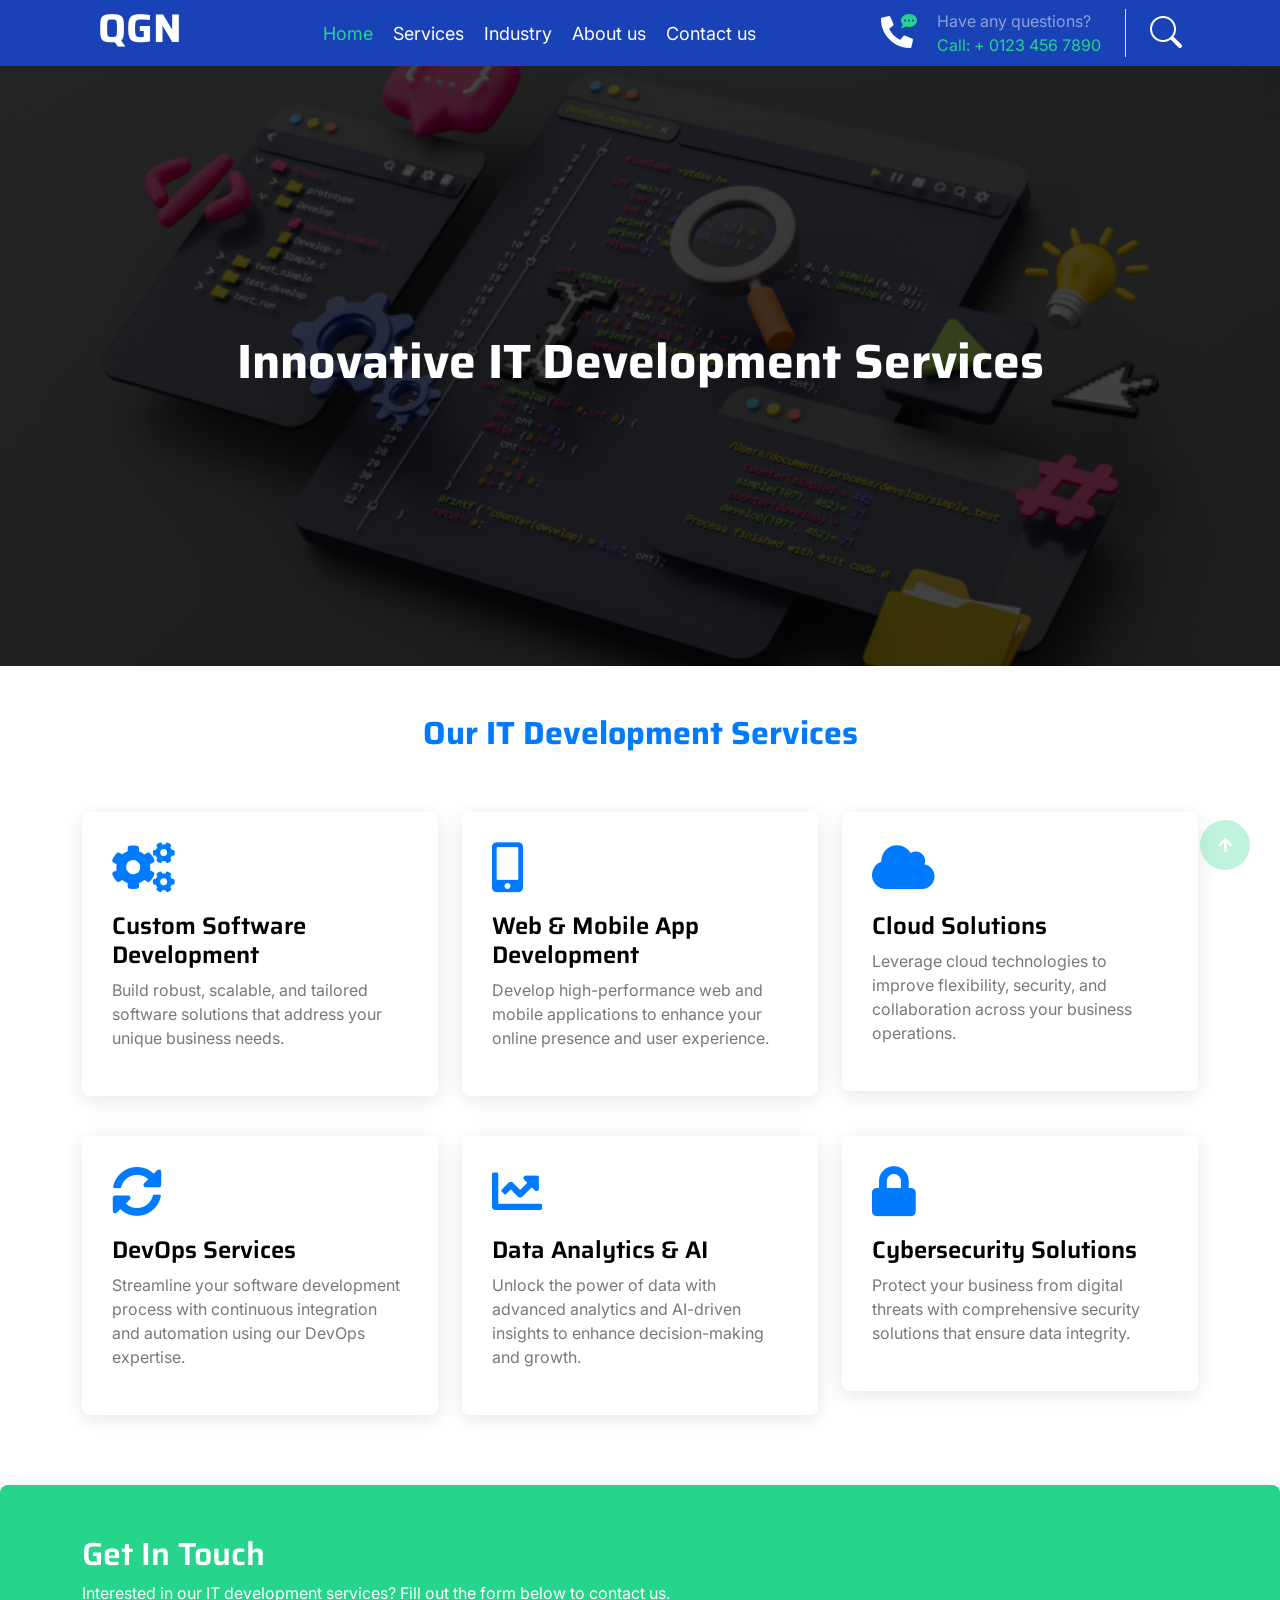
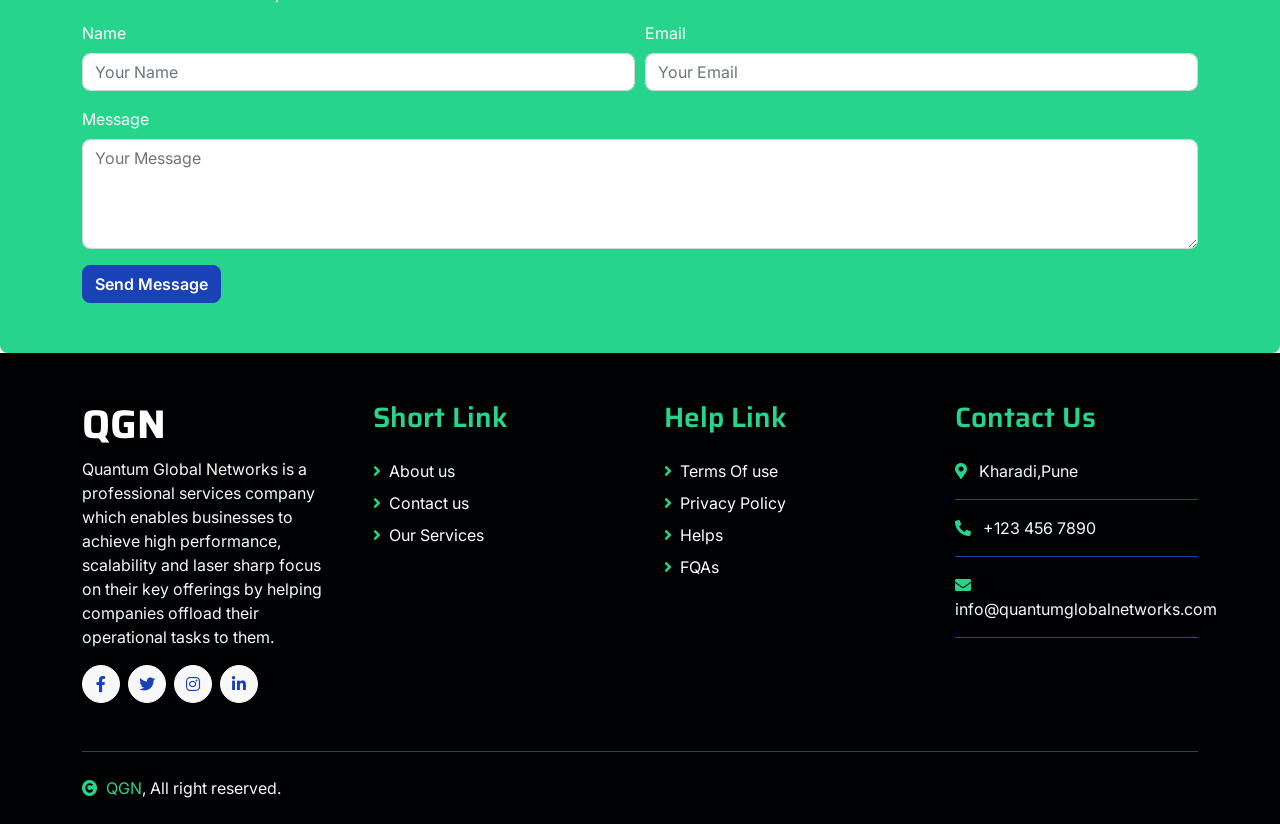
<file: it_development.html>
<!DOCTYPE html>
<html lang="en">
  <head>
    <meta charset="UTF-8" />
    <meta name="viewport" content="width=device-width, initial-scale=1.0" />
    <title>IT Development Services | Quantum Global Network</title>
    <link
      rel="stylesheet"
      href="https://maxcdn.bootstrapcdn.com/bootstrap/4.5.2/css/bootstrap.min.css"
    />
    <link
      rel="stylesheet"
      href="https://cdnjs.cloudflare.com/ajax/libs/font-awesome/5.15.4/css/all.min.css"
    />
    <style>
      body {
        font-family: Arial, sans-serif;
        background-color: #f4f7f8;
      }
      .hero {
        background-image: url("IT_image.jpg"); /* Replace with your image */
        background-size: cover;
        background-position: center;
        height: 600px;
        color: white;
        text-align: center;
        display: flex;
        justify-content: center;
        align-items: center;
        position: relative;
        overflow: hidden;
      }
      .hero::before {
        content: "";
        position: absolute;
        top: 0;
        left: 0;
        right: 0;
        bottom: 0;
        background: rgba(0, 0, 0, 0.7); /* Black overlay */
        z-index: 1;
      }
      .hero h1 {
        font-size: 3rem;
        font-weight: bold;
        z-index: 2;
        color: white; /* Change the color to white */
      }

      .section-title {
        text-align: center;
        margin-bottom: 40px;
        color: #007bff;
        font-weight: bold;
        font-size: 2rem;
      }
      .service-box {
        padding: 30px;
        background-color: #ffffff;
        margin: 20px 0;
        border-radius: 8px;
        transition: transform 0.3s ease, box-shadow 0.3s ease;
        box-shadow: 0 4px 20px rgba(0, 0, 0, 0.1);
      }
      .service-box:hover {
        transform: translateY(-10px);
        box-shadow: 0 8px 30px rgba(0, 0, 0, 0.2);
      }
      .service-icon {
        font-size: 50px;
        color: #007bff;
        margin-bottom: 20px;
      }
      .contact-form {
        background-color: #343a40;
        color: white;
        padding: 50px;
        margin-top: 50px;
        border-radius: 8px;
        box-shadow: 0 4px 20px rgba(0, 0, 0, 0.1);
      }
      .contact-form h2 {
        color: #ffffff;
      }
      /* Animation */
      .fadeIn {
        opacity: 0;
        animation: fadeIn 1s forwards;
      }
      @keyframes fadeIn {
        to {
          opacity: 1;
        }
      }
    </style>
    <link rel="preconnect" href="https://fonts.googleapis.com" />
    <link rel="preconnect" href="https://fonts.gstatic.com" crossorigin />
    <link
      href="https://fonts.googleapis.com/css2?family=Inter:wght@400;500;600&family=Saira:wght@500;600;700&display=swap"
      rel="stylesheet"
    />

    <!-- Icon Font Stylesheet -->
    <link
      href="https://cdnjs.cloudflare.com/ajax/libs/font-awesome/5.10.0/css/all.min.css"
      rel="stylesheet"
    />
    <link
      href="https://cdn.jsdelivr.net/npm/bootstrap-icons@1.4.1/font/bootstrap-icons.css"
      rel="stylesheet"
    />

    <!-- Libraries Stylesheet -->
    <link href="lib/animate/animate.min.css" rel="stylesheet" />
    <link href="lib/owlcarousel/assets/owl.carousel.min.css" rel="stylesheet" />

    <!-- Customized Bootstrap Stylesheet -->
    <link href="css/bootstrap.min.css" rel="stylesheet" />

    <!-- Template Stylesheet -->
    <link href="css/style.css" rel="stylesheet" />
  </head>
  <body>
    <div class="container-fluid bg-primary">
      <div class="container">
        <nav class="navbar navbar-dark navbar-expand-lg py-0">
          <a href="index.html" class="navbar-brand">
            <h1 class="text-white fw-bold d-block">
              QGN<span class="text-secondary"></span>
            </h1>
          </a>
          <button
            type="button"
            class="navbar-toggler me-0"
            data-bs-toggle="collapse"
            data-bs-target="#navbarCollapse"
          >
            <span class="navbar-toggler-icon"></span>
          </button>
          <div
            class="collapse navbar-collapse bg-transparent"
            id="navbarCollapse"
          >
            <div class="navbar-nav ms-auto mx-xl-auto p-0">
              <a
                href="index.html"
                class="nav-item nav-link active text-secondary"
                >Home</a
              >
              <a href="service.html" class="nav-item nav-link">Services</a>

              <a href="industry.html" class="nav-item nav-link">Industry</a>

              <a href="about.html" class="nav-item nav-link">About us</a>
              <a href="contact.html" class="nav-item nav-link">Contact us</a>

              <!-- <div class="nav-item dropdown">
              <a
                href="#"
                class="nav-link dropdown-toggle"
                data-bs-toggle="dropdown"
                >Industry</a
              >
              <div class="dropdown-menu rounded">
                <a href="blog.html" class="dropdown-item">Our Blog</a>
                <a href="team.html" class="dropdown-item">Our Team</a>
                <a href="testimonial.html" class="dropdown-item"
                  >Testimonial</a
                >
                <a href="404.html" class="dropdown-item">404 Page</a>
              </div>
            </div> -->
              <!-- <a href="contact.html" class="nav-item nav-link">Contact</a> -->
            </div>
          </div>
          <div class="d-none d-xl-flex flex-shirink-0">
            <div
              id="phone-tada"
              class="d-flex align-items-center justify-content-center me-4"
            >
              <a href="" class="position-relative animated tada infinite">
                <i class="fa fa-phone-alt text-white fa-2x"></i>
                <div class="position-absolute" style="top: -7px; left: 20px">
                  <span><i class="fa fa-comment-dots text-secondary"></i></span>
                </div>
              </a>
            </div>
            <div class="d-flex flex-column pe-4 border-end">
              <span class="text-white-50">Have any questions?</span>
              <span class="text-secondary">Call: + 0123 456 7890</span>
            </div>
            <div class="d-flex align-items-center justify-content-center ms-4">
              <a href="#"><i class="bi bi-search text-white fa-2x"></i> </a>
            </div>
          </div>
        </nav>
      </div>
    </div>

    <!-- Hero Section -->
    <section class="hero">
      <h1 class="fadeIn">Innovative IT Development Services</h1>
    </section>

    <!-- Services Section -->
    <section class="container mt-5">
      <h2 class="section-title fadeIn">Our IT Development Services</h2>
      <div class="row">
        <div class="col-md-4">
          <div class="service-box fadeIn">
            <i class="fas fa-cogs service-icon"></i>
            <h4>Custom Software Development</h4>
            <p>
              Build robust, scalable, and tailored software solutions that
              address your unique business needs.
            </p>
          </div>
        </div>
        <div class="col-md-4">
          <div class="service-box fadeIn">
            <i class="fas fa-mobile-alt service-icon"></i>
            <h4>Web & Mobile App Development</h4>
            <p>
              Develop high-performance web and mobile applications to enhance
              your online presence and user experience.
            </p>
          </div>
        </div>
        <div class="col-md-4">
          <div class="service-box fadeIn">
            <i class="fas fa-cloud service-icon"></i>
            <h4>Cloud Solutions</h4>
            <p>
              Leverage cloud technologies to improve flexibility, security, and
              collaboration across your business operations.
            </p>
          </div>
        </div>
      </div>
      <div class="row">
        <div class="col-md-4">
          <div class="service-box fadeIn">
            <i class="fas fa-sync-alt service-icon"></i>
            <h4>DevOps Services</h4>
            <p>
              Streamline your software development process with continuous
              integration and automation using our DevOps expertise.
            </p>
          </div>
        </div>
        <div class="col-md-4">
          <div class="service-box fadeIn">
            <i class="fas fa-chart-line service-icon"></i>
            <h4>Data Analytics & AI</h4>
            <p>
              Unlock the power of data with advanced analytics and AI-driven
              insights to enhance decision-making and growth.
            </p>
          </div>
        </div>
        <div class="col-md-4">
          <div class="service-box fadeIn">
            <i class="fas fa-lock service-icon"></i>
            <h4>Cybersecurity Solutions</h4>
            <p>
              Protect your business from digital threats with comprehensive
              security solutions that ensure data integrity.
            </p>
          </div>
        </div>
      </div>
    </section>

    <!-- Contact Us Section -->
    <section class="contact-form">
      <div class="container">
        <h2>Get In Touch</h2>
        <p>
          Interested in our IT development services? Fill out the form below to
          contact us.
        </p>
        <form>
          <div class="form-row">
            <div class="form-group col-md-6">
              <label for="inputName">Name</label>
              <input
                type="text"
                class="form-control"
                id="inputName"
                placeholder="Your Name"
              />
            </div>
            <div class="form-group col-md-6">
              <label for="inputEmail">Email</label>
              <input
                type="email"
                class="form-control"
                id="inputEmail"
                placeholder="Your Email"
              />
            </div>
          </div>
          <div class="form-group">
            <label for="inputMessage">Message</label>
            <textarea
              class="form-control"
              id="inputMessage"
              rows="4"
              placeholder="Your Message"
            ></textarea>
          </div>
          <button type="submit" class="btn btn-primary">Send Message</button>
        </form>
      </div>
    </section>
    <div class="container-fluid footer bg-dark wow fadeIn" data-wow-delay=".3s">
      <div class="container pt-5 pb-4">
        <div class="row g-5">
          <div class="col-lg-3 col-md-6">
            <a href="index.html">
              <h1 class="text-white fw-bold d-block">
                QGN<span class="text-secondary"></span>
              </h1>
            </a>
            <p class="mt-2 text-light">
              Quantum Global Networks is a professional services company which
              enables businesses to achieve high performance, scalability and
              laser sharp focus on their key offerings by helping companies
              offload their operational tasks to them.
            </p>
            <div class="d-flex QGN-link">
              <a
                href=""
                class="btn-light nav-fill btn btn-square rounded-circle me-2"
                ><i class="fab fa-facebook-f text-primary"></i
              ></a>
              <a
                href=""
                class="btn-light nav-fill btn btn-square rounded-circle me-2"
                ><i class="fab fa-twitter text-primary"></i
              ></a>
              <a
                href=""
                class="btn-light nav-fill btn btn-square rounded-circle me-2"
                ><i class="fab fa-instagram text-primary"></i
              ></a>
              <a
                href=""
                class="btn-light nav-fill btn btn-square rounded-circle me-0"
                ><i class="fab fa-linkedin-in text-primary"></i
              ></a>
            </div>
          </div>
          <div class="col-lg-3 col-md-6">
            <a href="#" class="h3 text-secondary">Short Link</a>
            <div class="mt-4 d-flex flex-column short-link">
              <a href="" class="mb-2 text-white"
                ><i class="fas fa-angle-right text-secondary me-2"></i>About
                us</a
              >
              <a href="" class="mb-2 text-white"
                ><i class="fas fa-angle-right text-secondary me-2"></i>Contact
                us</a
              >
              <a href="" class="mb-2 text-white"
                ><i class="fas fa-angle-right text-secondary me-2"></i>Our
                Services</a
              >
            </div>
          </div>
          <div class="col-lg-3 col-md-6">
            <a href="#" class="h3 text-secondary">Help Link</a>
            <div class="mt-4 d-flex flex-column help-link">
              <a href="" class="mb-2 text-white"
                ><i class="fas fa-angle-right text-secondary me-2"></i>Terms Of
                use</a
              >
              <a href="" class="mb-2 text-white"
                ><i class="fas fa-angle-right text-secondary me-2"></i>Privacy
                Policy</a
              >
              <a href="" class="mb-2 text-white"
                ><i class="fas fa-angle-right text-secondary me-2"></i>Helps</a
              >
              <a href="" class="mb-2 text-white"
                ><i class="fas fa-angle-right text-secondary me-2"></i>FQAs</a
              >
            </div>
          </div>

          <div class="col-lg-3 col-md-6">
            <a href="#" class="h3 text-secondary">Contact Us</a>
            <div class="text-white mt-4 d-flex flex-column contact-link">
              <a href="#" class="pb-3 text-light border-bottom border-primary"
                ><i class="fas fa-map-marker-alt text-secondary me-2"></i>
                Kharadi,Pune</a
              >
              <a href="#" class="py-3 text-light border-bottom border-primary"
                ><i class="fas fa-phone-alt text-secondary me-2"></i> +123 456
                7890</a
              >
              <a href="#" class="py-3 text-light border-bottom border-primary"
                ><i class="fas fa-envelope text-secondary me-2"></i
                >info@quantumglobalnetworks.com</a
              >
            </div>
          </div>
        </div>
        <hr class="text-light mt-5 mb-4" />
        <div class="row">
          <div class="col-md-6 text-center text-md-start">
            <span class="text-light"
              ><a href="#" class="text-secondary"
                ><i class="fas fa-copyright text-secondary me-2"></i>QGN</a
              >, All right reserved.</span
            >
          </div>
          <div class="col-md-6 text-center text-md-end">
            <!--/*** This template is free as long as you keep the footer author’s credit link/attribution link/backlink. If you'd like to use the template without the footer author’s credit link/attribution link/backlink, you can purchase the Credit Removal License from "https://htmlcodex.com/credit-removal". Thank you for your support. ***/-->
            <!-- <span class="text-light">Designed By<a href="https://htmlcodex.com" class="text-secondary">HTML Codex</a> Distributed By <a href="https://themewagon.com">ThemeWagon</a></span> -->
          </div>
        </div>
      </div>
    </div>
    <!-- Footer End -->

    <!-- Back to Top -->
    <a href="#" class="btn btn-secondary btn-square rounded-circle back-to-top"
      ><i class="fa fa-arrow-up text-white"></i
    ></a>

    <!-- JavaScript Libraries -->
    <script src="https://ajax.googleapis.com/ajax/libs/jquery/3.6.4/jquery.min.js"></script>
    <script src="https://cdn.jsdelivr.net/npm/bootstrap@5.0.0/dist/js/bootstrap.bundle.min.js"></script>
    <script src="lib/wow/wow.min.js"></script>
    <script src="lib/easing/easing.min.js"></script>
    <script src="lib/waypoints/waypoints.min.js"></script>
    <script src="lib/owlcarousel/owl.carousel.min.js"></script>

    <!-- Template Javascript -->
    <script src="js/main.js"></script>
  </body>
</html>
</file>
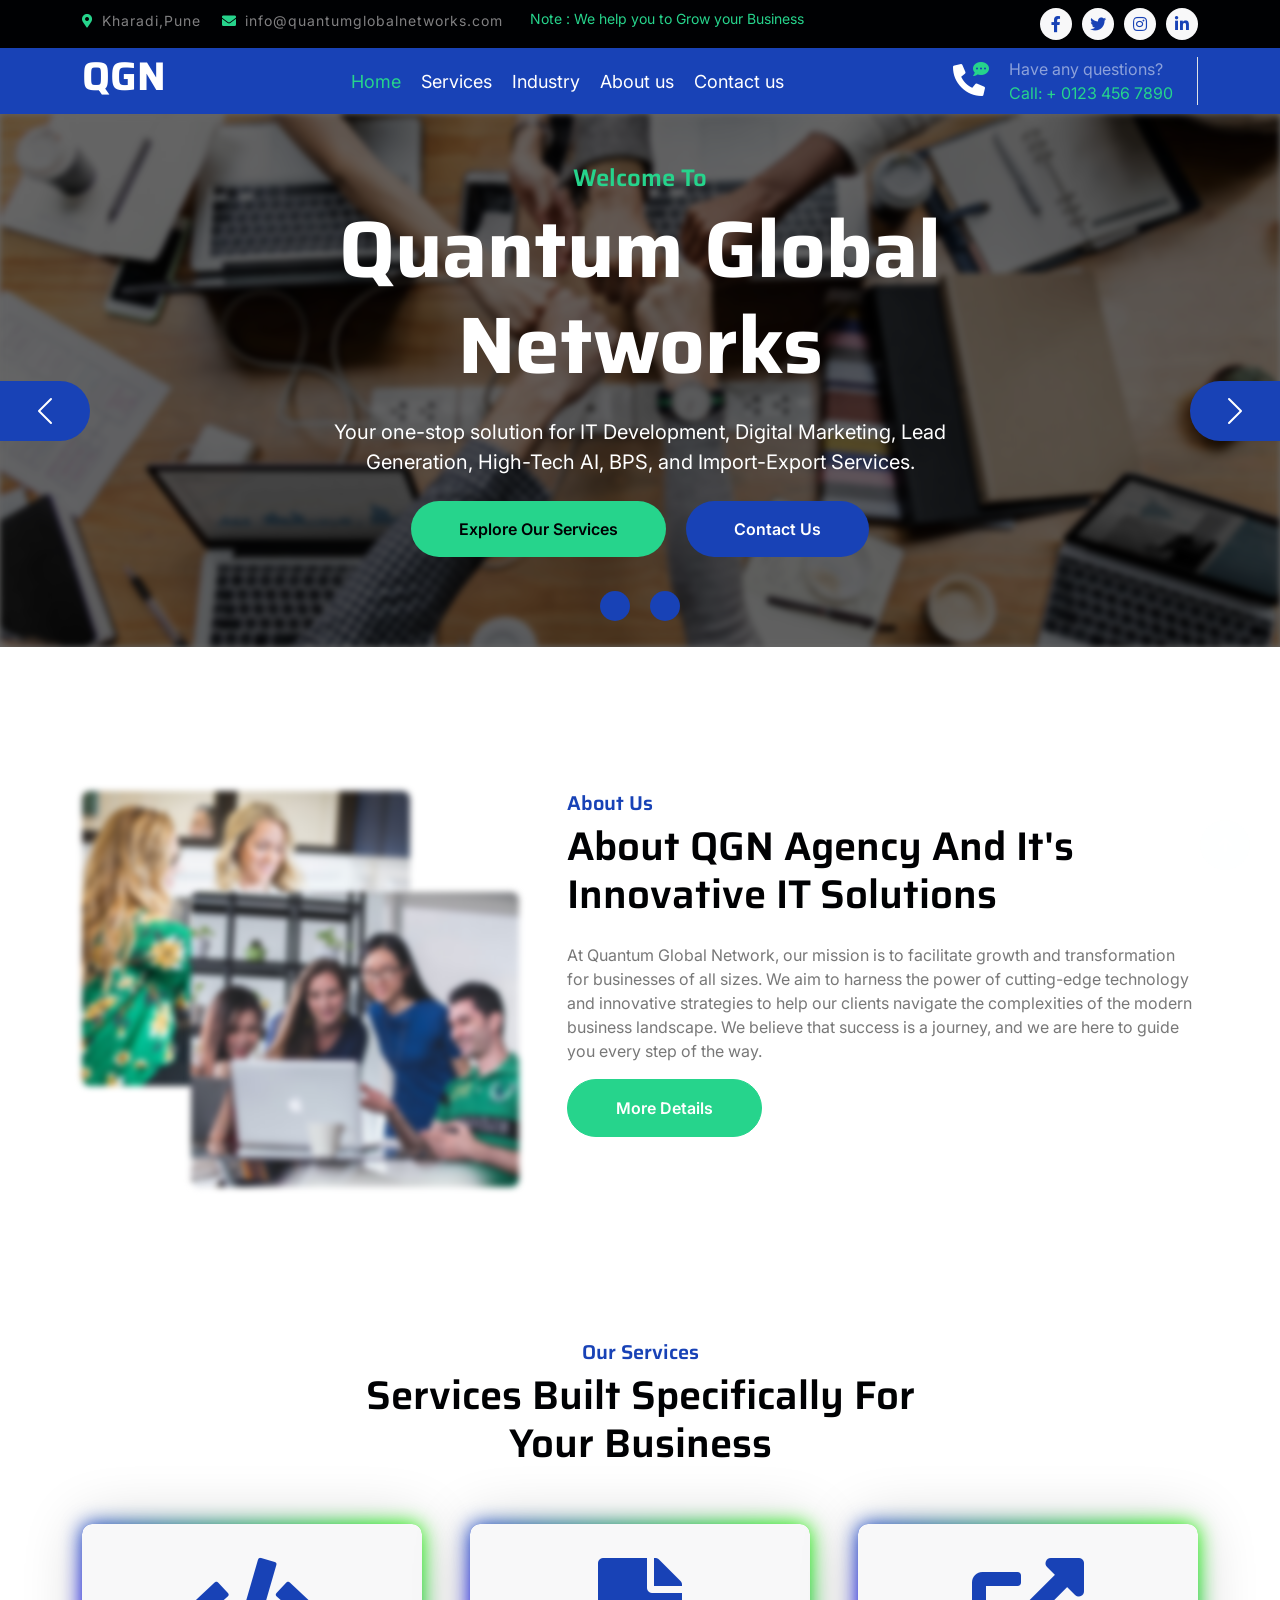
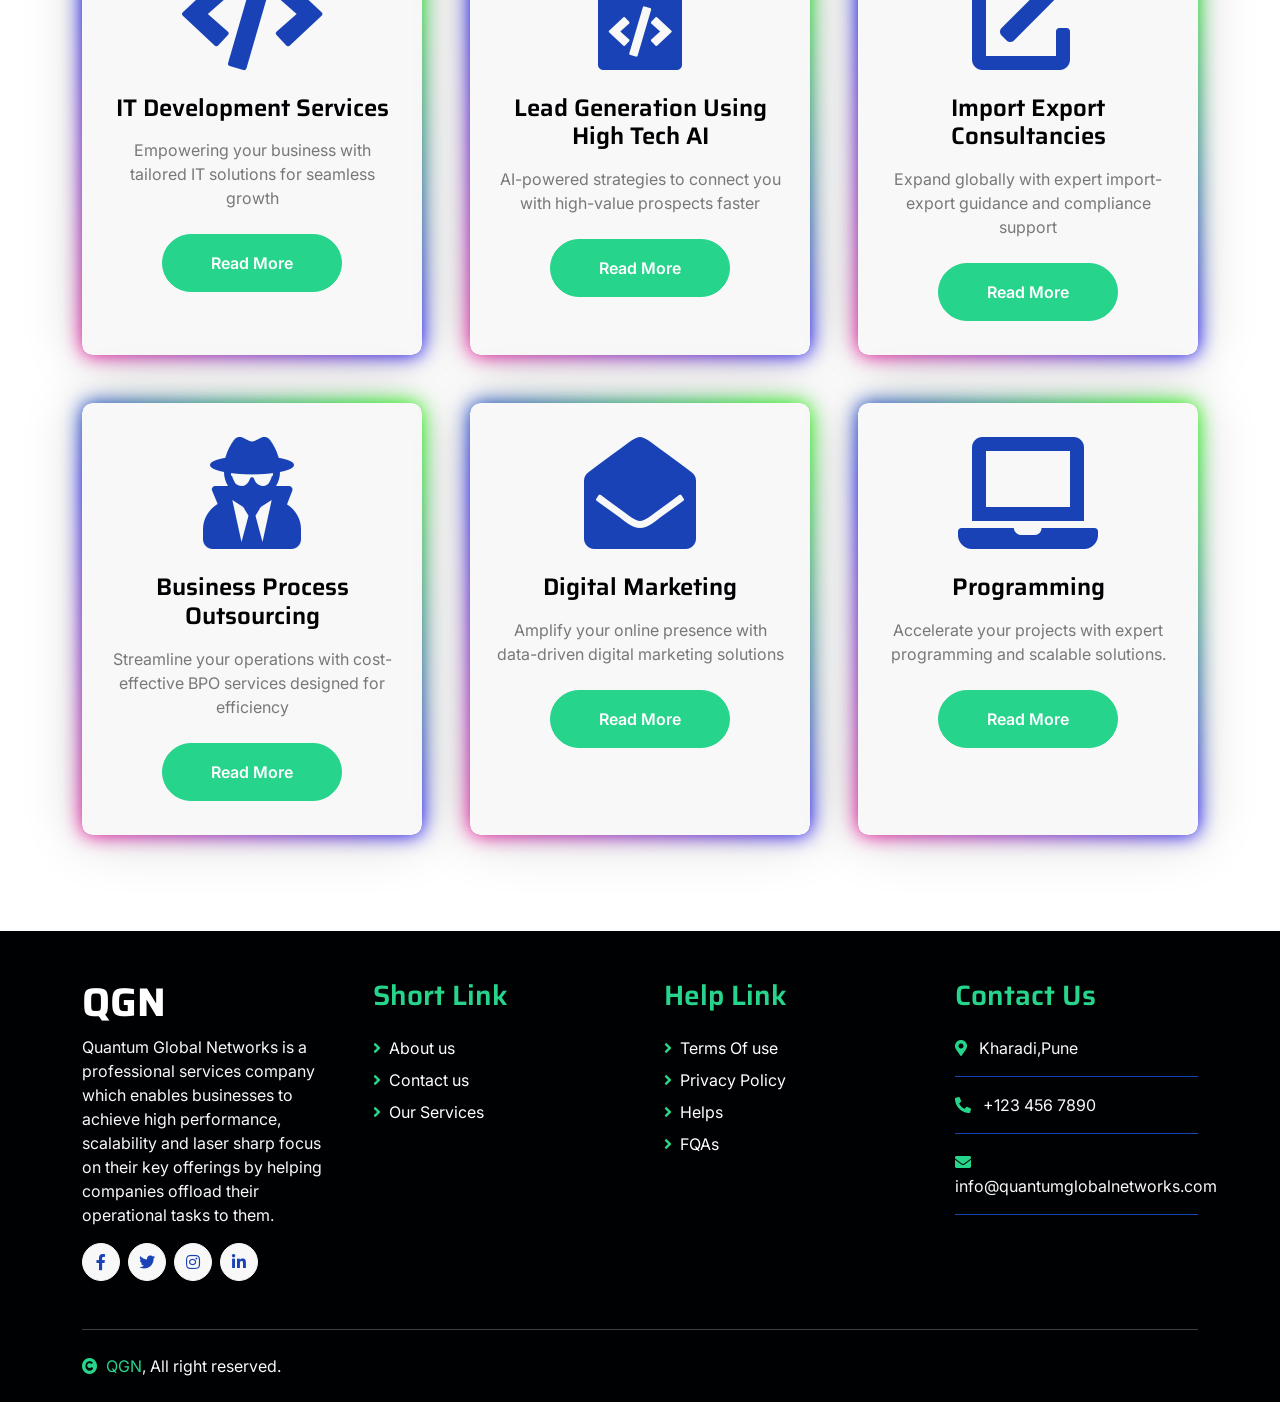
<file: main.html>
<!DOCTYPE html>
<html lang="en">
  <head>
    <meta charset="utf-8" />
    <title>QGN-HOME</title>
    <meta content="width=device-width, initial-scale=1.0" name="viewport" />
    <meta content="" name="keywords" />
    <meta content="" name="description" />

    <!-- Google Web Fonts -->
    <link rel="preconnect" href="https://fonts.googleapis.com" />
    <link rel="preconnect" href="https://fonts.gstatic.com" crossorigin />
    <link
      href="https://fonts.googleapis.com/css2?family=Inter:wght@400;500;600&family=Saira:wght@500;600;700&display=swap"
      rel="stylesheet"
    />

    <!-- Icon Font Stylesheet -->
    <link
      href="https://cdnjs.cloudflare.com/ajax/libs/font-awesome/5.10.0/css/all.min.css"
      rel="stylesheet"
    />
    <link
      href="https://cdn.jsdelivr.net/npm/bootstrap-icons@1.4.1/font/bootstrap-icons.css"
      rel="stylesheet"
    />

    <!-- Libraries Stylesheet -->
    <link href="lib/animate/animate.min.css" rel="stylesheet" />
    <link href="lib/owlcarousel/assets/owl.carousel.min.css" rel="stylesheet" />

    <!-- Customized Bootstrap Stylesheet -->
    <link href="css/bootstrap.min.css" rel="stylesheet" />

    <!-- Template Stylesheet -->
    <link href="css/style.css" rel="stylesheet" />
  </head>

  <body>
    <!-- Spinner Start -->
    <div
      id="spinner"
      class="show position-fixed translate-middle w-100 vh-100 top-50 start-50 d-flex align-items-center justify-content-center"
    >
      <div class="spinner-grow text-primary" role="status"></div>
    </div>
    <!-- Spinner End -->

    <!-- Topbar Start -->
    <div class="container-fluid bg-dark py-2 d-none d-md-flex">
      <div class="container">
        <div class="d-flex justify-content-between topbar">
          <div class="top-info">
            <small class="me-3 text-white-50"
              ><a href="#"
                ><i class="fas fa-map-marker-alt me-2 text-secondary"></i></a
              >Kharadi,Pune</small
            >
            <small class="me-3 text-white-50"
              ><a href="#"
                ><i class="fas fa-envelope me-2 text-secondary"></i></a
              >info@quantumglobalnetworks.com</small
            >
          </div>
          <div id="note" class="text-secondary d-none d-xl-flex">
            <small>Note : We help you to Grow your Business</small>
          </div>
          <div class="top-link">
            <a
              href=""
              class="bg-light nav-fill btn btn-sm-square rounded-circle"
              ><i class="fab fa-facebook-f text-primary"></i
            ></a>
            <a
              href=""
              class="bg-light nav-fill btn btn-sm-square rounded-circle"
              ><i class="fab fa-twitter text-primary"></i
            ></a>
            <a
              href=""
              class="bg-light nav-fill btn btn-sm-square rounded-circle"
              ><i class="fab fa-instagram text-primary"></i
            ></a>
            <a
              href=""
              class="bg-light nav-fill btn btn-sm-square rounded-circle me-0"
              ><i class="fab fa-linkedin-in text-primary"></i
            ></a>
          </div>
        </div>
      </div>
    </div>
    <!-- Topbar End -->

    <!-- Navbar Start -->
    <div class="container-fluid bg-primary">
      <div class="container">
        <nav class="navbar navbar-dark navbar-expand-lg py-0">
          <a href="main.html" class="navbar-brand">
            <h1 class="text-white fw-bold d-block">
              QGN<span class="text-secondary"></span>
            </h1>
          </a>
          <button
            type="button"
            class="navbar-toggler me-0"
            data-bs-toggle="collapse"
            data-bs-target="#navbarCollapse"
          >
            <span class="navbar-toggler-icon"></span>
          </button>
          <div
            class="collapse navbar-collapse bg-transparent"
            id="navbarCollapse"
          >
            <div class="navbar-nav ms-auto mx-xl-auto p-0">
              <a
                href="main.html"
                class="nav-item nav-link active text-secondary"
                >Home</a
              >
              <a href="service.html" class="nav-item nav-link">Services</a>

              <a href="industry.html" class="nav-item nav-link">Industry</a>

              <a href="about.html" class="nav-item nav-link">About us</a>
              <a href="contact.html" class="nav-item nav-link">Contact us</a>

              <!-- <div class="nav-item dropdown">
                <a
                  href="#"
                  class="nav-link dropdown-toggle"
                  data-bs-toggle="dropdown"
                  >Industry</a
                >
                <div class="dropdown-menu rounded">
                  <a href="blog.html" class="dropdown-item">Our Blog</a>
                  <a href="team.html" class="dropdown-item">Our Team</a>
                  <a href="testimonial.html" class="dropdown-item"
                    >Testimonial</a
                  >
                  <a href="404.html" class="dropdown-item">404 Page</a>
                </div>
              </div> -->
              <!-- <a href="contact.html" class="nav-item nav-link">Contact</a> -->
            </div>
          </div>
          <div class="d-none d-xl-flex flex-shirink-0">
            <div
              id="phone-tada"
              class="d-flex align-items-center justify-content-center me-4"
            >
              <a href="" class="position-relative animated tada infinite">
                <i class="fa fa-phone-alt text-white fa-2x"></i>
                <div class="position-absolute" style="top: -7px; left: 20px">
                  <span><i class="fa fa-comment-dots text-secondary"></i></span>
                </div>
              </a>
            </div>
            <div class="d-flex flex-column pe-4 border-end">
              <span class="text-white-50">Have any questions?</span>
              <span class="text-secondary">Call: + 0123 456 7890</span>
            </div>
          </div>
        </nav>
      </div>
    </div>
    <!-- Navbar End -->

    <!-- Carousel Start -->
    <div class="container-fluid px-0">
      <div
        id="carouselId"
        class="carousel slide carousel-fade"
        data-bs-ride="carousel"
        data-bs-interval="2000"
      >
        <ol class="carousel-indicators">
          <li
            data-bs-target="#carouselId"
            data-bs-slide-to="0"
            class="active"
            aria-current="true"
            aria-label="First slide"
          ></li>
          <li
            data-bs-target="#carouselId"
            data-bs-slide-to="1"
            aria-label="Second slide"
          ></li>
        </ol>
        <div class="carousel-inner" role="listbox">
          <!-- 
          <div class="carousel-item active">
            <img src="img/carousel-1.jpg" class="img-fluid" alt="First slide" />
            <div class="carousel-caption">
              <div class="container carousel-content">
                <h6 class="text-secondary h4 animated fadeInUp">
                  Best IT Solutions
                </h6>
                <h1 class="text-white display-1 mb-4 animated fadeInRight">
                  An Innovative IT Solutions Agency
                </h1>
                <p class="mb-4 text-white fs-5 animated fadeInDown">
                  Lorem ipsum dolor sit amet elit. Sed efficitur quis purus ut
                  interdum. Pellentesque aliquam dolor eget urna ultricies
                  tincidunt.
                </p>
                <a href="" class="me-2"
                  ><button
                    type="button"
                    class="px-4 py-sm-3 px-sm-5 btn btn-primary rounded-pill carousel-content-btn1 animated fadeInLeft"
                  >
                    Read More
                  </button></a
                >
                <a href="" class="ms-2"
                  ><button
                    type="button"
                    class="px-4 py-sm-3 px-sm-5 btn btn-primary rounded-pill carousel-content-btn2 animated fadeInRight"
                  >
                    Contact Us
                  </button></a
                >
              </div>
            </div>
          </div> -->

          <div class="carousel-item active">
            <img src="img/slider-1.jpg" class="img-fluid" alt="Second slide" />
            <div class="carousel-caption">
              <div class="container carousel-content">
                <h6 class="text-secondary h4 animated fadeInUp">Welcome To</h6>
                <h1 class="text-white display-1 mb-4 animated fadeInLeft">
                  Quantum Global Networks
                </h1>
                <p class="mb-4 text-white fs-5 animated fadeInDown">
                  Your one-stop solution for IT Development, Digital Marketing,
                  Lead Generation, High-Tech AI, BPS, and Import-Export
                  Services.
                </p>
                <a href="service.html" class="me-2"
                  ><button
                    type="button"
                    class="px-4 py-sm-3 px-sm-5 btn btn-primary rounded-pill carousel-content-btn1 animated fadeInLeft"
                  >
                    Explore Our Services
                  </button></a
                >
                <a href="" class="ms-2"
                  ><button
                    type="button"
                    class="px-4 py-sm-3 px-sm-5 btn btn-primary rounded-pill carousel-content-btn2 animated fadeInRight"
                  >
                    Contact Us
                  </button></a
                >
              </div>
            </div>
          </div>
        </div>
        <button
          class="carousel-control-prev"
          type="button"
          data-bs-target="#carouselId"
          data-bs-slide="prev"
        >
          <span class="carousel-control-prev-icon" aria-hidden="true"></span>
          <span class="visually-hidden">Previous</span>
        </button>
        <button
          class="carousel-control-next"
          type="button"
          data-bs-target="#carouselId"
          data-bs-slide="next"
        >
          <span class="carousel-control-next-icon" aria-hidden="true"></span>
          <span class="visually-hidden">Next</span>
        </button>
      </div>
    </div>
    <!-- Carousel End -->

    <!-- Fact Start -->
    <!-- <div class="container-fluid bg-secondary py-5">
      <div class="container">
        <div class="row">
          <div class="col-lg-3 wow fadeIn" data-wow-delay=".1s">
            <div class="d-flex counter">
              <h1 class="me-3 text-primary counter-value">99</h1>
              <h5 class="text-white mt-1">Success in getting happy customer</h5>
            </div>
          </div>
          <div class="col-lg-3 wow fadeIn" data-wow-delay=".3s">
            <div class="d-flex counter">
              <h1 class="me-3 text-primary counter-value">25</h1>
              <h5 class="text-white mt-1">Thousands of successful business</h5>
            </div>
          </div>
          <div class="col-lg-3 wow fadeIn" data-wow-delay=".5s">
            <div class="d-flex counter">
              <h1 class="me-3 text-primary counter-value">120</h1>
              <h5 class="text-white mt-1">Total clients who love QGN</h5>
            </div>
          </div>
          <div class="col-lg-3 wow fadeIn" data-wow-delay=".7s">
            <div class="d-flex counter">
              <h1 class="me-3 text-primary counter-value">5</h1>
              <h5 class="text-white mt-1">
                Stars reviews given by satisfied clients
              </h5>
            </div>
          </div>
        </div>
      </div>
    </div> -->
    <!-- Fact End -->

    <!-- About Start -->
    <div class="container-fluid py-5 my-5">
      <div class="container pt-5">
        <div class="row g-5">
          <div
            class="col-lg-5 col-md-6 col-sm-12 wow fadeIn"
            data-wow-delay=".3s"
          >
            <div class="h-100 position-relative">
              <img
                src="img/about-1.jpg"
                class="img-fluid w-75 rounded"
                alt=""
                style="margin-bottom: 25%"
              />
              <div class="position-absolute w-75" style="top: 25%; left: 25%">
                <img
                  src="img/about-2.jpg"
                  class="img-fluid w-100 rounded"
                  alt=""
                />
              </div>
            </div>
          </div>
          <div
            class="col-lg-7 col-md-6 col-sm-12 wow fadeIn"
            data-wow-delay=".5s"
          >
            <h5 class="text-primary">About Us</h5>
            <h1 class="mb-4">
              About QGN Agency And It's Innovative IT Solutions
            </h1>
            <p>
              At Quantum Global Network, our mission is to facilitate growth and
              transformation for businesses of all sizes. We aim to harness the
              power of cutting-edge technology and innovative strategies to help
              our clients navigate the complexities of the modern business
              landscape. We believe that success is a journey, and we are here
              to guide you every step of the way.
            </p>
            <!-- <p class="mb-4">
              Pellentesque aliquam dolor eget urna ultricies tincidunt. Nam
              volutpat libero sit amet leo cursus, ac viverra eros tristique.
              Morbi quis quam mi. Cras vel gravida eros. Proin scelerisque quam
              nec elementum viverra. Suspendisse viverra hendrerit diam in
              tempus.
            </p> -->
            <a
              href=""
              class="btn btn-secondary rounded-pill px-5 py-3 text-white"
              >More Details</a
            >
          </div>
        </div>
      </div>
    </div>
    <!-- About End -->

    <!-- Services Start -->
    <div class="container-fluid services py-5 mb-5">
      <div class="container">
        <div
          class="text-center mx-auto pb-5 wow fadeIn"
          data-wow-delay=".3s"
          style="max-width: 600px"
        >
          <h5 class="text-primary">Our Services</h5>
          <h1>Services Built Specifically For Your Business</h1>
        </div>
        <div class="row g-5 services-inner">
          <div class="col-md-6 col-lg-4 wow fadeIn" data-wow-delay=".3s">
            <div class="services-item bg-light" id="box">
              <div class="p-4 text-center services-content">
                <div class="services-content-icon">
                  <i class="fa fa-code fa-7x mb-4 text-primary"></i>
                  <h4 class="mb-3">IT Development Services</h4>
                  <p class="mb-4">
                    Empowering your business with tailored IT solutions for
                    seamless growth
                  </p>
                  <a
                    href="it_development.html"
                    class="btn btn-secondary text-white px-5 py-3 rounded-pill"
                    >Read More</a
                  >
                </div>
              </div>
            </div>
          </div>
          <div class="col-md-6 col-lg-4 wow fadeIn" data-wow-delay=".5s">
            <div class="services-item bg-light" id="box">
              <div class="p-4 text-center services-content">
                <div class="services-content-icon">
                  <i class="fa fa-file-code fa-7x mb-4 text-primary"></i>
                  <h4 class="mb-3">Lead Generation Using High Tech AI</h4>
                  <p class="mb-4">
                    AI-powered strategies to connect you with high-value
                    prospects faster
                  </p>
                  <a
                    href="high_tech_AI.html"
                    class="btn btn-secondary text-white px-5 py-3 rounded-pill"
                    >Read More</a
                  >
                </div>
              </div>
            </div>
          </div>
          <div class="col-md-6 col-lg-4 wow fadeIn" data-wow-delay=".7s">
            <div class="services-item bg-light" id="box">
              <div class="p-4 text-center services-content">
                <div class="services-content-icon">
                  <i
                    class="fa fa-external-link-alt fa-7x mb-4 text-primary"
                  ></i>
                  <h4 class="mb-3">Import Export Consultancies</h4>
                  <p class="mb-4">
                    Expand globally with expert import-export guidance and
                    compliance support
                  </p>
                  <a
                    href="import_export.html"
                    class="btn btn-secondary text-white px-5 py-3 rounded-pill"
                    >Read More</a
                  >
                </div>
              </div>
            </div>
          </div>
          <div class="col-md-6 col-lg-4 wow fadeIn" data-wow-delay=".3s">
            <div class="services-item bg-light" id="box">
              <div class="p-4 text-center services-content">
                <div class="services-content-icon">
                  <i class="fas fa-user-secret fa-7x mb-4 text-primary"></i>
                  <h4 class="mb-3">Business Process Outsourcing</h4>
                  <p class="mb-4">
                    Streamline your operations with cost-effective BPO services
                    designed for efficiency
                  </p>
                  <a
                    href="BPO.html"
                    class="btn btn-secondary text-white px-5 py-3 rounded-pill"
                    >Read More</a
                  >
                </div>
              </div>
            </div>
          </div>
          <div class="col-md-6 col-lg-4 wow fadeIn" data-wow-delay=".5s">
            <div class="services-item bg-light" id="box">
              <div class="p-4 text-center services-content">
                <div class="services-content-icon">
                  <i class="fa fa-envelope-open fa-7x mb-4 text-primary"></i>
                  <h4 class="mb-3">Digital Marketing</h4>
                  <p class="mb-4">
                    Amplify your online presence with data-driven digital
                    marketing solutions
                  </p>
                  <a
                    href="digital_marketing.html"
                    class="btn btn-secondary text-white px-5 py-3 rounded-pill"
                    >Read More</a
                  >
                </div>
              </div>
            </div>
          </div>
          <div class="col-md-6 col-lg-4 wow fadeIn" data-wow-delay=".7s">
            <div class="services-item bg-light" id="box">
              <div class="p-4 text-center services-content">
                <div class="services-content-icon">
                  <i class="fas fa-laptop fa-7x mb-4 text-primary"></i>
                  <h4 class="mb-3">Programming</h4>
                  <p class="mb-4">
                    Accelerate your projects with expert programming and
                    scalable solutions.
                  </p>
                  <a
                    href="programming.html"
                    class="btn btn-secondary text-white px-5 py-3 rounded-pill"
                    >Read More</a
                  >
                </div>
              </div>
            </div>
          </div>
        </div>
      </div>
    </div>

    <!-- Services End -->

    <!-- Project Start -->
    <!-- <div class="container-fluid project py-5 mb-5">
      <div class="container">
        <div
          class="text-center mx-auto pb-5 wow fadeIn"
          data-wow-delay=".3s"
          style="max-width: 600px"
        >
          <h5 class="text-primary">Our Project</h5>
          <h1>Our Recently Completed Projects</h1>
        </div>
        <div class="row g-5">
          <div class="col-md-6 col-lg-4 wow fadeIn" data-wow-delay=".3s">
            <div class="project-item">
              <div class="project-img">
                <img
                  src="img/project-1.jpg"
                  class="img-fluid w-100 rounded"
                  alt=""
                />
                <div class="project-content">
                  <a href="#" class="text-center">
                    <h4 class="text-secondary">Web design</h4>
                    <p class="m-0 text-white">Web Analysis</p>
                  </a>
                </div>
              </div>
            </div>
          </div>
          <div class="col-md-6 col-lg-4 wow fadeIn" data-wow-delay=".5s">
            <div class="project-item">
              <div class="project-img">
                <img
                  src="img/project-2.jpg"
                  class="img-fluid w-100 rounded"
                  alt=""
                />
                <div class="project-content">
                  <a href="#" class="text-center">
                    <h4 class="text-secondary">Cyber Security</h4>
                    <p class="m-0 text-white">Cyber Security Core</p>
                  </a>
                </div>
              </div>
            </div>
          </div>
          <div class="col-md-6 col-lg-4 wow fadeIn" data-wow-delay=".7s">
            <div class="project-item">
              <div class="project-img">
                <img
                  src="img/project-3.jpg"
                  class="img-fluid w-100 rounded"
                  alt=""
                />
                <div class="project-content">
                  <a href="#" class="text-center">
                    <h4 class="text-secondary">Mobile Info</h4>
                    <p class="m-0 text-white">Upcomming Phone</p>
                  </a>
                </div>
              </div>
            </div>
          </div>
          <div class="col-md-6 col-lg-4 wow fadeIn" data-wow-delay=".3s">
            <div class="project-item">
              <div class="project-img">
                <img
                  src="img/project-4.jpg"
                  class="img-fluid w-100 rounded"
                  alt=""
                />
                <div class="project-content">
                  <a href="#" class="text-center">
                    <h4 class="text-secondary">Web Development</h4>
                    <p class="m-0 text-white">Web Analysis</p>
                  </a>
                </div>
              </div>
            </div>
          </div>
          <div class="col-md-6 col-lg-4 wow fadeIn" data-wow-delay=".5s">
            <div class="project-item">
              <div class="project-img">
                <img
                  src="img/project-5.jpg"
                  class="img-fluid w-100 rounded"
                  alt=""
                />
                <div class="project-content">
                  <a href="#" class="text-center">
                    <h4 class="text-secondary">Digital Marketing</h4>
                    <p class="m-0 text-white">Marketing Analysis</p>
                  </a>
                </div>
              </div>
            </div>
          </div>
          <div class="col-md-6 col-lg-4 wow fadeIn" data-wow-delay=".7s">
            <div class="project-item">
              <div class="project-img">
                <img
                  src="img/project-6.jpg"
                  class="img-fluid w-100 rounded"
                  alt=""
                />
                <div class="project-content">
                  <a href="#" class="text-center">
                    <h4 class="text-secondary">keyword Research</h4>
                    <p class="m-0 text-white">keyword Analysis</p>
                  </a>
                </div>
              </div>
            </div>
          </div>
        </div>
      </div>
    </div> -->
    <!-- Project End -->

    <!-- Blog Start -->
    <!-- <div class="container-fluid blog py-5 mb-5">
      <div class="container">
        <div
          class="text-center mx-auto pb-5 wow fadeIn"
          data-wow-delay=".3s"
          style="max-width: 600px"
        >
          <h5 class="text-primary">Our Blog</h5>
          <h1>Latest Blog & News</h1>
        </div>
        <div class="row g-5 justify-content-center">
          <div class="col-lg-6 col-xl-4 wow fadeIn" data-wow-delay=".3s">
            <div class="blog-item position-relative bg-light rounded">
              <img
                src="img/blog-1.jpg"
                class="img-fluid w-100 rounded-top"
                alt=""
              />
              <span
                class="position-absolute px-4 py-3 bg-primary text-white rounded"
                style="top: -28px; right: 20px"
                >Web Design</span
              >
              <div
                class="blog-btn d-flex justify-content-between position-relative px-3"
                style="margin-top: -75px"
              >
                <div
                  class="blog-icon btn btn-secondary px-3 rounded-pill my-auto"
                >
                  <a href="" class="btn text-white">Read More</a>
                </div>
                <div
                  class="blog-btn-icon btn btn-secondary px-4 py-3 rounded-pill"
                >
                  <div class="blog-icon-1">
                    <p class="text-white px-2">
                      Share<i class="fa fa-arrow-right ms-3"></i>
                    </p>
                  </div>
                  <div class="blog-icon-2">
                    <a href="" class="btn me-1"
                      ><i class="fab fa-facebook-f text-white"></i
                    ></a>
                    <a href="" class="btn me-1"
                      ><i class="fab fa-twitter text-white"></i
                    ></a>
                    <a href="" class="btn me-1"
                      ><i class="fab fa-instagram text-white"></i
                    ></a>
                  </div>
                </div>
              </div>
              <div
                class="blog-content text-center position-relative px-3"
                style="margin-top: -25px"
              >
                <img
                  src="img/admin.jpg"
                  class="img-fluid rounded-circle border border-4 border-white mb-3"
                  alt=""
                />
                <h5 class="">By Daniel Martin</h5>
                <span class="text-secondary">24 March 2023</span>
                <p class="py-2">
                  Lorem ipsum dolor sit amet elit. Sed efficitur quis purus ut
                  interdum. Aliquam dolor eget urna ultricies tincidunt libero
                  sit amet
                </p>
              </div>
              <div
                class="blog-coment d-flex justify-content-between px-4 py-2 border bg-primary rounded-bottom"
              >
                <a href="" class="text-white"
                  ><small
                    ><i class="fas fa-share me-2 text-secondary"></i>5324
                    Share</small
                  ></a
                >
                <a href="" class="text-white"
                  ><small
                    ><i class="fa fa-comments me-2 text-secondary"></i>5
                    Comments</small
                  ></a
                >
              </div>
            </div>
          </div>
          <div class="col-lg-6 col-xl-4 wow fadeIn" data-wow-delay=".5s">
            <div class="blog-item position-relative bg-light rounded">
              <img
                src="img/blog-2.jpg"
                class="img-fluid w-100 rounded-top"
                alt=""
              />
              <span
                class="position-absolute px-4 py-3 bg-primary text-white rounded"
                style="top: -28px; right: 20px"
                >Development</span
              >
              <div
                class="blog-btn d-flex justify-content-between position-relative px-3"
                style="margin-top: -75px"
              >
                <div
                  class="blog-icon btn btn-secondary px-3 rounded-pill my-auto"
                >
                  <a href="" class="btn text-white">Read More</a>
                </div>
                <div
                  class="blog-btn-icon btn btn-secondary px-4 py-3 rounded-pill"
                >
                  <div class="blog-icon-1">
                    <p class="text-white px-2">
                      Share<i class="fa fa-arrow-right ms-3"></i>
                    </p>
                  </div>
                  <div class="blog-icon-2">
                    <a href="" class="btn me-1"
                      ><i class="fab fa-facebook-f text-white"></i
                    ></a>
                    <a href="" class="btn me-1"
                      ><i class="fab fa-twitter text-white"></i
                    ></a>
                    <a href="" class="btn me-1"
                      ><i class="fab fa-instagram text-white"></i
                    ></a>
                  </div>
                </div>
              </div>
              <div
                class="blog-content text-center position-relative px-3"
                style="margin-top: -25px"
              >
                <img
                  src="img/admin.jpg"
                  class="img-fluid rounded-circle border border-4 border-white mb-3"
                  alt=""
                />
                <h5 class="">By Daniel Martin</h5>
                <span class="text-secondary">23 April 2023</span>
                <p class="py-2">
                  Lorem ipsum dolor sit amet elit. Sed efficitur quis purus ut
                  interdum. Aliquam dolor eget urna ultricies tincidunt libero
                  sit amet
                </p>
              </div>
              <div
                class="blog-coment d-flex justify-content-between px-4 py-2 border bg-primary rounded-bottom"
              >
                <a href="" class="text-white"
                  ><small
                    ><i class="fas fa-share me-2 text-secondary"></i>5324
                    Share</small
                  ></a
                >
                <a href="" class="text-white"
                  ><small
                    ><i class="fa fa-comments me-2 text-secondary"></i>5
                    Comments</small
                  ></a
                >
              </div>
            </div>
          </div>
          <div class="col-lg-6 col-xl-4 wow fadeIn" data-wow-delay=".7s">
            <div class="blog-item position-relative bg-light rounded">
              <img
                src="img/blog-3.jpg"
                class="img-fluid w-100 rounded-top"
                alt=""
              />
              <span
                class="position-absolute px-4 py-3 bg-primary text-white rounded"
                style="top: -28px; right: 20px"
                >Mobile App</span
              >
              <div
                class="blog-btn d-flex justify-content-between position-relative px-3"
                style="margin-top: -75px"
              >
                <div
                  class="blog-icon btn btn-secondary px-3 rounded-pill my-auto"
                >
                  <a href="" class="btn text-white">Read More</a>
                </div>
                <div
                  class="blog-btn-icon btn btn-secondary px-4 py-3 rounded-pill"
                >
                  <div class="blog-icon-1">
                    <p class="text-white px-2">
                      Share<i class="fa fa-arrow-right ms-3"></i>
                    </p>
                  </div>
                  <div class="blog-icon-2">
                    <a href="" class="btn me-1"
                      ><i class="fab fa-facebook-f text-white"></i
                    ></a>
                    <a href="" class="btn me-1"
                      ><i class="fab fa-twitter text-white"></i
                    ></a>
                    <a href="" class="btn me-1"
                      ><i class="fab fa-instagram text-white"></i
                    ></a>
                  </div>
                </div>
              </div>
              <div
                class="blog-content text-center position-relative px-3"
                style="margin-top: -25px"
              >
                <img
                  src="img/admin.jpg"
                  class="img-fluid rounded-circle border border-4 border-white mb-3"
                  alt=""
                />
                <h5 class="">By Daniel Martin</h5>
                <span class="text-secondary">30 jan 2023</span>
                <p class="py-2">
                  Lorem ipsum dolor sit amet elit. Sed efficitur quis purus ut
                  interdum. Aliquam dolor eget urna ultricies tincidunt libero
                  sit amet
                </p>
              </div>
              <div
                class="blog-coments d-flex justify-content-between px-4 py-2 border bg-primary rounded-bottom"
              >
                <a href="" class="text-white"
                  ><small
                    ><i class="fas fa-share me-2 text-secondary"></i>5324
                    Share</small
                  ></a
                >
                <a href="" class="text-white"
                  ><small
                    ><i class="fa fa-comments me-2 text-secondary"></i>5
                    Comments</small
                  ></a
                >
              </div>
            </div>
          </div>
        </div>
      </div>
    </div> -->
    <!-- Blog End -->

    <!-- Team Start -->
    <!-- <div class="container-fluid py-5 mb-5 team">
      <div class="container">
        <div
          class="text-center mx-auto pb-5 wow fadeIn"
          data-wow-delay=".3s"
          style="max-width: 600px"
        >
          <h5 class="text-primary">Our Team</h5>
          <h1>Meet our expert Team</h1>
        </div>
        <div class="owl-carousel team-carousel wow fadeIn" data-wow-delay=".5s">
          <div class="rounded team-item">
            <div class="team-content">
              <div class="team-img-icon">
                <div class="team-img rounded-circle">
                  <img
                    src="img/team-1.jpg"
                    class="img-fluid w-100 rounded-circle"
                    alt=""
                  />
                </div>
                <div class="team-name text-center py-3">
                  <h4 class="">Full Name</h4>
                  <p class="m-0">Designation</p>
                </div>
                <div class="team-icon d-flex justify-content-center pb-4">
                  <a
                    class="btn btn-square btn-secondary text-white rounded-circle m-1"
                    href=""
                    ><i class="fab fa-facebook-f"></i
                  ></a>
                  <a
                    class="btn btn-square btn-secondary text-white rounded-circle m-1"
                    href=""
                    ><i class="fab fa-twitter"></i
                  ></a>
                  <a
                    class="btn btn-square btn-secondary text-white rounded-circle m-1"
                    href=""
                    ><i class="fab fa-instagram"></i
                  ></a>
                  <a
                    class="btn btn-square btn-secondary text-white rounded-circle m-1"
                    href=""
                    ><i class="fab fa-linkedin-in"></i
                  ></a>
                </div>
              </div>
            </div>
          </div>
          <div class="rounded team-item">
            <div class="team-content">
              <div class="team-img-icon">
                <div class="team-img rounded-circle">
                  <img
                    src="img/team-2.jpg"
                    class="img-fluid w-100 rounded-circle"
                    alt=""
                  />
                </div>
                <div class="team-name text-center py-3">
                  <h4 class="">Full Name</h4>
                  <p class="m-0">Designation</p>
                </div>
                <div class="team-icon d-flex justify-content-center pb-4">
                  <a
                    class="btn btn-square btn-secondary text-white rounded-circle m-1"
                    href=""
                    ><i class="fab fa-facebook-f"></i
                  ></a>
                  <a
                    class="btn btn-square btn-secondary text-white rounded-circle m-1"
                    href=""
                    ><i class="fab fa-twitter"></i
                  ></a>
                  <a
                    class="btn btn-square btn-secondary text-white rounded-circle m-1"
                    href=""
                    ><i class="fab fa-instagram"></i
                  ></a>
                  <a
                    class="btn btn-square btn-secondary text-white rounded-circle m-1"
                    href=""
                    ><i class="fab fa-linkedin-in"></i
                  ></a>
                </div>
              </div>
            </div>
          </div>
          <div class="rounded team-item">
            <div class="team-content">
              <div class="team-img-icon">
                <div class="team-img rounded-circle">
                  <img
                    src="img/team-3.jpg"
                    class="img-fluid w-100 rounded-circle"
                    alt=""
                  />
                </div>
                <div class="team-name text-center py-3">
                  <h4 class="">Full Name</h4>
                  <p class="m-0">Designation</p>
                </div>
                <div class="team-icon d-flex justify-content-center pb-4">
                  <a
                    class="btn btn-square btn-secondary text-white rounded-circle m-1"
                    href=""
                    ><i class="fab fa-facebook-f"></i
                  ></a>
                  <a
                    class="btn btn-square btn-secondary text-white rounded-circle m-1"
                    href=""
                    ><i class="fab fa-twitter"></i
                  ></a>
                  <a
                    class="btn btn-square btn-secondary text-white rounded-circle m-1"
                    href=""
                    ><i class="fab fa-instagram"></i
                  ></a>
                  <a
                    class="btn btn-square btn-secondary text-white rounded-circle m-1"
                    href=""
                    ><i class="fab fa-linkedin-in"></i
                  ></a>
                </div>
              </div>
            </div>
          </div>
          <div class="rounded team-item">
            <div class="team-content">
              <div class="team-img-icon">
                <div class="team-img rounded-circle">
                  <img
                    src="img/team-4.jpg"
                    class="img-fluid w-100 rounded-circle"
                    alt=""
                  />
                </div>
                <div class="team-name text-center py-3">
                  <h4 class="">Full Name</h4>
                  <p class="m-0">Designation</p>
                </div>
                <div class="team-icon d-flex justify-content-center pb-4">
                  <a
                    class="btn btn-square btn-secondary text-white rounded-circle m-1"
                    href=""
                    ><i class="fab fa-facebook-f"></i
                  ></a>
                  <a
                    class="btn btn-square btn-secondary text-white rounded-circle m-1"
                    href=""
                    ><i class="fab fa-twitter"></i
                  ></a>
                  <a
                    class="btn btn-square btn-secondary text-white rounded-circle m-1"
                    href=""
                    ><i class="fab fa-instagram"></i
                  ></a>
                  <a
                    class="btn btn-square btn-secondary text-white rounded-circle m-1"
                    href=""
                    ><i class="fab fa-linkedin-in"></i
                  ></a>
                </div>
              </div>
            </div>
          </div>
        </div>
      </div>
    </div> -->
    <!-- Team End -->

    <!-- Testimonial Start -->
    <!-- <div class="container-fluid testimonial py-5 mb-5">
      <div class="container">
        <div
          class="text-center mx-auto pb-5 wow fadeIn"
          data-wow-delay=".3s"
          style="max-width: 600px"
        >
          <h5 class="text-primary">Our Testimonial</h5>
          <h1>Our Client Saying!</h1>
        </div>
        <div
          class="owl-carousel testimonial-carousel wow fadeIn"
          data-wow-delay=".5s"
        >
          <div class="testimonial-item border p-4">
            <div class="d-flex align-items-center">
              <div class="">
                <img src="img/testimonial-1.jpg" alt="" />
              </div>
              <div class="ms-4">
                <h4 class="text-secondary">Client Name</h4>
                <p class="m-0 pb-3">Profession</p>
                <div class="d-flex pe-5">
                  <i class="fas fa-star me-1 text-primary"></i>
                  <i class="fas fa-star me-1 text-primary"></i>
                  <i class="fas fa-star me-1 text-primary"></i>
                  <i class="fas fa-star me-1 text-primary"></i>
                  <i class="fas fa-star me-1 text-primary"></i>
                </div>
              </div>
            </div>
            <div class="border-top mt-4 pt-3">
              <p class="mb-0">
                Lorem ipsum dolor sit amet elit. Sed efficitur quis purus ut
                interdum aliquam dolor eget urna. Nam volutpat libero sit amet
                leo cursus, ac viverra eros morbi quis quam mi.
              </p>
            </div>
          </div>
          <div class="testimonial-item border p-4">
            <div class="d-flex align-items-center">
              <div class="">
                <img src="img/testimonial-2.jpg" alt="" />
              </div>
              <div class="ms-4">
                <h4 class="text-secondary">Client Name</h4>
                <p class="m-0 pb-3">Profession</p>
                <div class="d-flex pe-5">
                  <i class="fas fa-star me-1 text-primary"></i>
                  <i class="fas fa-star me-1 text-primary"></i>
                  <i class="fas fa-star me-1 text-primary"></i>
                  <i class="fas fa-star me-1 text-primary"></i>
                  <i class="fas fa-star me-1 text-primary"></i>
                </div>
              </div>
            </div>
            <div class="border-top mt-4 pt-3">
              <p class="mb-0">
                Lorem ipsum dolor sit amet elit. Sed efficitur quis purus ut
                interdum aliquam dolor eget urna. Nam volutpat libero sit amet
                leo cursus, ac viverra eros morbi quis quam mi.
              </p>
            </div>
          </div>
          <div class="testimonial-item border p-4">
            <div class="d-flex align-items-center">
              <div class="">
                <img src="img/testimonial-3.jpg" alt="" />
              </div>
              <div class="ms-4">
                <h4 class="text-secondary">Client Name</h4>
                <p class="m-0 pb-3">Profession</p>
                <div class="d-flex pe-5">
                  <i class="fas fa-star me-1 text-primary"></i>
                  <i class="fas fa-star me-1 text-primary"></i>
                  <i class="fas fa-star me-1 text-primary"></i>
                  <i class="fas fa-star me-1 text-primary"></i>
                  <i class="fas fa-star me-1 text-primary"></i>
                </div>
              </div>
            </div>
            <div class="border-top mt-4 pt-3">
              <p class="mb-0">
                Lorem ipsum dolor sit amet elit. Sed efficitur quis purus ut
                interdum aliquam dolor eget urna. Nam volutpat libero sit amet
                leo cursus, ac viverra eros morbi quis quam mi.
              </p>
            </div>
          </div>
          <div class="testimonial-item border p-4">
            <div class="d-flex align-items-center">
              <div class="">
                <img src="img/testimonial-4.jpg" alt="" />
              </div>
              <div class="ms-4">
                <h4 class="text-secondary">Client Name</h4>
                <p class="m-0 pb-3">Profession</p>
                <div class="d-flex pe-5">
                  <i class="fas fa-star me-1 text-primary"></i>
                  <i class="fas fa-star me-1 text-primary"></i>
                  <i class="fas fa-star me-1 text-primary"></i>
                  <i class="fas fa-star me-1 text-primary"></i>
                  <i class="fas fa-star me-1 text-primary"></i>
                </div>
              </div>
            </div>
            <div class="border-top mt-4 pt-3">
              <p class="mb-0">
                Lorem ipsum dolor sit amet elit. Sed efficitur quis purus ut
                interdum aliquam dolor eget urna. Nam volutpat libero sit amet
                leo cursus, ac viverra eros morbi quis quam mi.
              </p>
            </div>
          </div>
        </div>
      </div>
    </div> -->

    <!-- Testimonial End -->

    <!-- Contact Start -->
    <!-- <div class="container-fluid py-5 mb-5">
      <div class="container">
        <div
          class="text-center mx-auto pb-5 wow fadeIn"
          data-wow-delay=".3s"
          style="max-width: 600px"
        >
          <h5 class="text-primary">Get In Touch</h5>
          <h1 class="mb-3">Contact for any query</h1>
          <p class="mb-2">
            The contact form is currently inactive. Get a functional and working
            contact form with Ajax & PHP in a few minutes. Just copy and paste
            the files, add a little code and you're done.
            <a href="https://htmlcodex.com/contact-form">Download Now</a>.
          </p>
        </div>
        <div class="contact-detail position-relative p-5">
          <div class="row g-5 mb-5 justify-content-center">
            <div class="col-xl-4 col-lg-6 wow fadeIn" data-wow-delay=".3s">
              <div class="d-flex bg-light p-3 rounded">
                <div
                  class="flex-shrink-0 btn-square bg-secondary rounded-circle"
                  style="width: 64px; height: 64px"
                >
                  <i class="fas fa-map-marker-alt text-white"></i>
                </div>
                <div class="ms-3">
                  <h4 class="text-primary">Address</h4>
                  <a
                    href="https://goo.gl/maps/Zd4BCynmTb98ivUJ6"
                    target="_blank"
                    class="h5"
                    >23 rank Str, NY</a
                  >
                </div>
              </div>
            </div>
            <div class="col-xl-4 col-lg-6 wow fadeIn" data-wow-delay=".5s">
              <div class="d-flex bg-light p-3 rounded">
                <div
                  class="flex-shrink-0 btn-square bg-secondary rounded-circle"
                  style="width: 64px; height: 64px"
                >
                  <i class="fa fa-phone text-white"></i>
                </div>
                <div class="ms-3">
                  <h4 class="text-primary">Call Us</h4>
                  <a class="h5" href="tel:+0123456789" target="_blank"
                    >+012 3456 7890</a
                  >
                </div>
              </div>
            </div>
            <div class="col-xl-4 col-lg-6 wow fadeIn" data-wow-delay=".7s">
              <div class="d-flex bg-light p-3 rounded">
                <div
                  class="flex-shrink-0 btn-square bg-secondary rounded-circle"
                  style="width: 64px; height: 64px"
                >
                  <i class="fa fa-envelope text-white"></i>
                </div>
                <div class="ms-3">
                  <h4 class="text-primary">Email Us</h4>
                  <a class="h5" href="mailto:info@example.com" target="_blank"
                    >info@quantumglobalnetworks.com</a
                  >
                </div>
              </div>
            </div>
          </div>
          <div class="row g-5">
            <div class="col-lg-6 wow fadeIn" data-wow-delay=".3s">
              <div class="p-5 h-100 rounded contact-map">
                <iframe
                  class="rounded w-100 h-100"
                  src="https://www.google.com/maps/embed?pb=!1m18!1m12!1m3!1d3025.4710403339755!2d-73.82241512404069!3d40.685622471397615!2m3!1f0!2f0!3f0!3m2!1i1024!2i768!4f13.1!3m3!1m2!1s0x89c26749046ee14f%3A0xea672968476d962c!2s123rd%20St%2C%20Queens%2C%20NY%2C%20USA!5e0!3m2!1sen!2sbd!4v1686493221834!5m2!1sen!2sbd"
                  style="border: 0"
                  allowfullscreen=""
                  loading="lazy"
                  referrerpolicy="no-referrer-when-downgrade"
                ></iframe>
              </div>
            </div>
            <div class="col-lg-6 wow fadeIn" data-wow-delay=".5s">
              <div class="p-5 rounded contact-form">
                <div class="mb-4">
                  <input
                    type="text"
                    class="form-control border-0 py-3"
                    placeholder="Your Name"
                  />
                </div>
                <div class="mb-4">
                  <input
                    type="email"
                    class="form-control border-0 py-3"
                    placeholder="Your Email"
                  />
                </div>
                <div class="mb-4">
                  <input
                    type="text"
                    class="form-control border-0 py-3"
                    placeholder="Project"
                  />
                </div>
                <div class="mb-4">
                  <textarea
                    class="w-100 form-control border-0 py-3"
                    rows="6"
                    cols="10"
                    placeholder="Message"
                  ></textarea>
                </div>
                <div class="text-start">
                  <button
                    class="btn bg-primary text-white py-3 px-5"
                    type="button"
                  >
                    Send Message
                  </button>
                </div>
              </div>
            </div>
          </div>
        </div>
      </div>
    </div> -->
    <!-- Contact End -->

    <!-- Footer Start -->
    <div class="container-fluid footer bg-dark wow fadeIn" data-wow-delay=".3s">
      <div class="container pt-5 pb-4">
        <div class="row g-5">
          <div class="col-lg-3 col-md-6">
            <a href="main.html">
              <h1 class="text-white fw-bold d-block">
                QGN<span class="text-secondary"></span>
              </h1>
            </a>
            <p class="mt-2 text-light">
              Quantum Global Networks is a professional services company which
              enables businesses to achieve high performance, scalability and
              laser sharp focus on their key offerings by helping companies
              offload their operational tasks to them.
            </p>
            <div class="d-flex QGN-link">
              <a
                href=""
                class="btn-light nav-fill btn btn-square rounded-circle me-2"
                ><i class="fab fa-facebook-f text-primary"></i
              ></a>
              <a
                href=""
                class="btn-light nav-fill btn btn-square rounded-circle me-2"
                ><i class="fab fa-twitter text-primary"></i
              ></a>
              <a
                href=""
                class="btn-light nav-fill btn btn-square rounded-circle me-2"
                ><i class="fab fa-instagram text-primary"></i
              ></a>
              <a
                href=""
                class="btn-light nav-fill btn btn-square rounded-circle me-0"
                ><i class="fab fa-linkedin-in text-primary"></i
              ></a>
            </div>
          </div>
          <div class="col-lg-3 col-md-6">
            <a href="#" class="h3 text-secondary">Short Link</a>
            <div class="mt-4 d-flex flex-column short-link">
              <a href="" class="mb-2 text-white"
                ><i class="fas fa-angle-right text-secondary me-2"></i>About
                us</a
              >
              <a href="" class="mb-2 text-white"
                ><i class="fas fa-angle-right text-secondary me-2"></i>Contact
                us</a
              >
              <a href="" class="mb-2 text-white"
                ><i class="fas fa-angle-right text-secondary me-2"></i>Our
                Services</a
              >
            </div>
          </div>
          <div class="col-lg-3 col-md-6">
            <a href="#" class="h3 text-secondary">Help Link</a>
            <div class="mt-4 d-flex flex-column help-link">
              <a href="" class="mb-2 text-white"
                ><i class="fas fa-angle-right text-secondary me-2"></i>Terms Of
                use</a
              >
              <a href="" class="mb-2 text-white"
                ><i class="fas fa-angle-right text-secondary me-2"></i>Privacy
                Policy</a
              >
              <a href="" class="mb-2 text-white"
                ><i class="fas fa-angle-right text-secondary me-2"></i>Helps</a
              >
              <a href="" class="mb-2 text-white"
                ><i class="fas fa-angle-right text-secondary me-2"></i>FQAs</a
              >
            </div>
          </div>

          <div class="col-lg-3 col-md-6">
            <a href="#" class="h3 text-secondary">Contact Us</a>
            <div class="text-white mt-4 d-flex flex-column contact-link">
              <a href="#" class="pb-3 text-light border-bottom border-primary"
                ><i class="fas fa-map-marker-alt text-secondary me-2"></i>
                Kharadi,Pune</a
              >
              <a href="#" class="py-3 text-light border-bottom border-primary"
                ><i class="fas fa-phone-alt text-secondary me-2"></i> +123 456
                7890</a
              >
              <a href="#" class="py-3 text-light border-bottom border-primary"
                ><i class="fas fa-envelope text-secondary me-2"></i
                >info@quantumglobalnetworks.com</a
              >
            </div>
          </div>
        </div>
        <hr class="text-light mt-5 mb-4" />
        <div class="row">
          <div class="col-md-6 text-center text-md-start">
            <span class="text-light"
              ><a href="#" class="text-secondary"
                ><i class="fas fa-copyright text-secondary me-2"></i>QGN</a
              >, All right reserved.</span
            >
          </div>
          <div class="col-md-6 text-center text-md-end">
            <!--/*** This template is free as long as you keep the footer author’s credit link/attribution link/backlink. If you'd like to use the template without the footer author’s credit link/attribution link/backlink, you can purchase the Credit Removal License from "https://htmlcodex.com/credit-removal". Thank you for your support. ***/-->
            <!-- <span class="text-light">Designed By<a href="https://htmlcodex.com" class="text-secondary">HTML Codex</a> Distributed By <a href="https://themewagon.com">ThemeWagon</a></span> -->
          </div>
        </div>
      </div>
    </div>
    <!-- Footer End -->

    <!-- Back to Top -->
    <a href="#" class="btn btn-secondary btn-square rounded-circle back-to-top"
      ><i class="fa fa-arrow-up text-white"></i
    ></a>

    <!-- JavaScript Libraries -->
    <script src="https://ajax.googleapis.com/ajax/libs/jquery/3.6.4/jquery.min.js"></script>
    <script src="https://cdn.jsdelivr.net/npm/bootstrap@5.0.0/dist/js/bootstrap.bundle.min.js"></script>
    <script src="lib/wow/wow.min.js"></script>
    <script src="lib/easing/easing.min.js"></script>
    <script src="lib/waypoints/waypoints.min.js"></script>
    <script src="lib/owlcarousel/owl.carousel.min.js"></script>

    <!-- Template Javascript -->
    <script src="js/main.js"></script>
  </body>
</html>
</file>
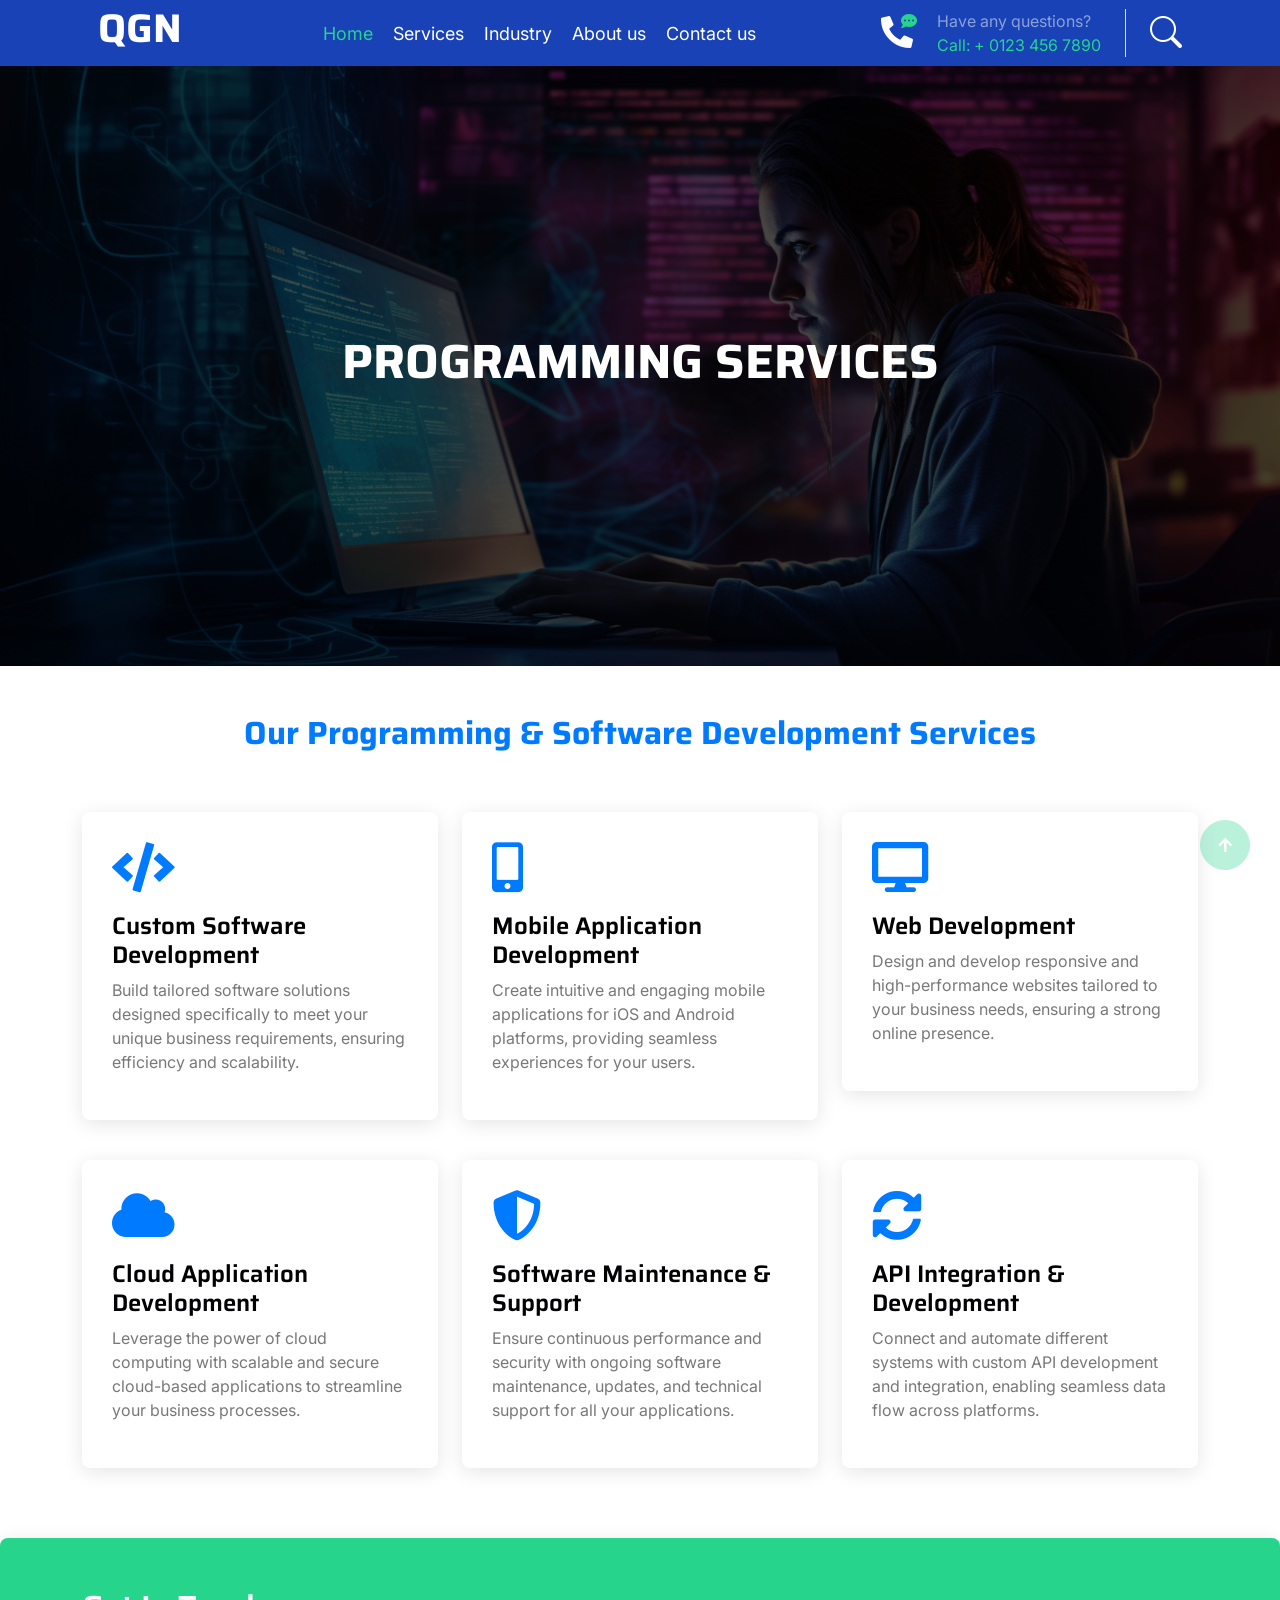
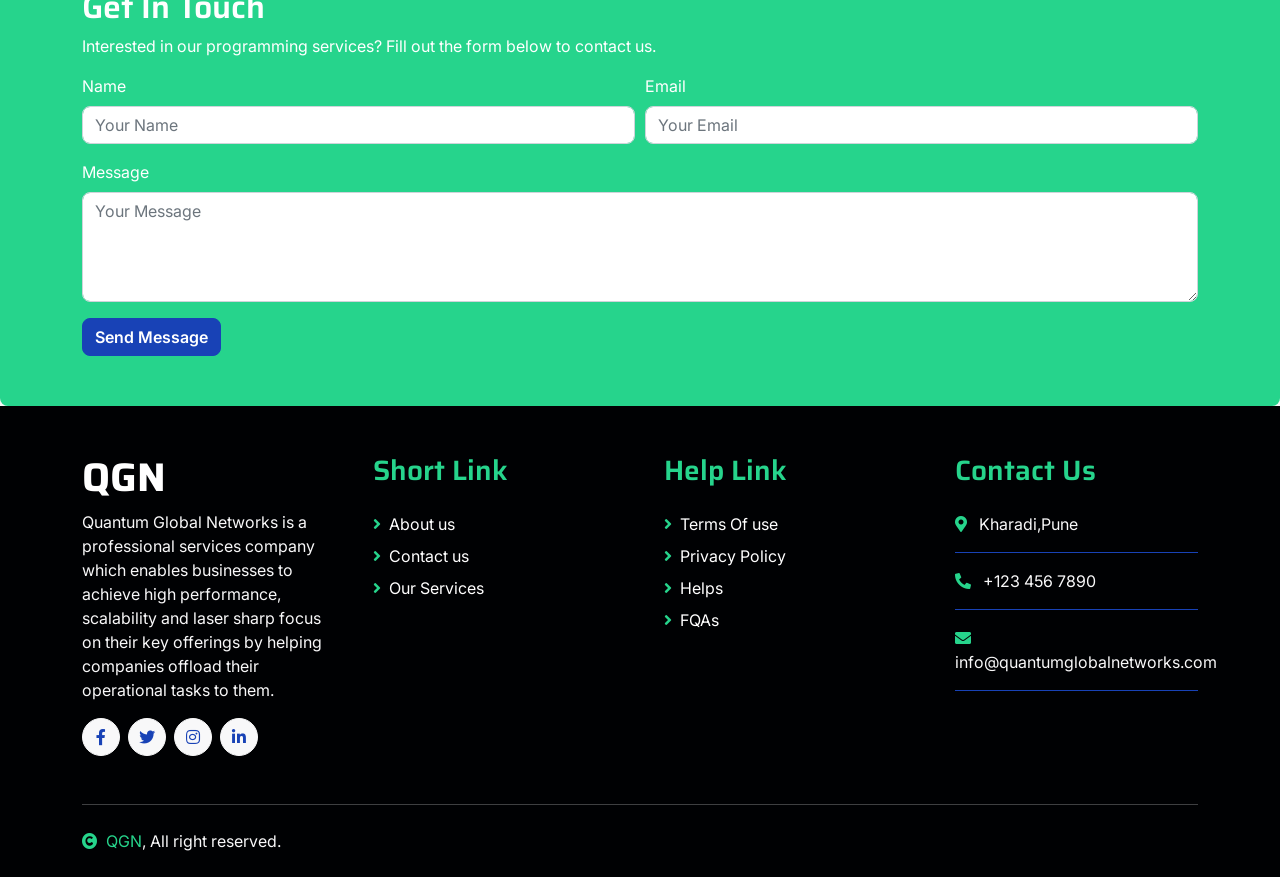
<file: programming.html>
<!DOCTYPE html>
<html lang="en">
  <head>
    <meta charset="UTF-8" />
    <meta name="viewport" content="width=device-width, initial-scale=1.0" />
    <title>PROGRAMMING | Quantum Global Network</title>
    <link
      rel="stylesheet"
      href="https://maxcdn.bootstrapcdn.com/bootstrap/4.5.2/css/bootstrap.min.css"
    />
    <link
      rel="stylesheet"
      href="https://cdnjs.cloudflare.com/ajax/libs/font-awesome/5.15.4/css/all.min.css"
    />
    <style>
      body {
        font-family: Arial, sans-serif;
        background-color: #f4f7f8;
      }
      .hero {
        background-image: url("programming.jpeg"); /* Replace with your image */
        background-size: cover;
        background-position: center;
        height: 600px;
        color: white;
        text-align: center;
        display: flex;
        justify-content: center;
        align-items: center;
        position: relative;
        overflow: hidden;
      }
      .hero::before {
        content: "";
        position: absolute;
        top: 0;
        left: 0;
        right: 0;
        bottom: 0;
        background: rgba(0, 0, 0, 0.7); /* Black overlay */
        z-index: 1;
      }
      .hero h1 {
        font-size: 3rem;
        font-weight: bold;
        z-index: 2;
        color: white; /* Change the color to white */
      }

      .section-title {
        text-align: center;
        margin-bottom: 40px;
        color: #007bff;
        font-weight: bold;
        font-size: 2rem;
      }
      .service-box {
        padding: 30px;
        background-color: #ffffff;
        margin: 20px 0;
        border-radius: 8px;
        transition: transform 0.3s ease, box-shadow 0.3s ease;
        box-shadow: 0 4px 20px rgba(0, 0, 0, 0.1);
      }
      .service-box:hover {
        transform: translateY(-10px);
        box-shadow: 0 8px 30px rgba(0, 0, 0, 0.2);
      }
      .service-icon {
        font-size: 50px;
        color: #007bff;
        margin-bottom: 20px;
      }
      .contact-form {
        background-color: #343a40;
        color: white;
        padding: 50px;
        margin-top: 50px;
        border-radius: 8px;
        box-shadow: 0 4px 20px rgba(0, 0, 0, 0.1);
      }
      .contact-form h2 {
        color: #ffffff;
      }
      /* Animation */
      .fadeIn {
        opacity: 0;
        animation: fadeIn 1s forwards;
      }
      @keyframes fadeIn {
        to {
          opacity: 1;
        }
      }
    </style>
    <link rel="preconnect" href="https://fonts.googleapis.com" />
    <link rel="preconnect" href="https://fonts.gstatic.com" crossorigin />
    <link
      href="https://fonts.googleapis.com/css2?family=Inter:wght@400;500;600&family=Saira:wght@500;600;700&display=swap"
      rel="stylesheet"
    />

    <!-- Icon Font Stylesheet -->
    <link
      href="https://cdnjs.cloudflare.com/ajax/libs/font-awesome/5.10.0/css/all.min.css"
      rel="stylesheet"
    />
    <link
      href="https://cdn.jsdelivr.net/npm/bootstrap-icons@1.4.1/font/bootstrap-icons.css"
      rel="stylesheet"
    />

    <!-- Libraries Stylesheet -->
    <link href="lib/animate/animate.min.css" rel="stylesheet" />
    <link href="lib/owlcarousel/assets/owl.carousel.min.css" rel="stylesheet" />

    <!-- Customized Bootstrap Stylesheet -->
    <link href="css/bootstrap.min.css" rel="stylesheet" />

    <!-- Template Stylesheet -->
    <link href="css/style.css" rel="stylesheet" />
  </head>
  <body>
    <div class="container-fluid bg-primary">
      <div class="container">
        <nav class="navbar navbar-dark navbar-expand-lg py-0">
          <a href="index.html" class="navbar-brand">
            <h1 class="text-white fw-bold d-block">
              QGN<span class="text-secondary"></span>
            </h1>
          </a>
          <button
            type="button"
            class="navbar-toggler me-0"
            data-bs-toggle="collapse"
            data-bs-target="#navbarCollapse"
          >
            <span class="navbar-toggler-icon"></span>
          </button>
          <div
            class="collapse navbar-collapse bg-transparent"
            id="navbarCollapse"
          >
            <div class="navbar-nav ms-auto mx-xl-auto p-0">
              <a
                href="index.html"
                class="nav-item nav-link active text-secondary"
                >Home</a
              >
              <a href="service.html" class="nav-item nav-link">Services</a>

              <a href="industry.html" class="nav-item nav-link">Industry</a>

              <a href="about.html" class="nav-item nav-link">About us</a>
              <a href="contact.html" class="nav-item nav-link">Contact us</a>

              <!-- <div class="nav-item dropdown">
              <a
                href="#"
                class="nav-link dropdown-toggle"
                data-bs-toggle="dropdown"
                >Industry</a
              >
              <div class="dropdown-menu rounded">
                <a href="blog.html" class="dropdown-item">Our Blog</a>
                <a href="team.html" class="dropdown-item">Our Team</a>
                <a href="testimonial.html" class="dropdown-item"
                  >Testimonial</a
                >
                <a href="404.html" class="dropdown-item">404 Page</a>
              </div>
            </div> -->
              <!-- <a href="contact.html" class="nav-item nav-link">Contact</a> -->
            </div>
          </div>
          <div class="d-none d-xl-flex flex-shirink-0">
            <div
              id="phone-tada"
              class="d-flex align-items-center justify-content-center me-4"
            >
              <a href="" class="position-relative animated tada infinite">
                <i class="fa fa-phone-alt text-white fa-2x"></i>
                <div class="position-absolute" style="top: -7px; left: 20px">
                  <span><i class="fa fa-comment-dots text-secondary"></i></span>
                </div>
              </a>
            </div>
            <div class="d-flex flex-column pe-4 border-end">
              <span class="text-white-50">Have any questions?</span>
              <span class="text-secondary">Call: + 0123 456 7890</span>
            </div>
            <div class="d-flex align-items-center justify-content-center ms-4">
              <a href="#"><i class="bi bi-search text-white fa-2x"></i> </a>
            </div>
          </div>
        </nav>
      </div>
    </div>

    <!-- Hero Section -->
    <section class="hero">
      <h1 class="fadeIn">PROGRAMMING SERVICES</h1>
    </section>

    <!-- Services Section -->
    <section class="container mt-5">
      <h2 class="section-title fadeIn">
        Our Programming & Software Development Services
      </h2>
      <div class="row">
        <div class="col-md-4">
          <div class="service-box fadeIn">
            <i class="fas fa-code service-icon"></i>
            <h4>Custom Software Development</h4>
            <p>
              Build tailored software solutions designed specifically to meet
              your unique business requirements, ensuring efficiency and
              scalability.
            </p>
          </div>
        </div>
        <div class="col-md-4">
          <div class="service-box fadeIn">
            <i class="fas fa-mobile-alt service-icon"></i>
            <h4>Mobile Application Development</h4>
            <p>
              Create intuitive and engaging mobile applications for iOS and
              Android platforms, providing seamless experiences for your users.
            </p>
          </div>
        </div>
        <div class="col-md-4">
          <div class="service-box fadeIn">
            <i class="fas fa-desktop service-icon"></i>
            <h4>Web Development</h4>
            <p>
              Design and develop responsive and high-performance websites
              tailored to your business needs, ensuring a strong online
              presence.
            </p>
          </div>
        </div>
      </div>
      <div class="row">
        <div class="col-md-4">
          <div class="service-box fadeIn">
            <i class="fas fa-cloud service-icon"></i>
            <h4>Cloud Application Development</h4>
            <p>
              Leverage the power of cloud computing with scalable and secure
              cloud-based applications to streamline your business processes.
            </p>
          </div>
        </div>
        <div class="col-md-4">
          <div class="service-box fadeIn">
            <i class="fas fa-shield-alt service-icon"></i>
            <h4>Software Maintenance & Support</h4>
            <p>
              Ensure continuous performance and security with ongoing software
              maintenance, updates, and technical support for all your
              applications.
            </p>
          </div>
        </div>
        <div class="col-md-4">
          <div class="service-box fadeIn">
            <i class="fas fa-sync-alt service-icon"></i>
            <h4>API Integration & Development</h4>
            <p>
              Connect and automate different systems with custom API development
              and integration, enabling seamless data flow across platforms.
            </p>
          </div>
        </div>
      </div>
    </section>

    <!-- Contact Us Section -->
    <section class="contact-form">
      <div class="container">
        <h2>Get In Touch</h2>
        <p>
          Interested in our programming services? Fill out the
          form below to contact us.
        </p>
        <form>
          <div class="form-row">
            <div class="form-group col-md-6">
              <label for="inputName">Name</label>
              <input
                type="text"
                class="form-control"
                id="inputName"
                placeholder="Your Name"
              />
            </div>
            <div class="form-group col-md-6">
              <label for="inputEmail">Email</label>
              <input
                type="email"
                class="form-control"
                id="inputEmail"
                placeholder="Your Email"
              />
            </div>
          </div>
          <div class="form-group">
            <label for="inputMessage">Message</label>
            <textarea
              class="form-control"
              id="inputMessage"
              rows="4"
              placeholder="Your Message"
            ></textarea>
          </div>
          <button type="submit" class="btn btn-primary">Send Message</button>
        </form>
      </div>
    </section>
    <div class="container-fluid footer bg-dark wow fadeIn" data-wow-delay=".3s">
      <div class="container pt-5 pb-4">
        <div class="row g-5">
          <div class="col-lg-3 col-md-6">
            <a href="index.html">
              <h1 class="text-white fw-bold d-block">
                QGN<span class="text-secondary"></span>
              </h1>
            </a>
            <p class="mt-2 text-light">
              Quantum Global Networks is a professional services company which
              enables businesses to achieve high performance, scalability and
              laser sharp focus on their key offerings by helping companies
              offload their operational tasks to them.
            </p>
            <div class="d-flex QGN-link">
              <a
                href=""
                class="btn-light nav-fill btn btn-square rounded-circle me-2"
                ><i class="fab fa-facebook-f text-primary"></i
              ></a>
              <a
                href=""
                class="btn-light nav-fill btn btn-square rounded-circle me-2"
                ><i class="fab fa-twitter text-primary"></i
              ></a>
              <a
                href=""
                class="btn-light nav-fill btn btn-square rounded-circle me-2"
                ><i class="fab fa-instagram text-primary"></i
              ></a>
              <a
                href=""
                class="btn-light nav-fill btn btn-square rounded-circle me-0"
                ><i class="fab fa-linkedin-in text-primary"></i
              ></a>
            </div>
          </div>
          <div class="col-lg-3 col-md-6">
            <a href="#" class="h3 text-secondary">Short Link</a>
            <div class="mt-4 d-flex flex-column short-link">
              <a href="" class="mb-2 text-white"
                ><i class="fas fa-angle-right text-secondary me-2"></i>About
                us</a
              >
              <a href="" class="mb-2 text-white"
                ><i class="fas fa-angle-right text-secondary me-2"></i>Contact
                us</a
              >
              <a href="" class="mb-2 text-white"
                ><i class="fas fa-angle-right text-secondary me-2"></i>Our
                Services</a
              >
            </div>
          </div>
          <div class="col-lg-3 col-md-6">
            <a href="#" class="h3 text-secondary">Help Link</a>
            <div class="mt-4 d-flex flex-column help-link">
              <a href="" class="mb-2 text-white"
                ><i class="fas fa-angle-right text-secondary me-2"></i>Terms Of
                use</a
              >
              <a href="" class="mb-2 text-white"
                ><i class="fas fa-angle-right text-secondary me-2"></i>Privacy
                Policy</a
              >
              <a href="" class="mb-2 text-white"
                ><i class="fas fa-angle-right text-secondary me-2"></i>Helps</a
              >
              <a href="" class="mb-2 text-white"
                ><i class="fas fa-angle-right text-secondary me-2"></i>FQAs</a
              >
            </div>
          </div>

          <div class="col-lg-3 col-md-6">
            <a href="#" class="h3 text-secondary">Contact Us</a>
            <div class="text-white mt-4 d-flex flex-column contact-link">
              <a href="#" class="pb-3 text-light border-bottom border-primary"
                ><i class="fas fa-map-marker-alt text-secondary me-2"></i>
                Kharadi,Pune</a
              >
              <a href="#" class="py-3 text-light border-bottom border-primary"
                ><i class="fas fa-phone-alt text-secondary me-2"></i> +123 456
                7890</a
              >
              <a href="#" class="py-3 text-light border-bottom border-primary"
                ><i class="fas fa-envelope text-secondary me-2"></i
                >info@quantumglobalnetworks.com</a
              >
            </div>
          </div>
        </div>
        <hr class="text-light mt-5 mb-4" />
        <div class="row">
          <div class="col-md-6 text-center text-md-start">
            <span class="text-light"
              ><a href="#" class="text-secondary"
                ><i class="fas fa-copyright text-secondary me-2"></i>QGN</a
              >, All right reserved.</span
            >
          </div>
          <div class="col-md-6 text-center text-md-end">
            <!--/*** This template is free as long as you keep the footer author’s credit link/attribution link/backlink. If you'd like to use the template without the footer author’s credit link/attribution link/backlink, you can purchase the Credit Removal License from "https://htmlcodex.com/credit-removal". Thank you for your support. ***/-->
            <!-- <span class="text-light">Designed By<a href="https://htmlcodex.com" class="text-secondary">HTML Codex</a> Distributed By <a href="https://themewagon.com">ThemeWagon</a></span> -->
          </div>
        </div>
      </div>
    </div>
    <!-- Footer End -->

    <!-- Back to Top -->
    <a href="#" class="btn btn-secondary btn-square rounded-circle back-to-top"
      ><i class="fa fa-arrow-up text-white"></i
    ></a>

    <!-- JavaScript Libraries -->
    <script src="https://ajax.googleapis.com/ajax/libs/jquery/3.6.4/jquery.min.js"></script>
    <script src="https://cdn.jsdelivr.net/npm/bootstrap@5.0.0/dist/js/bootstrap.bundle.min.js"></script>
    <script src="lib/wow/wow.min.js"></script>
    <script src="lib/easing/easing.min.js"></script>
    <script src="lib/waypoints/waypoints.min.js"></script>
    <script src="lib/owlcarousel/owl.carousel.min.js"></script>

    <!-- Template Javascript -->
    <script src="js/main.js"></script>
  </body>
</html>
</file>
<file: css/style.css>
/*** Spinner Start ***/

#spinner {
    opacity: 0;
    visibility: hidden;
    transition: opacity .8s ease-out, visibility 0s linear .5s;
    z-index: 99999;
 }

 #spinner.show {
     transition: opacity .8s ease-out, visibility 0s linear .0s;
     visibility: visible;
     opacity: 1;
 }

/*** Spinner End ***/


/*** Button Start ***/
.btn {
    font-weight: 600;
    transition: .5s;
}

.btn-square {
    width: 38px;
    height: 38px;
}

.btn-sm-square {
    width: 32px;
    height: 32px;
}

.btn-md-square {
    width: 46px;
    height: 46px;
}

.btn-lg-square {
    width: 58px;
    height: 58px;
}

.btn-square,
.btn-sm-square,
.btn-md-square,
.btn-lg-square {
    padding: 0;
    display: flex;
    align-items: center;
    justify-content: center;
    font-weight: normal;
}

.back-to-top {
    position: fixed;
    width: 50px;
    height: 50px;
    right: 30px;
    bottom: 30px;
    z-index: 99;
}

/*** Button End ***/


/*** Topbar Start ***/

.topbar .top-info {
    letter-spacing: 1px;
}

.topbar .top-link {
    display: flex;
    align-items: center;
    justify-content: center;
}

.topbar .top-link a {
    margin-right: 10px;
}

#note {
    width: 500px;
    overflow: hidden;
}

#note small {
    position: relative;
    display: inline-block;
    animation: mymove 5s infinite;
    animation-timing-function: all;
}

@keyframes mymove {
    from {left: -100%;}
    to {left: 100%;}
}

/*** Topbar End ***/


/*** Navbar Start ***/
.navbar .navbar-nav {
    padding: 15px 0;
}

.navbar .navbar-nav .nav-link {
    padding: 10px;
    color: var(--bs-white);
    font-size: 18px;
    outline: none;
    
}

.navbar .navbar-nav .nav-link:hover,
.navbar .navbar-nav .nav-link.active {
    color: var(--bs-secondary) !important;
}

.navbar .dropdown-toggle::after {
    border: none;
    content: "\f107";
    font-family: "font awesome 5 free";
    font-weight: 900;
    vertical-align: middle;
    margin-left: 8px;
}

@media (min-width: 992px) {
    .navbar .nav-item .dropdown-menu {
        display: block;
        visibility: hidden;
        top: 100%;
        transform: rotateX(-75deg);
        transform-origin: 0% 0%;
        transition: .5s;
        opacity: 0;
    }
}

.navbar .nav-item:hover .dropdown-menu {
    transform: rotateX(0deg);
    visibility: visible;
    transition: .5s;
    opacity: 1;
}

/*** Navbar End ***/


/*** Carousel Start ***/

.img-fluid{
    filter: blur(3px);
    filter: opacity(5px);

}

.carousel-item {
    position: relative;
}

.carousel-item::after {
    content: "";
    width: 100%;
    height: 100%;
    position: absolute;
    top: 0;
    left: 0;
    background: rgba(0, 0, 0, .6);
}

.carousel-caption {
    height: 100%;
    display: flex;
    align-items: center;
    justify-content: center;
    z-index: 1;
}

.carousel-item p {
    max-width: 700px;
    margin: 0 auto 35px auto;
}

.carousel-control-prev {
    width: 90px;
    height: 60px;
    position: absolute;
    top: 50%;
    left: 0;
    background: var(--bs-primary);
    border-radius: 0 50px 50px 0;
    opacity: 1;
}

.carousel-control-prev:hover {
    background: var(--bs-secondary);
    transition: .8s;
}

.carousel-control-next {
    width: 90px;
    height: 60px;
    position: absolute;
    top: 50%;
    right: 0;
    background: var(--bs-primary);
    border-radius: 50px 0 0 50px;
    opacity: 1;
}

.carousel-control-next:hover {
    background: var(--bs-secondary);
    transition: .8s;
}

.carousel-caption .carousel-content a button.carousel-content-btn1 {
    background: var(--bs-secondary);
    color: var(--bs-dark);
    opacity: 1;
    border: 0;
    border-radius: 20px;
}

.carousel-caption .carousel-content a button.carousel-content-btn1:hover {
    background: var(--bs-primary);
    color: #ffffff;
    border: 0;
    opacity: 1;
    transition: 1s;
    border-radius: 20px;
}

.carousel-caption .carousel-content a button.carousel-content-btn2 {
    background: var(--bs-primary);
    color: var(--bs-white);
    opacity: 1;
    border: 0;
    border-radius: 20px;
}

.carousel-caption .carousel-content a button.carousel-content-btn2:hover {
    background: var(--bs-secondary);
    color: var(--bs-dark);
    border: 0;
    opacity: 1;
    transition: 1s;
    border-radius: 20px;
}

#carouselId .carousel-indicators li {
    width: 30px;
    height: 10px;
    background: var(--bs-primary);
    margin: 10px;
    border-radius: 30px;
    opacity: 1;
}

#carouselId .carousel-indicators li:hover {
    background: var(--bs-secondary);
    opacity: 1;
}

@media (max-width: 992px) {
    .carousel-item {
        min-height: 500px;
    }
    
    .carousel-item img {
        min-height: 500px;
        object-fit: cover;
    }

    .carousel-item h1 {
        font-size: 40px !important;
    }

    .carousel-item p {
        font-size: 16px !important;
    }
}

@media (max-width: 768px) {
    .carousel-item {
        min-height: 400px;
    }
    
    .carousel-item img {
        min-height: 400px;
        object-fit: cover;
    }

    .carousel-item h1 {
        font-size: 28px !important;
    }

    .carousel-item p {
        font-size: 14px !important;
    }
}

.page-header {
    background: linear-gradient(rgba(0, 0, 0, .6), rgba(0, 0, 0, .6)), url(../img/carousel-1.jpg) center center no-repeat;
    background-size: cover;
}

.page-header .breadcrumb-item+.breadcrumb-item::before {
    color: var(--bs-white);
}

.page-header .breadcrumb-item,
.page-header .breadcrumb-item a {
    font-size: 18px;
    color: var(--bs-white);
}

/*** Carousel End ***/


/*** Services Start ***/

* {
    box-sizing: border-box;
  }

  #box {
    width: 100%;
    height: 100%;
    border-radius: 10px;
    padding: 10px 0;
    position: relative;

  }
  #box::after,
  #box::before {
    content: "";
    width: 100%;
    height: 100%;
    background: linear-gradient(
      45deg,
      #fb0094,
      #0000ff,
      #00ff00,
      #ffff00,
      #ff0000,
      #fff
    );
    background-size: 400%;
    position: absolute;
    border-radius: 10px;

    top: 0;
    left: 0;
    z-index: -1;
    animation: animated-shadow 10s linear infinite alternate;
  }
  #box::after {
    filter: blur(10px);
  }
  @keyframes animated-shadow {
    0% {
      background-position: 0 0;
    }
    50% {
      background-position: 100% 0;
    }
    100% {
      background-position: 0 0;
    }
  }


.services .services-item {
    box-shadow: 0 0 60px rgba(0, 0, 0, .2);
    width: 100%;
    height: 100%;
    border-radius: 10px;
    padding: 10px 0;
    position: relative;
}


.services-content::after {
    position: absolute;
    content: "";
    width: 100%;
    height: 0;
    top: 0;
    left: 0;
    border-radius: 10px 10px 0 0;
    background: rgba(3, 43, 243, 0.8);
    transition: .5s;
}

.services-content::after {
    top: 0;
    bottom: auto;
    border-radius: 10px 10px 10px 10px;
}

.services-item:hover .services-content::after {
    height: 100%;
    opacity: 1;
    transition: .5s;
}

.services-item:hover .services-content-icon {
    position: relative;
    z-index: 2;
}

.services-item .services-content-icon i,
.services-item .services-content-icon p {
    transition: .5s;
}

.services-item:hover .services-content-icon i {
    color: var(--bs-secondary) !important;
}

.services-item:hover .services-content-icon p {
    color: var(--bs-white);
}

/*** Services End ***/


/*** Project Start ***/

.project-img {
    position: relative;
    padding: 15px;
}

.project-img::before {
    content: "";
    position: absolute;
    width: 150px;
    height: 150px;
    top: 0;
    left: 0;
    background: var(--bs-secondary);
    border-radius: 10px;
    opacity: 1;
    z-index: -1;
    transition: .5s;
}

.project-img::after {
    content: "";
    width: 150px;
    height: 150px;
    position: absolute;
    right: 0;
    bottom: 0;
    background: var(--bs-primary);
    border-radius: 10px;
    opacity: 1;
    z-index: -1;
    transition: .5s;
}

.project-content {
    position: absolute;
    width: 100%;
    height: 100%;
    top: 0;
    left: 0;
    display: flex;
    align-items: center;
    justify-content: center;
    opacity: 0;
}

.project-content a {
    display: inline-block;
    padding: 20px 25px;
    background: var(--bs-primary);
    border-radius: 10px;
}

.project-item:hover .project-content {
    opacity: 1;
    transition: .5s;
}

.project-item:hover .project-img::before,
.project-item:hover .project-img::after {
    opacity: 0;
}

/*** Project End ***/


/*** Blog Start ***/
.blog-item .blog-btn {
    z-index: 2;
}

.blog-btn .blog-btn-icon {
    height: 50px;
    position: relative;
    overflow: hidden;
}

.blog-btn-icon .blog-icon-2 {
    display: flex;
    position: absolute;
    top: 6px;
    left: -140px;
    
}

.blog-btn-icon:hover .blog-icon-2 {
    transition: 1s;
    left: 5px;
    top: 6px;
    padding-bottom: 5px;
}
.blog-icon-1 {
    position: relative;
    top: -4px;
}
.blog-btn-icon:hover .blog-icon-1 {
    top: 0;
    right: -140px;
    transition: 1s;
}

/*** Blog End ***/


/*** Team Start ***/

.team-item {
    border-top: 30px solid var(--bs-secondary) !important;
    background: rgba(239, 239, 241, 0.8);
}

.team-content::before {
    height: 200px;
    display: block;
    content: "";
    position: relative;
    top: -101px;
    background: var(--bs-secondary);
    clip-path: polygon(50% 50%, 100% 50%, 50% 100%, 0% 50%);
    padding: 60px;
    opacity: 1;
}

.team-img-icon {
    position: relative;
    margin-top: -200px;
    padding: 30px;
    padding-bottom: 0;
}

.team-img {
    border: 15px solid var(--bs-white);
}

.team-img img {
    border: 10px solid var(--bs-secondary);
    transition: .5s;
}

.team-item:hover h4 {
    color: var(--bs-primary);
    transition: .5s;
}

.team-item:hover .team-img img {
    transform: scale(1.05);
    border: 10px solid var(--bs-secondary);
}

.team-carousel .owl-stage {
    position: relative;
    width: 100%;
    height: 100%;
}

.team-carousel .owl-nav {
    position: absolute;
    top: -100px;
    right: 50px;
    display: flex;
}

.team-carousel .owl-nav .owl-prev,
.team-carousel .owl-nav .owl-next {
    width: 56px;
    height: 56px;
    border-radius: 56px;
    margin-left: 15px;
    background: var(--bs-secondary);
    color: var(--bs-white);
    display: flex;
    align-items: center;
    justify-content: center;
    transition: .5s;
}

.team-carousel .owl-nav .owl-prev:hover,
.team-carousel .owl-nav .owl-next:hover {
    background: var(--bs-primary);
    color: var(--bs-white);
}

@media (max-width: 992px) {
    .team-carousel {
        margin-top: 3rem;
    }

    .team-carousel .owl-nav {
        top: -85px;
        left: 50%;
        right: auto;
        transform: translateX(-50%);
        margin-left: -15px;
    }
}

/*** Team End ***/


/*** Testimonial Start ***/

.testimonial-item {
    background: #e3f0eb;

}

.testimonial-carousel .owl-dots {
    margin-top: 15px;
    display: flex;
    align-items: flex-end;
    justify-content: center;
}

.testimonial-carousel .owl-dot {
    position: relative;
    display: inline-block;
    margin: 0 5px;
    width: 15px;
    height: 15px;
    background: #c1dad0;
    border-radius: 15px;
    transition: .5s;
}

.testimonial-carousel .owl-dot.active {
    width: 30px;
    background: var(--bs-primary);
}

.testimonial-carousel .owl-item.center {
    position: relative;
    z-index: 1;
}

.testimonial-carousel .owl-item .testimonial-item {
    transition: .5s;
}

.testimonial-carousel .owl-item.center .testimonial-item {
    background: #FFFFFF !important;
    box-shadow: 0 0 30px #DDDDDD;
}

/*** Testimonial End ***/


/*** Contact Start ***/
.contact-detail::before {
    position: absolute;
    content: "";
    height: 50%;
    width: 100%;
    top: 0;
    left: 0;
    background: linear-gradient(rgb(210, 243, 235, 1), rgba(230, 250, 245, .3)), url(../img/background.jpg) center center no-repeat;
    background-size: cover;
    border-radius: 10px;
    z-index: -1;
}

.contact-map {
    background: #26d48c;
}

.contact-form {
    background: #26d48c;
}

/*** Contact End ***/


/*** Footer Start ***/

.footer .short-link a,
.footer .help-link a,
.footer .contact-link a {
    transition: .5s;
}

.footer .short-link a:hover,
.footer .help-link a:hover,
.footer .contact-link a:hover {
    letter-spacing: 1px;
}

.footer .hightech-link a:hover {
    background: var(--bs-secondary);
    border: 0;
}

/*** Footer End ***/



/* ------------- */
</file>
